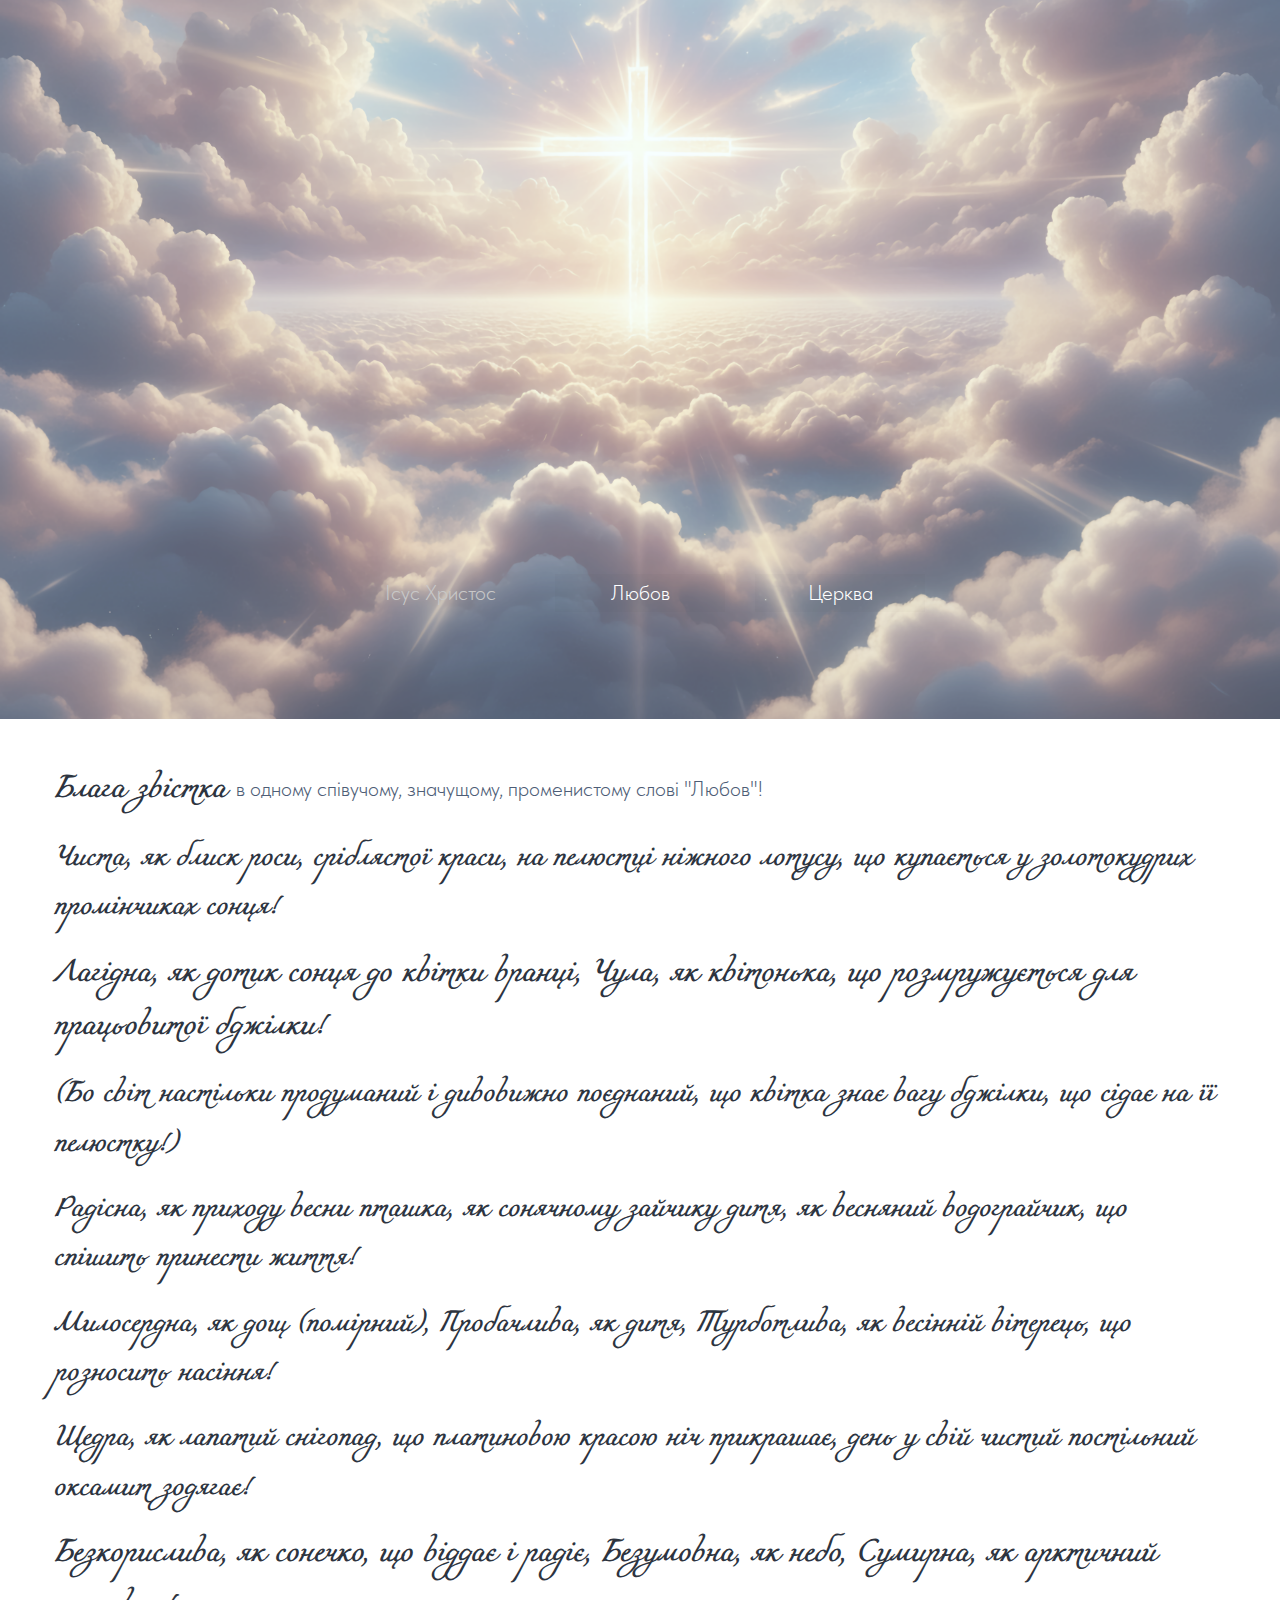
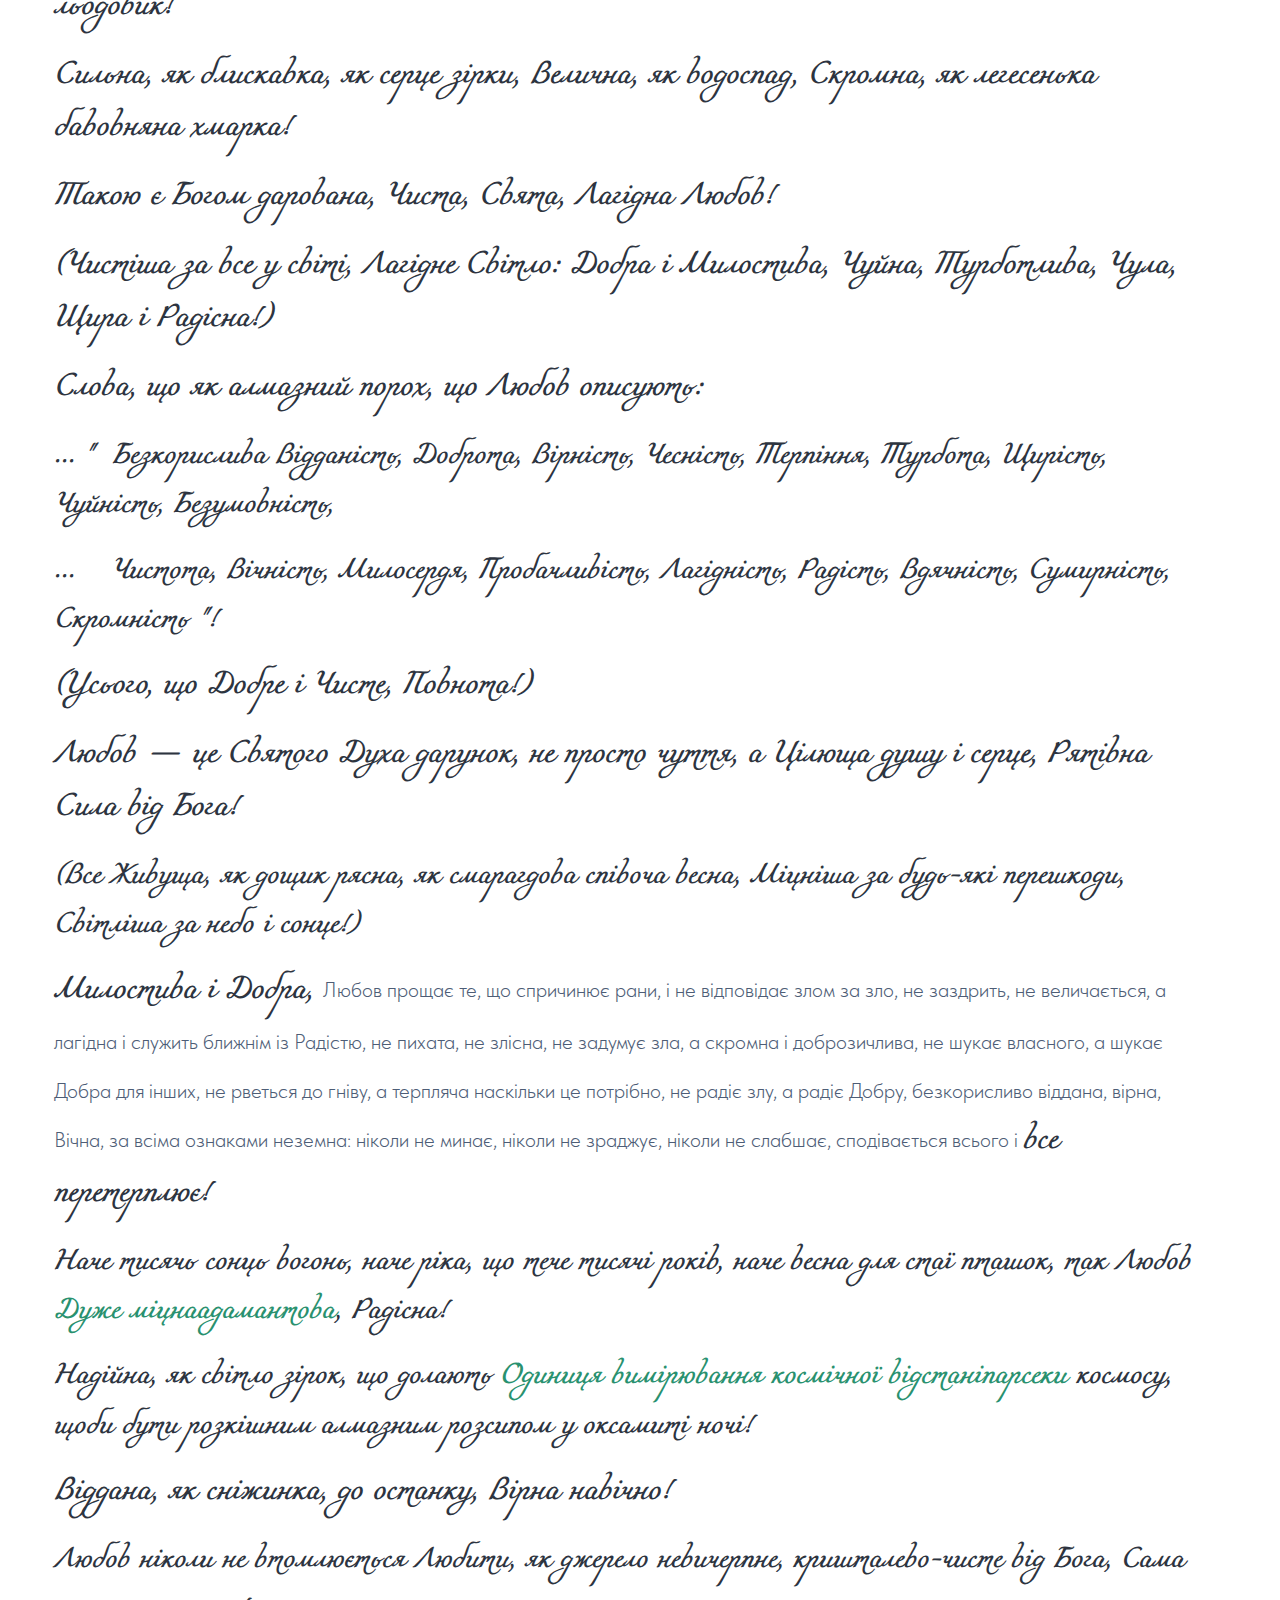
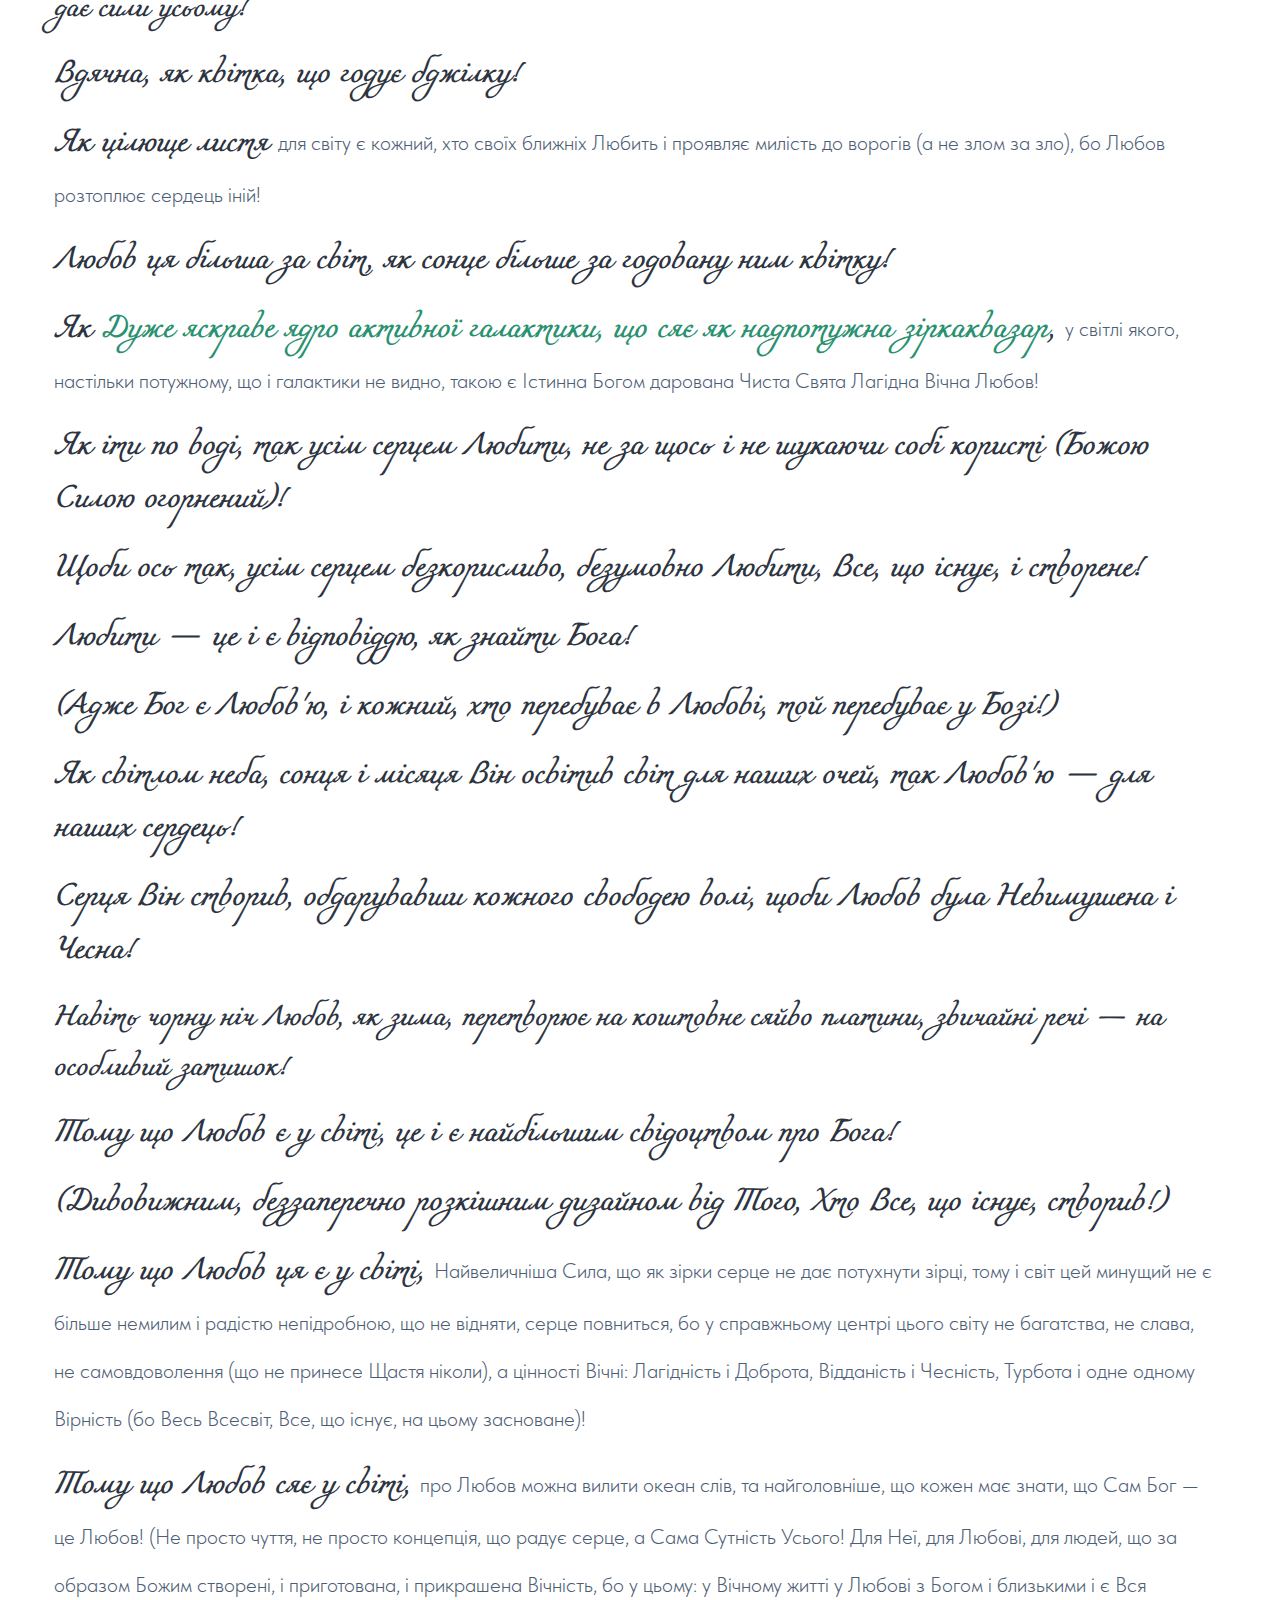
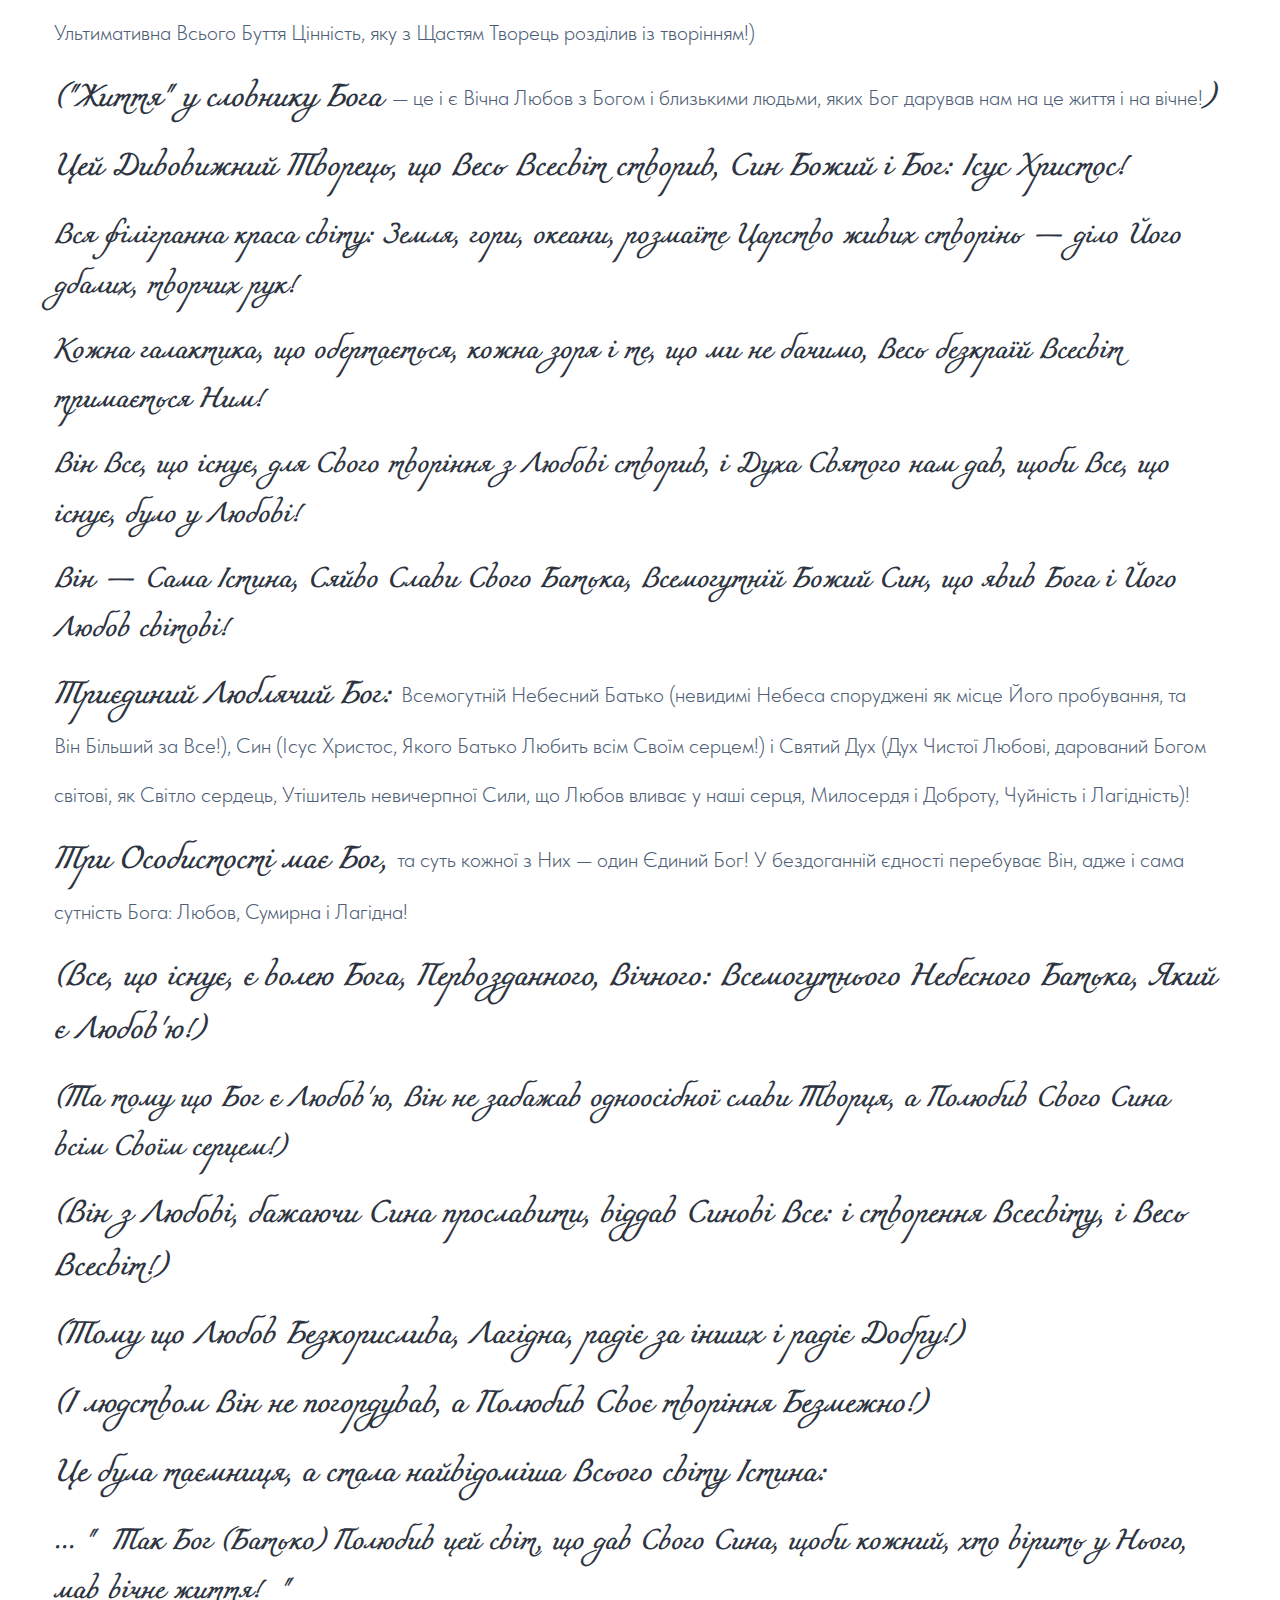
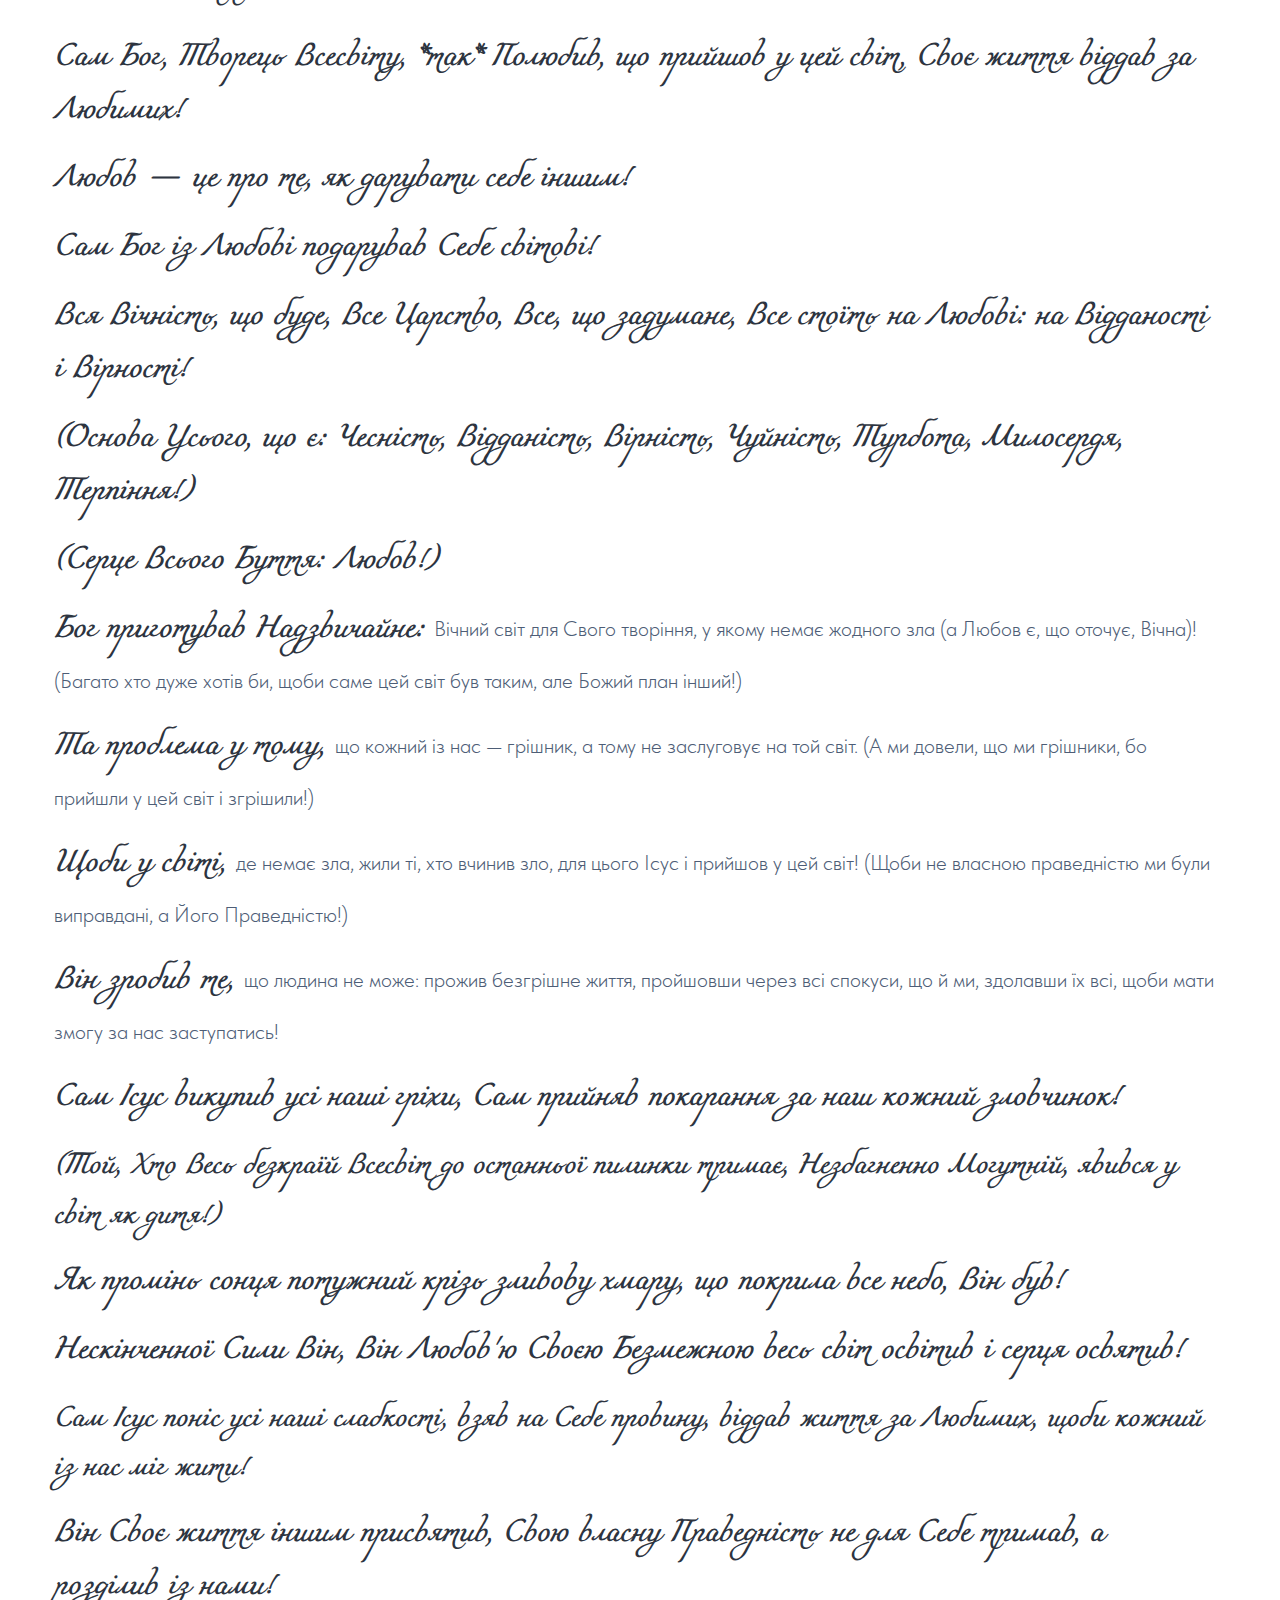
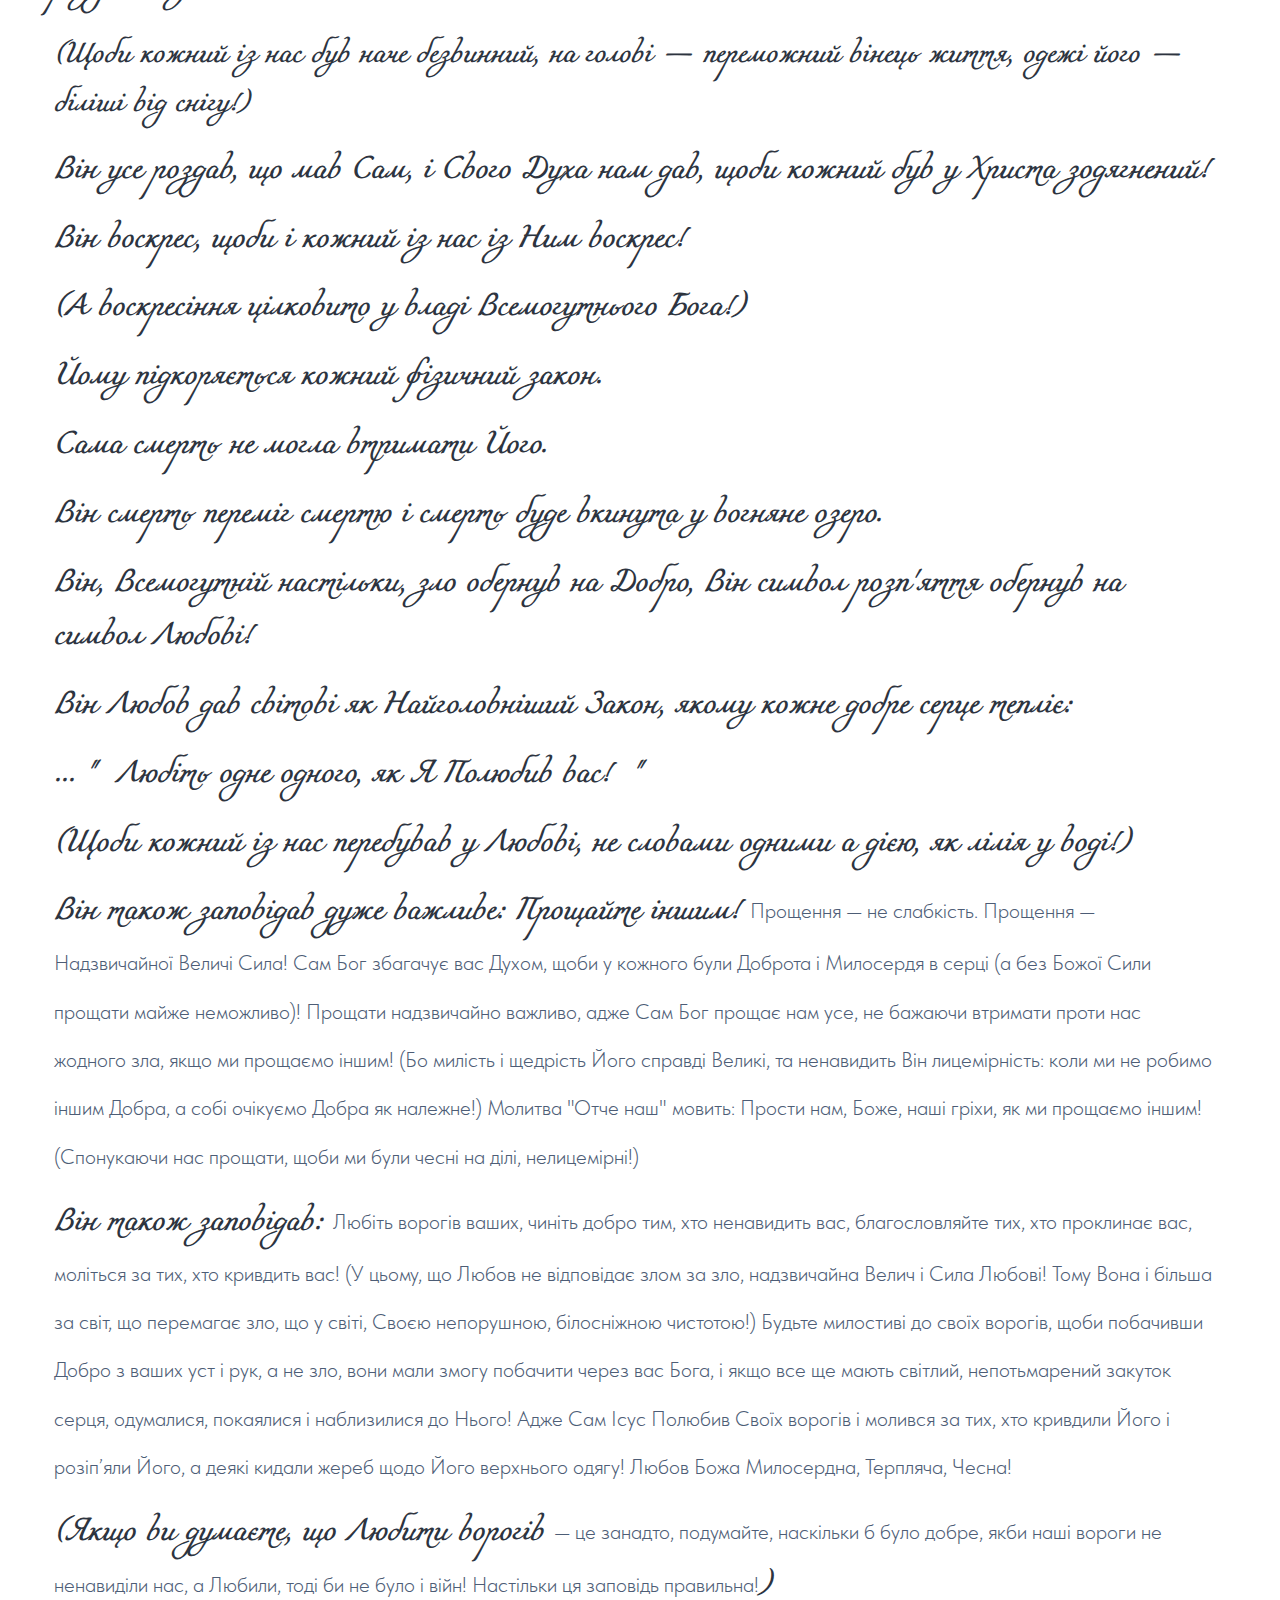
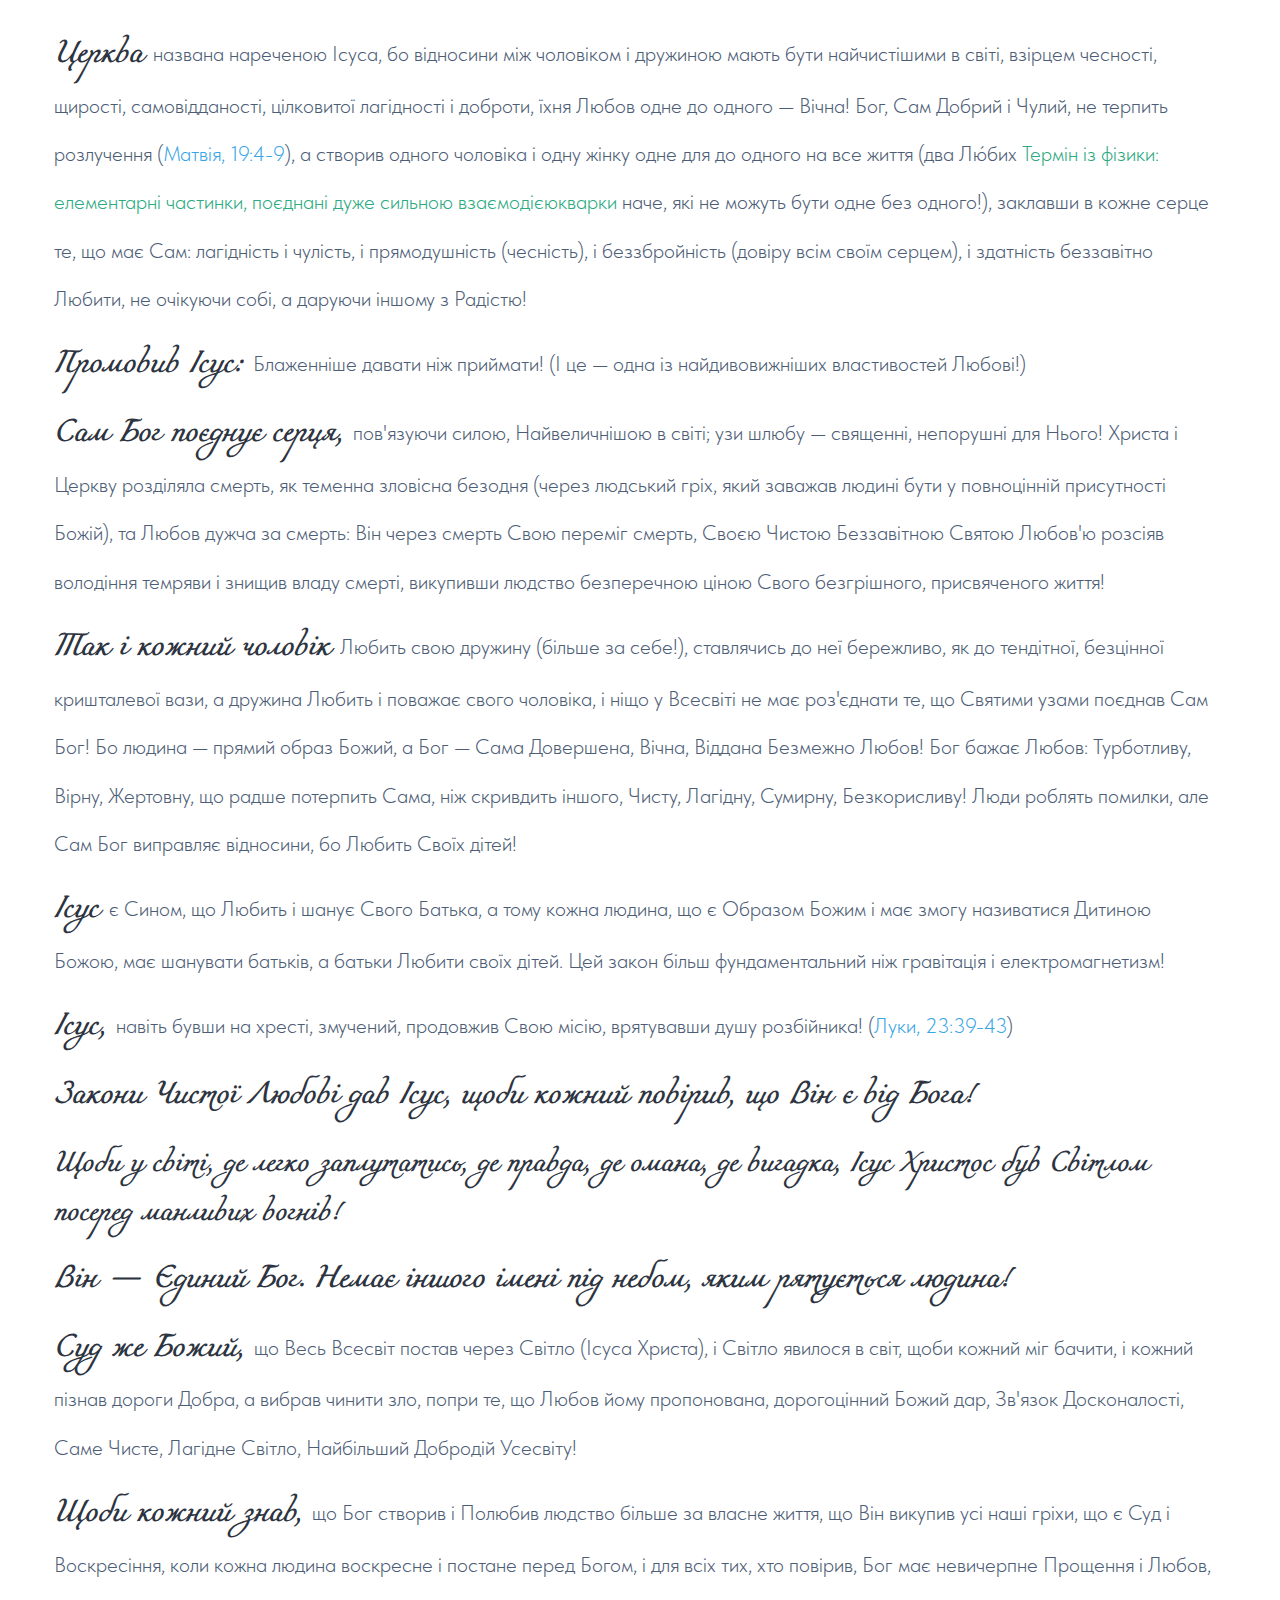
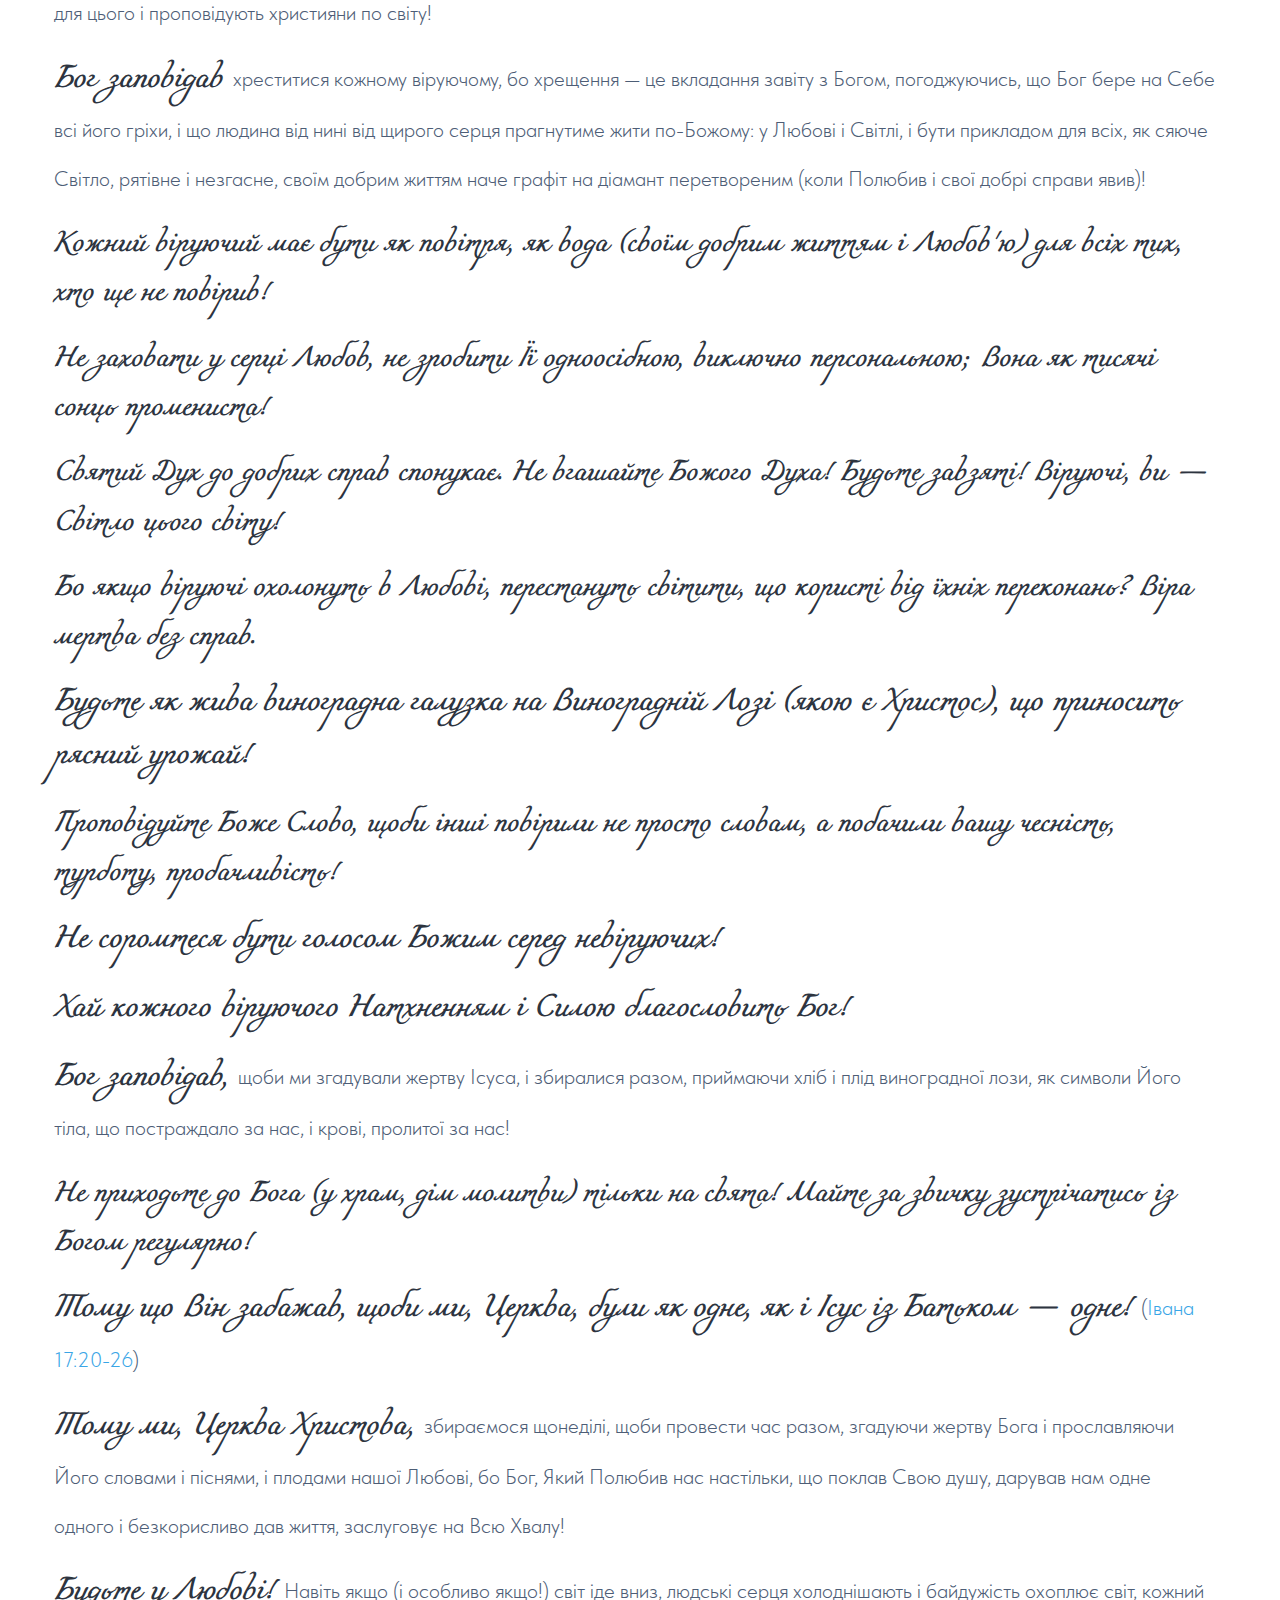
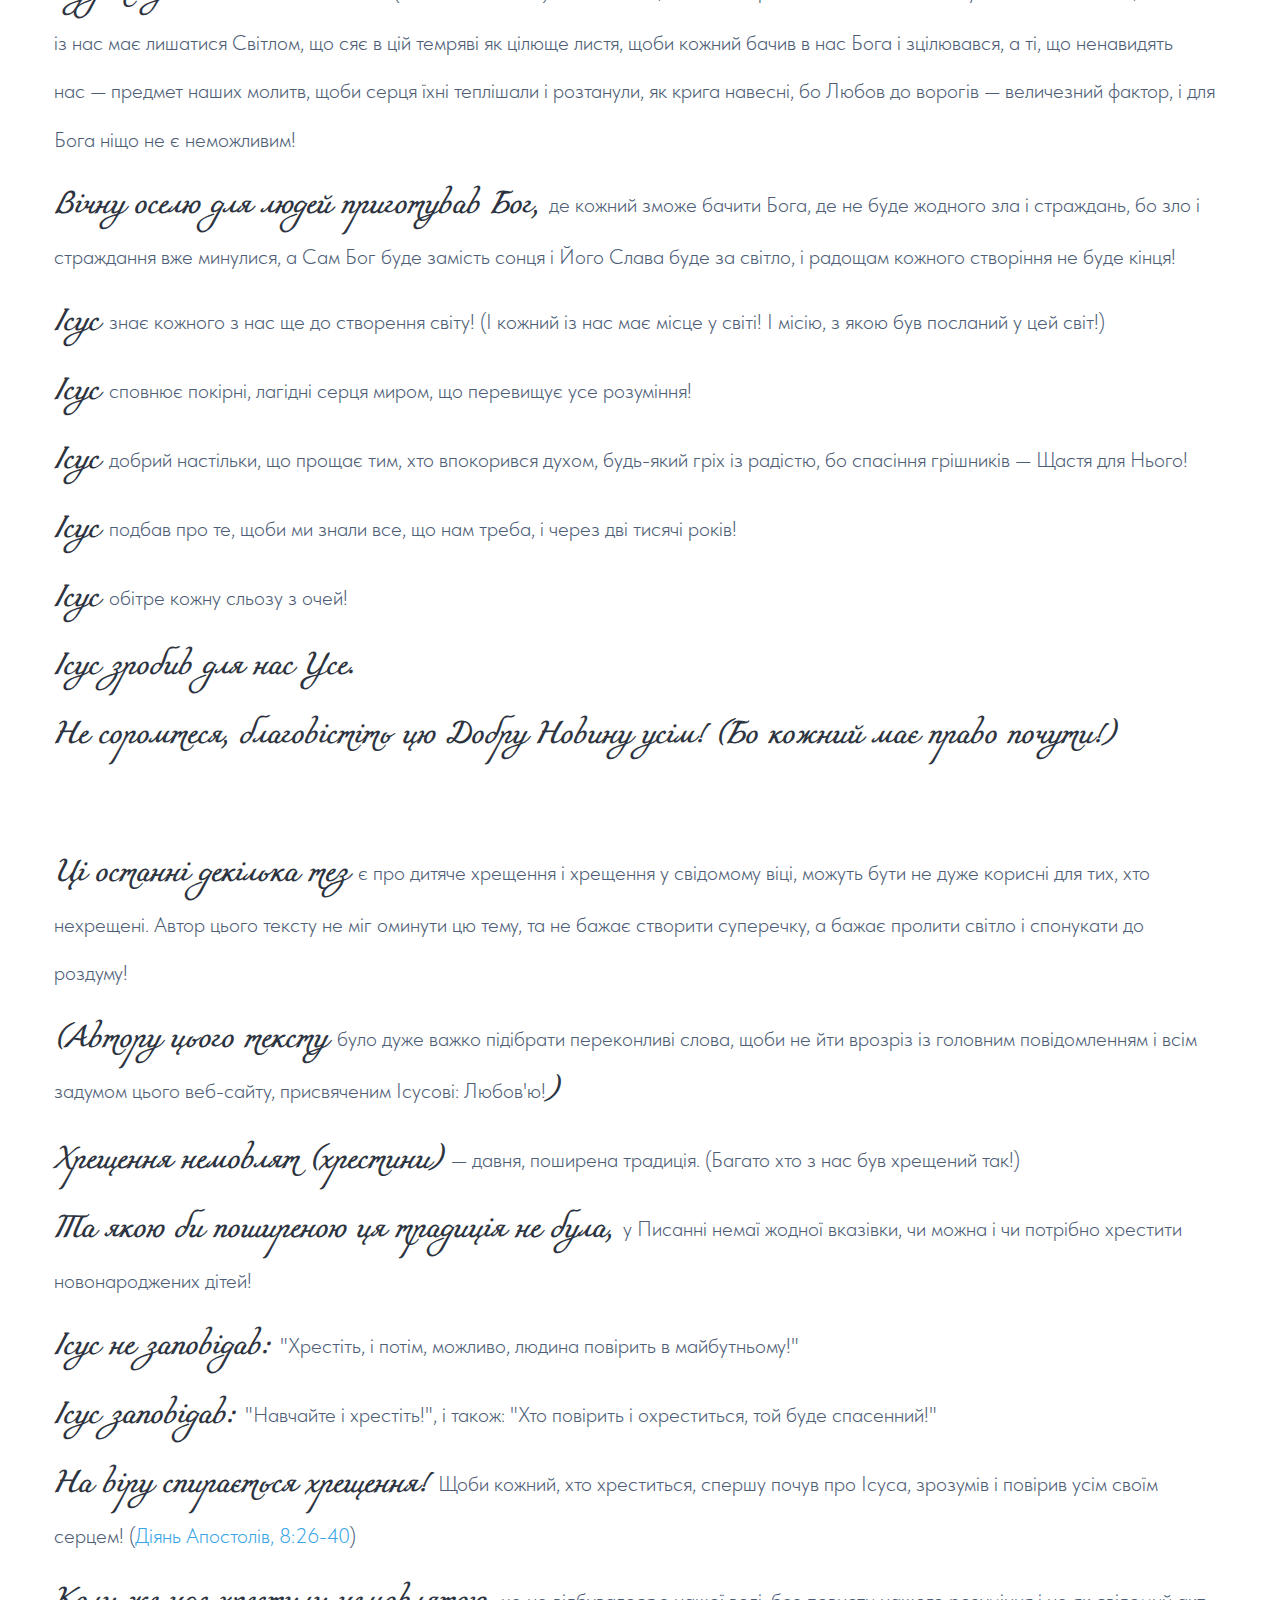
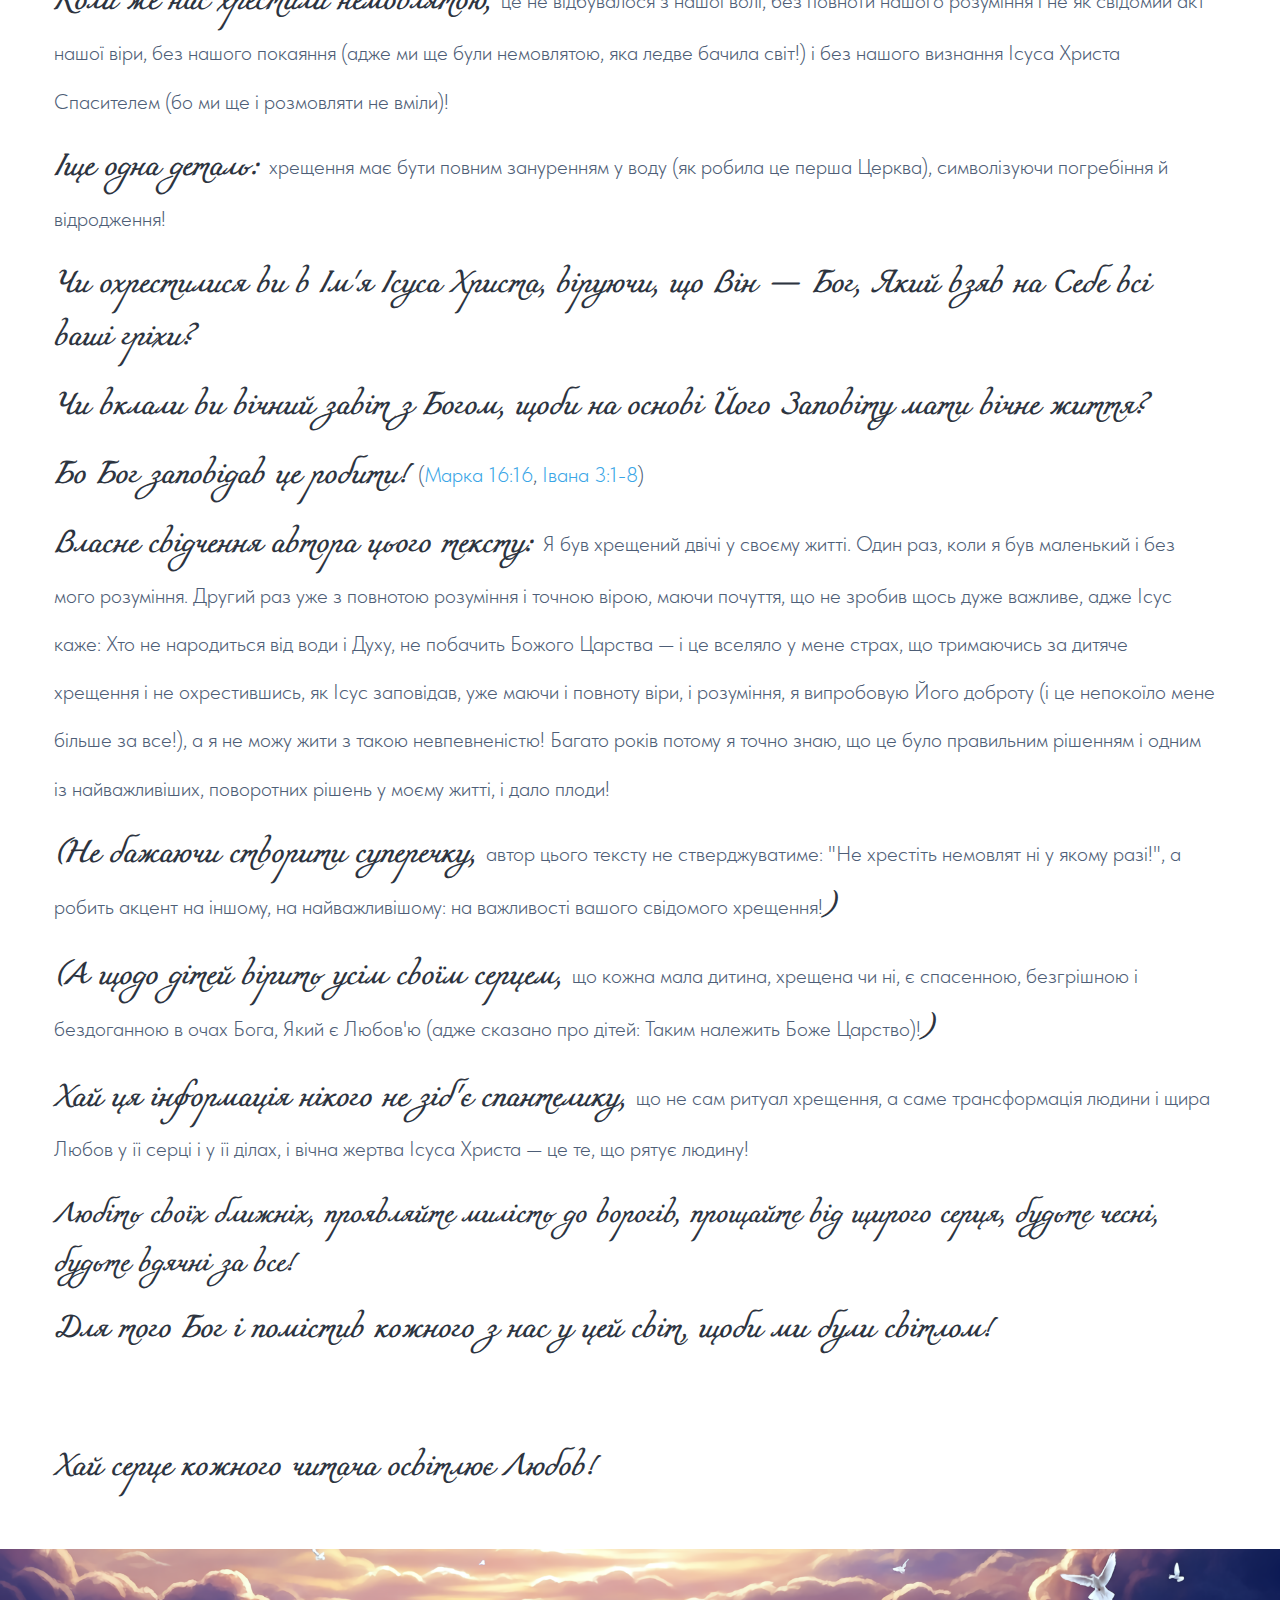
<file: index.html>
<!DOCTYPE html>
<html lang = "uk">

<head>
<meta charset="UTF-8">
<meta http-equiv="X-UA-Compatible" content="IE=edge,chrome=1">

<title>Ісус Христос, Творець і Спаситель</title>
<meta name="description" content="Ісус Христос: Вселюблячий Бог, Творець і Спаситель, Голова Церкви, Божий Агнець, Цар Всесвіту! Цей сайт містить опис, Ким є Христос для кожної людини!">
<meta name="keywords" content="Ісус, Христос, Бог, Любов, спасіння, Боже Царство, християнство, вічне життя">

<meta name="viewport" content="width=device-width, initial-scale=1">

<link rel="icon" href="./images/jesuscrosslogo.png">
<link rel="apple-touch-icon" href="./images/jesusCrossLogo.png">

<link rel="stylesheet" href="css/bootstrap.css">
<link rel="stylesheet" href="css/style.css" type="text/css" media="all">

<!--<script src="script.js"></script>-->
<!--<script src="https://kit.fontawesome.com/caea1695a2.js"></script>-->
</head>

<body>
<!--<body onLoad="Init()">-->

<div class="main" style="width: 100%; background-image: url('jesuscross.png'); background-size: contain; background-repeat: no-repeat; background-color: #ffffff">

    <span class="clickedButton" id="JesusChristClickedButton"><nobr>Ісус Христос</nobr></span>
    <span class="clickedButton" id="LoveClickedButton"><nobr>Любов</nobr></span>
    <span class="clickedButton" id="ChurchClickedButton"><nobr>Церква</nobr></span>
    <button class="button" onclick="ShowSection('JesusChrist')" type="button" id="JesusChristButton">Ісус Христос</button>
    <button class="button" onclick="ShowSection('Love')" type="button" id="LoveButton">Любов</button>
    <button class="button" onclick="ShowSection('Church')" type="button" id="ChurchButton">Церква</button>

    <!-- Main -->
    <div id="main">

        <div class="basicText" style="padding-left: 0%;" id="JesusChristSection">
        
            <p><span class=handwrittenText>Блага звістка</span>&nbsp в одному співучому, значущому, променистому слові "Любов"!</p>
            
            <p><span class=handwrittenTextSmaller>Чиста, як блиск роси, сріблястої краси, на пелюстці ніжного лотусу, що купається у золотокудрих промінчиках сонця!</span>&nbsp</p>
            
            <p><span class=handwrittenText>Лагідна, як дотик сонця до квітки вранці, Чула, як квітонька, що розмружується для працьовитої бджілки!</span>&nbsp</p>
            
            <p><span class=handwrittenTextSmaller>(Бо світ настільки продуманий і дивовижно поєднаний, що квітка знає вагу бджілки, що сідає на її пелюстку!)</span>&nbsp</p>
            
            <p><span class=handwrittenTextSmaller>Радісна, як приходу весни пташка, як сонячному зайчику дитя, як весняний водограйчик, що спішить принести життя!</span>&nbsp</p>
            
            <p><span class=handwrittenTextSmaller>Милосердна, як дощ (помірний), Пробачлива, як дитя, Турботлива, як весінній вітерець, що розносить насіння!</span>&nbsp</p>
            
            <p><span class=handwrittenTextSmaller>Щедра, як лапатий снігопад, що платиновою красою ніч прикрашає, день у свій чистий постільний оксамит зодягає!</span>&nbsp</p>
            
            <p><span class=handwrittenText>Безкорислива, як сонечко, що віддає і радіє, Безумовна, як небо, Сумирна, як арктичний льодовик!</span>&nbsp</p>
            
            <p><span class=handwrittenText>Сильна, як блискавка, як серце зірки, Велична, як водоспад, Скромна, як легесенька бавовняна хмарка!</span>&nbsp</p>
            
            <p><span class=handwrittenText>Такою є Богом дарована, Чиста, Свята, Лагідна Любов!</span>&nbsp</p>
            
            <p><span class=handwrittenText>(Чистіша за все у світі, Лагідне Світло: Добра і Милостива, Чуйна, Турботлива, Чула, Щира і Радісна!)</span>&nbsp</p>
            
            <p><span class=handwrittenText>Слова, що як алмазний порох, що Любов описують:</span>&nbsp</p>
            
            <p><span class=handwrittenTextSmaller>...&nbsp"&nbsp&nbspБезкорислива Відданість, Доброта, Вірність, Чесність, Терпіння, Турбота, Щирість, Чуйність, Безумовність,</span>&nbsp</p>
            
            <p><span class=handwrittenTextSmaller>...&nbsp&nbsp&nbsp&nbspЧистота, Вічність, Милосердя, Пробачливість, Лагідність, Радість, Вдячність, Сумирність, Скромність "!</span>&nbsp</p>

            <p><span class=handwrittenText>(Усього, що Добре і Чисте, Повнота!)</span>&nbsp</p>
            
            <p><span class=handwrittenText>Любов — це Святого Духа дарунок, не просто чуття, а Цілюща душу і серце, Рятівна Сила від Бога!</span>&nbsp</p>
            
            <p><span class=handwrittenTextSmaller>(Все Живуща, як дощик рясна, як смарагдова співоча весна, Міцніша за будь-які перешкоди, Світліша за небо і сонце!)</span>&nbsp</p>
            
            <p><span class=handwrittenText>Милостива і Добра,</span>&nbsp Любов прощає те, що спричинює рани, і не відповідає злом за зло, не заздрить, не величається, а лагідна і служить ближнім із Радістю, не пихата, не злісна, не задумує зла, а скромна і доброзичлива, не шукає власного, а шукає Добра для інших, не рветься до гніву, а терпляча наскільки це потрібно, не радіє злу, а радіє Добру, безкорисливо віддана, вірна, Вічна, за всіма ознаками неземна: ніколи не минає, ніколи не зраджує, ніколи не слабшає, сподівається всього і <span class=handwrittenText>все перетерплює!</span></p>
            
            <p><span class=handwrittenTextSmaller>Наче тисячь сонць вогонь, наче ріка, що тече тисячі років, наче весна для стаї пташок, так Любов <span class=handwrittenTextSmallerDescribed><span class=tooltipText>Дуже міцна</span>адамантова</span>, Радісна!</span>&nbsp</p>
            
            <p><span class=handwrittenTextSmaller>Надійна, як світло зірок, що долають <span class=handwrittenTextSmallerDescribed><span class=tooltipText>Одиниця вимірювання космічної відстані</span>парсеки</span> космосу, щоби бути розкішним алмазним розсипом у оксамиті ночі!</span>&nbsp</p>
            
            <p><span class=handwrittenText>Віддана, як сніжинка, до останку, Вірна навічно!</span>&nbsp</p>
            
            <p><span class=handwrittenTextSmaller>Любов ніколи не втомлюється Любити, як джерело невичерпне, кришталево-чисте від Бога, Сама дає сили усьому!</span>&nbsp</p>
            
            <p><span class=handwrittenText>Вдячна, як квітка, що годує бджілку!</span>&nbsp</p>
            
            <p><span class=handwrittenText>Як цілюще листя</span>&nbsp для світу є кожний, хто своїх ближніх Любить і проявляє милість до ворогів (а не злом за зло), бо Любов розтоплює сердець іній!</p>
            
            <p><span class=handwrittenText>Любов ця більша за світ, як сонце більше за годовану ним квітку!</span>&nbsp</p>
            
            <p><span class=handwrittenText>Як <span class=handwrittenTextDescribed><span class=tooltipText>Дуже яскраве ядро активної галактики, що сяє як надпотужна зірка</span>квазар</span>,</span>&nbsp у світлі якого, настільки потужному, що і галактики не видно, такою є Істинна Богом дарована Чиста Свята Лагідна Вічна Любов!</p>
            
            <p><span class=handwrittenText>Як іти по воді, так усім серцем Любити, не за щось і не шукаючи собі користі (Божою Силою огорнений)!</span>&nbsp</p>
            
            <p><span class=handwrittenText>Щоби ось так, усім серцем безкорисливо, безумовно Любити, Все, що існує, і створене!</span>&nbsp</p>
            
            <p><span class=handwrittenText>Любити — це і є відповіддю, як знайти Бога!</span>&nbsp</p>
            
            <p><span class=handwrittenText>(Адже Бог є Любов'ю, і кожний, хто перебуває в Любові, той перебуває у Бозі!)</span>&nbsp</p>
            
            <p><span class=handwrittenText>Як світлом неба, сонця і місяця Він освітив світ для наших очей, так <nobr>Любов'ю —</nobr> для наших сердець!</span>&nbsp</p>
            
            <p><span class=handwrittenText>Серця Він створив, обдарувавши кожного свободею волі, щоби Любов була Невимушена і Чесна!</span>&nbsp</p>
            
            <p><span class=handwrittenTextSmaller>Навіть чорну ніч Любов, як зима, перетворює на коштовне сяйво платини, звичайні <nobr>речі —</nobr> на особливий затишок!</span>&nbsp</p>
           
            <p><span class=handwrittenText>Тому що Любов є у світі, це і є найбільшим свідоцтвом про Бога!</span>&nbsp</p>
            
            <p><span class=handwrittenText>(Дивовижним, беззаперечно розкішним дизайном від Того, Хто Все, що існує, створив!)</span>&nbsp</p>
            
            <p><span class=handwrittenText>Тому що Любов ця є у світі,</span>&nbsp Найвеличніша Сила, що як зірки серце не дає потухнути зірці, тому і світ цей минущий не є більше немилим і радістю непідробною, що не відняти, серце повниться, бо у справжньому центрі цього світу не багатства, не слава, не самовдоволення (що не принесе Щастя ніколи), а цінності Вічні: Лагідність і Доброта, Відданість і Чесність, Турбота і одне одному Вірність (бо Весь Всесвіт, Все, що існує, на цьому засноване)!</p>
            
            <p><span class=handwrittenText>Тому що Любов сяє у світі,</span>&nbsp про Любов можна вилити океан слів, та найголовніше, що кожен має знати, що Сам <nobr>Бог —</nobr> це Любов! (Не просто чуття, не просто концепція, що радує серце, а Сама Сутність Усього! Для Неї, для Любові, для людей, що за образом Божим створені, і приготована, і прикрашена Вічність, бо у цьому: у Вічному житті у Любові з Богом і близькими і є Вся Ультимативна Всього Буття Цінність, яку з Щастям Творець розділив із творінням!)</p>
            
            <p><span class=handwrittenText>("Життя" у словнику Бога</span>&nbsp — це і є Вічна Любов з Богом і близькими людьми, яких Бог дарував нам на це життя і на вічне!<span class=handwrittenText>)</span></p>
            
            <p><span class=handwrittenText>Цей Дивовижний Творець, що Весь Всесвіт створив, Син Божий і Бог: Ісус Христос!</span>&nbsp</p>
            
            <p><span class=handwrittenTextSmaller>Вся філігранна краса світу: Земля, гори, океани, розмаїте Царство живих <nobr>створінь —</nobr> діло Його дбалих, творчих рук!</span>&nbsp</p>
            
            <p><span class=handwrittenTextSmaller>Кожна галактика, що обертається, кожна зоря і те, що ми не бачимо, Весь безкраїй Всесвіт тримається Ним!</span>&nbsp</p>
            
            <p><span class=handwrittenTextSmaller>Він Все, що існує, для Свого творіння з Любові створив, і Духа Святого нам дав, щоби Все, що існує, було у Любові!</span>&nbsp</p>
            
            <p><span class=handwrittenTextSmaller>Він — Сама Істина, Сяйво Слави Свого Батька, Всемогутній Божий Син, що явив Бога і Його Любов світові!</span>&nbsp</p>
            
            <p><span class=handwrittenText>Триєдиний Люблячий Бог:</span>&nbsp Всемогутній Небесний Батько (невидимі Небеса споруджені як місце Його пробування, та Він Більший за Все!), Син (Ісус Христос, Якого Батько Любить всім Своїм серцем!) і Святий Дух (Дух Чистої Любові, дарований Богом світові, як Світло сердець, Утішитель невичерпної Сили, що Любов вливає у наші серця, Милосердя і Доброту, Чуйність і Лагідність)!</p>
            
            <p><span class=handwrittenText>Три Особистості має Бог,</span>&nbsp та суть кожної з <nobr>Них —</nobr> один Єдиний Бог! У бездоганній єдності перебуває Він, адже і сама сутність Бога: Любов, Сумирна і Лагідна!</p>
            
            <p><span class=handwrittenText>(Все, що існує, є волею Бога, Первозданного, Вічного: Всемогутнього Небесного Батька, Який є Любов'ю!)</span>&nbsp</p>
            
            <p><span class=handwrittenTextSmaller>(Та тому що Бог є Любов'ю, Він не забажав одноосібної слави Творця, а Полюбив Свого Сина всім Своїм серцем!)</span>&nbsp</p>
            
            <p><span class=handwrittenText>(Він з Любові, бажаючи Сина прославити, віддав Синові Все: і створення Всесвіту, і Весь Всесвіт!)</span>&nbsp</p>
            
            <p><span class=handwrittenText>(Тому що Любов Безкорислива, Лагідна, радіє за інших і радіє Добру!)</span>&nbsp</p>
            
            <p><span class=handwrittenText>(І людством Він не погордував, а Полюбив Своє творіння Безмежно!)</span>&nbsp</p>
            
            <p><span class=handwrittenText>Це була таємниця, а стала найвідоміша Всього світу Істина:</span>&nbsp</p>
            
            <p><span class=handwrittenTextSmaller>...&nbsp"&nbsp&nbspТак Бог (Батько) Полюбив цей світ, що дав Свого Сина, щоби кожний, хто вірить у Нього, мав вічне життя!&nbsp&nbsp"</span>&nbsp</p>
            
            <p><span class=handwrittenText>Сам Бог, Творець Всесвіту, *так* Полюбив, що прийшов у цей світ, Своє життя віддав за Любимих!</span>&nbsp</p>
            
            <p><span class=handwrittenText>Любов — це про те, як дарувати себе іншим!</span>&nbsp</p>
            
            <p><span class=handwrittenText>Сам Бог із Любові подарував Себе світові!</span>&nbsp</p>
            
            <p><span class=handwrittenText>Вся Вічність, що буде, Все Царство, Все, що задумане, Все стоїть на Любові: на Відданості і Вірності!</span>&nbsp</p>
            
            <p><span class=handwrittenText>(Основа Усього, що є: Чесність, Відданість, Вірність, Чуйність, Турбота, Милосердя, Терпіння!)</span>&nbsp</p>
            
            <p><span class=handwrittenText>(Серце Всього Буття: Любов!)</span>&nbsp</p>

            <p><span class=handwrittenText>Бог приготував Надзвичайне:</span>&nbsp Вічний світ для Свого творіння, у якому немає жодного зла (а Любов є, що оточує, Вічна)! (Багато хто дуже хотів би, щоби саме цей світ був таким, але Божий план інший!)</p>
            
            <p><span class=handwrittenText>Та проблема у тому,</span>&nbsp що кожний із <nobr>нас —</nobr> грішник, а тому не заслуговує на той світ. (А ми довели, що ми грішники, бо прийшли у цей світ і згрішили!)</p>
            
            <p><span class=handwrittenText>Щоби у світі,</span>&nbsp де немає зла, жили ті, хто вчинив зло, для цього Ісус і прийшов у цей світ! (Щоби не власною праведністю ми були виправдані, а Його Праведністю!)</p>
            
            <p><span class=handwrittenText>Він зробив те,</span>&nbsp що людина не може: прожив безгрішне життя, пройшовши через всі спокуси, що й ми, здолавши їх всі, щоби мати змогу за нас заступатись!</p>
            
            <p><span class=handwrittenText>Сам Ісус викупив усі наші гріхи, Сам прийняв покарання за наш кожний зловчинок!</span>&nbsp</p>
            
            <p><span class=handwrittenTextSmaller>(Той, Хто Весь безкраїй Всесвіт до останньої пилинки тримає, Незбагненно Могутній, явився у світ як дитя!)</span>&nbsp</p>
            
            <p><span class=handwrittenText>Як промінь сонця потужний крізь зливову хмару, що покрила все небо, Він був!</span>&nbsp</p>
            
            <p><span class=handwrittenText>Нескінченної Сили Він, Він Любов'ю Своєю Безмежною весь світ освітив і серця освятив!</span>&nbsp</p>
            
            <p><span class=handwrittenTextSmaller>Сам Ісус поніс усі наші слабкості, взяв на Себе провину, віддав життя за Любимих, щоби кожний із нас міг жити!</span>&nbsp</p>
            
            <p><span class=handwrittenText>Він Своє життя іншим присвятив, Свою власну Праведність не для Себе тримав, а розділив із нами!</span>&nbsp</p>
            
            <p><span class=handwrittenTextSmaller>(Щоби кожний із нас був наче безвинний, на <nobr>голові —</nobr> переможний вінець життя, одежі <nobr>його —</nobr> біліші від снігу!)</span>&nbsp</p>
            
            <p><span class=handwrittenText>Він усе роздав, що мав Сам, і Свого Духа нам дав, щоби кожний був у Христа зодягнений!</span>&nbsp</p>
            
            <p><span class=handwrittenText>Він воскрес, щоби і кожний із нас із Ним воскрес!</span>&nbsp</p>
            
            <p><span class=handwrittenText>(А воскресіння цілковито у владі Всемогутнього Бога!)</span>&nbsp</p>

            <p><span class=handwrittenText>Йому підкоряється кожний фізичний закон.</span>&nbsp</p>
            
            <p><span class=handwrittenText>Сама смерть не могла втримати Його.</span>&nbsp</p>
            
            <p><span class=handwrittenText>Він смерть переміг смертю і смерть буде вкинута у вогняне озеро.</span>&nbsp</p>
            
            <p><span class=handwrittenText>Він, Всемогутній настільки, зло обернув на Добро, Він символ розп'яття обернув на символ Любові!</span>&nbsp</p>
            
            <p><span class=handwrittenText>Він Любов дав світові як Найголовніший Закон, якому кожне добре серце тепліє:</span>&nbsp</p>
            
            <p><span class=handwrittenText>...&nbsp"&nbsp&nbspЛюбіть одне одного, як Я Полюбив вас!&nbsp&nbsp"</span>&nbsp</p>
            
            <p><span class=handwrittenText>(Щоби кожний із нас перебував у Любові, не словами одними а дією, як лілія у воді!)</span>&nbsp</p>
            
            <p><span class=handwrittenText>Він також заповідав дуже важливе: Прощайте іншим!</span>&nbsp <nobr>Прощення —</nobr> не слабкість. <nobr>Прощення —</nobr> Надзвичайної Величі Сила! Сам Бог збагачує вас Духом, щоби у кожного були Доброта і Милосердя в серці (а без Божої Сили прощати майже неможливо)! Прощати надзвичайно важливо, адже Сам Бог прощає нам усе, не бажаючи втримати проти нас жодного зла, якщо ми прощаємо іншим! (Бо милість і щедрість Його справді Великі, та ненавидить Він лицемірність: коли ми не робимо іншим Добра, а собі очікуємо Добра як належне!) Молитва "Отче наш" мовить: Прости нам, Боже, наші гріхи, як ми прощаємо іншим! (Спонукаючи нас прощати, щоби ми були чесні на ділі, нелицемірні!)</p>

			<p><span class=handwrittenText>Він також заповідав:</span>&nbsp Любіть ворогів ваших, чиніть добро тим, хто ненавидить вас, благословляйте тих, хто проклинає вас, моліться за тих, хто кривдить вас! (У цьому, що Любов не відповідає злом за зло, надзвичайна Велич і Сила Любові! Тому Вона і більша за світ, що перемагає зло, що у світі, Своєю непорушною, білосніжною чистотою!) Будьте милостиві до своїх ворогів, щоби побачивши Добро з ваших уст і рук, а не зло, вони мали змогу побачити через вас Бога, і якщо все ще мають світлий, непотьмарений закуток серця, одумалися, покаялися і наблизилися до Нього! Адже Сам Ісус Полюбив Своїх ворогів і молився за тих, хто кривдили Його і розіп’яли Його, а деякі кидали жереб щодо Його верхнього одягу! Любов Божа Милосердна, Терпляча, Чесна!</p>
			
            <p><span class=handwrittenText>(Якщо ви думаєте, що Любити ворогів</span>&nbsp — це занадто, подумайте, наскільки б було добре, якби наші вороги не ненавиділи нас, а Любили, тоді би не було і війн! Настільки ця заповідь правильна!<span class=handwrittenText>)</span></p>
			
			<p><span class=handwrittenText>Церква</span>&nbsp названа нареченою Ісуса, бо відносини між чоловіком і дружиною мають бути найчистішими в світі, взірцем чесності, щирості, самовідданості, цілковитої лагідності і доброти, їхня Любов одне до <nobr>одного —</nobr> Вічна! Бог, Сам Добрий і Чулий, не терпить розлучення (<a href="https://www.bible.com/uk/bible/1755/MAT.19.4-9">Матвія, 19:4-9</a>), а створив одного чоловіка і одну жінку одне для до одного на все життя (два Лю&#769бих <span class=basicTextDescribed><span class=tooltipText>Термін із фізики: елементарні частинки, поєднані дуже сильною взаємодією</span>кварки</span> наче, які не можуть бути одне без одного!), заклавши в кожне серце те, що має Сам: лагідність і чулість, і прямодушність (чесність), і беззбройність (довіру всім своїм серцем), і здатність беззавітно Любити, не очікуючи собі, а даруючи іншому з Радістю!</p>

			<p><span class=handwrittenText>Промовив Ісус:</span>&nbsp Блаженніше давати ніж приймати! (І <nobr>це —</nobr> одна із найдивовижніших властивостей Любові!)</p>

			<p><span class=handwrittenText>Сам Бог поєднує серця,</span>&nbsp пов'язуючи силою, Найвеличнішою в світі; узи <nobr>шлюбу —</nobr> священні, непорушні для Нього! Христа і Церкву розділяла смерть, як теменна зловісна безодня (через людський гріх, який заважав людині бути у повноцінній присутності Божій), та Любов дужча за смерть: Він через смерть Свою переміг смерть, Своєю Чистою Беззавітною Святою Любов'ю розсіяв володіння темряви і знищив владу смерті, викупивши людство безперечною ціною Свого безгрішного, присвяченого життя!</p>

			<p><span class=handwrittenText>Так і кожний чоловік</span>&nbsp Любить свою дружину (більше за себе!), ставлячись до неї бережливо, як до тендітної, безцінної кришталевої вази, а дружина Любить і поважає свого чоловіка, і ніщо у Всесвіті не має роз'єднати те, що Святими узами поєднав Сам Бог! Бо <nobr>людина —</nobr> прямий образ Божий, а <nobr>Бог —</nobr> Сама Довершена, Вічна, Віддана Безмежно Любов! Бог бажає Любов: Турботливу, Вірну, Жертовну, що радше потерпить Сама, ніж скривдить іншого, Чисту, Лагідну, Сумирну, Безкорисливу! Люди роблять помилки, але Сам Бог виправляє відносини, бо Любить Своїх дітей!</p>

            <p><span class=handwrittenText>Ісус</span>&nbsp є Сином, що Любить і шанує Свого Батька, а тому кожна людина, що є Образом Божим і має змогу називатися Дитиною Божою, має шанувати батьків, а батьки Любити своїх дітей. Цей закон більш фундаментальний ніж гравітація і електромагнетизм!</p>
            
            <p><span class=handwrittenText>Ісус,</span>&nbsp навіть бувши на хресті, змучений, продовжив Свою місію, врятувавши душу розбійника! (<a href="https://www.bible.com/uk/bible/1755/LUK.23.39-43">Луки, 23:39-43</a>)</p>
            
            <p><span class=handwrittenText>Закони Чистої Любові дав Ісус, щоби кожний повірив, що Він є від Бога!</span>&nbsp</p>
            
            <p><span class=handwrittenTextSmaller>Щоби у світі, де легко заплутатись, де правда, де омана, де вигадка, Ісус Христос був Світлом посеред манливих вогнів!</span>&nbsp</p>
            
            <p><span class=handwrittenText>Він — Єдиний Бог. Немає іншого імені під небом, яким рятується людина!</span>&nbsp</p>
            
            <p><span class=handwrittenText>Суд же Божий,</span>&nbsp що Весь Всесвіт постав через Світло (Ісуса Христа), і Світло явилося в світ, щоби кожний міг бачити, і кожний пізнав дороги Добра, а вибрав чинити зло, попри те, що Любов йому пропонована, дорогоцінний Божий дар, Зв'язок Досконалості, Саме Чисте, Лагідне Світло, Найбільший Добродій Усесвіту!</p>
            
            <p><span class=handwrittenText>Щоби кожний знав,</span>&nbsp що Бог створив і Полюбив людство більше за власне життя, що Він викупив усі наші гріхи, що є Суд і Воскресіння, коли кожна людина воскресне і постане перед Богом, і для всіх тих, хто повірив, Бог має невичерпне Прощення і Любов, для цього і проповідують християни по світу!</p>
                      
            <p><span class=handwrittenText>Бог заповідав</span>&nbsp хреститися кожному віруючому, бо <nobr>хрещення —</nobr> це вкладання завіту з Богом, погоджуючись, що Бог бере на Себе всі його гріхи, і що людина від нині від щирого серця прагнутиме жити по-Божому: у Любові і Світлі, і бути прикладом для всіх, як сяюче Світло, рятівне і незгасне, своїм добрим життям наче графіт на діамант перетвореним (коли Полюбив і свої добрі справи явив)!</p>
            
            <p><span class=handwrittenTextSmaller>Кожний віруючий має бути як повітря, як вода (своїм добрим життям і Любов'ю) для всіх тих, хто ще не повірив!</span>&nbsp</p>
            
            <p><span class=handwrittenTextSmaller>Не заховати у серці Любов, не зробити Її одноосібною, виключно персональною; Вона як тисячі сонць промениста!</span>&nbsp</p>
            
            <p><span class=handwrittenTextSmaller>Святий Дух до добрих справ спонукає. Не вгашайте Божого Духа! Будьте завзяті! Віруючі, <nobr>ви —</nobr> Світло цього світу!</span>&nbsp</p>
            
            <p><span class=handwrittenTextSmaller>Бо якщо віруючі охолонуть в Любові, перестануть світити, що користі від їхніх переконань? Віра мертва без справ.</span>&nbsp</p>
            
            <p><span class=handwrittenText>Будьте як жива виноградна галузка на Виноградній Лозі (якою є Христос), що приносить рясний урожай!</span>&nbsp</p>
            
            <p><span class=handwrittenTextSmaller>Проповідуйте Боже Слово, щоби інші повірили не просто словам, а побачили вашу чесність, турботу, пробачливість!</span>&nbsp</p>
            
            <p><span class=handwrittenText>Не соромтеся бути голосом Божим серед невіруючих!</span>&nbsp</p>
            
            <p><span class=handwrittenText>Хай кожного віруючого Натхненням і Силою благословить Бог!</span>&nbsp</p>
            
            <p><span class=handwrittenText>Бог заповідав,</span>&nbsp щоби ми згадували жертву Ісуса, і збиралися разом, приймаючи хліб і плід виноградної лози, як символи Його тіла, що постраждало за нас, і крові, пролитої за нас!</p>
            
            <p><span class=handwrittenTextSmaller>Не приходьте до Бога (у храм, дім молитви) тільки на свята! Майте за звичку зустрічатись із Богом регулярно!</span>&nbsp</p>
            
            <p><span class=handwrittenText>Тому що Він забажав, щоби ми, Церква, були як одне, як і Ісус із <nobr>Батьком —</nobr> одне!</span>&nbsp (<a href="https://www.bible.com/uk/bible/1755/JHN.17.20-26">Івана 17:20-26</a>)</p>
            
            <p><span class=handwrittenText>Тому ми, Церква Христова,</span>&nbsp збираємося щонеділі, щоби провести час разом, згадуючи жертву Бога і прославляючи Його словами і піснями, і плодами нашої Любові, бо Бог, Який Полюбив нас настільки, що поклав Свою душу, дарував нам одне одного і безкорисливо дав життя, заслуговує на Всю Хвалу!</p>
            
            <p><span class=handwrittenText>Будьте у Любові!</span>&nbsp Навіть якщо (і особливо якщо!) світ іде вниз, людські серця холоднішають і байдужість охоплює світ, кожний із нас має лишатися Світлом, що сяє в цій темряві як цілюще листя, щоби кожний бачив в нас Бога і зцілювався, а ті, що ненавидять <nobr>нас —</nobr> предмет наших молитв, щоби серця їхні теплішали і розтанули, як крига навесні, бо Любов до <nobr>ворогів —</nobr> величезний фактор, і для Бога ніщо не є неможливим!</p>
            
            <p><span class=handwrittenText>Вічну оселю для людей приготував Бог,</span>&nbsp де кожний зможе бачити Бога, де не буде жодного зла і страждань, бо зло і страждання вже минулися, а Сам Бог буде замість сонця і Його Слава буде за світло, і радощам кожного створіння не буде кінця!</p>
            
			<p><span class=handwrittenText>Ісус</span>&nbsp знає кожного з нас ще до створення світу! (І кожний із нас має місце у світі! І місію, з якою був посланий у цей світ!)</p>
            
			<p><span class=handwrittenText>Ісус</span>&nbsp сповнює покірні, лагідні серця миром, що перевищує усе розуміння!</p>
            
			<p><span class=handwrittenText>Ісус</span>&nbsp добрий настільки, що прощає тим, хто впокорився духом, будь-який гріх із радістю, бо спасіння <nobr>грішників —</nobr> Щастя для Нього!</p>
            
			<p><span class=handwrittenText>Ісус</span>&nbsp подбав про те, щоби ми знали все, що нам треба, і через дві тисячі років!</p>
            
			<p><span class=handwrittenText>Ісус</span>&nbsp обітре кожну сльозу з очей!</p>

			<p><span class=handwrittenText>Ісус зробив для нас Усе.</span>&nbsp</p>
            
			<p><span class=handwrittenText>Не соромтеся, благовістіть цю Добру Новину усім! (Бо кожний має право почути!)</span>&nbsp</p>
			
            <p><span class=handwrittenText></span>&nbsp</p>
           
            <p><span class=handwrittenText>Ці останні декілька тез</span>&nbsp є про дитяче хрещення і хрещення у свідомому віці, можуть бути не дуже корисні для тих, хто нехрещені. Автор цього тексту не міг оминути цю тему, та не бажає створити суперечку, а бажає пролити світло і спонукати до роздуму!</p>
            
            <p><span class=handwrittenText>(Автору цього тексту</span>&nbsp було дуже важко підібрати переконливі слова, щоби не йти врозріз із головним повідомленням і всім задумом цього веб-сайту, присвяченим Ісусові: Любов'ю!<span class=handwrittenText>)</span></p>
            
            <p><span class=handwrittenText>Хрещення немовлят (хрестини)</span>&nbsp — давня, поширена традиція. (Багато хто з нас був хрещений так!)</p>
            
            <p><span class=handwrittenText>Та якою би поширеною ця традиція не була,</span>&nbsp у Писанні немаї жодної вказівки, чи можна і чи потрібно хрестити новонароджених дітей!</p>
            
            <p><span class=handwrittenText>Ісус не заповідав:</span>&nbsp "Хрестіть, і потім, можливо, людина повірить в майбутньому!"</p>
            
            <p><span class=handwrittenText>Ісус заповідав:</span>&nbsp "Навчайте і хрестіть!", і також: "Хто повірить і охреститься, той буде спасенний!"</p>

            <p><span class=handwrittenText>На віру спирається хрещення!</span>&nbsp Щоби кожний, хто хреститься, спершу почув про Ісуса, зрозумів і повірив усім своїм серцем! (<a href="https://www.bible.com/uk/bible/1755/ACT.8.26-40">Діянь Апостолів, 8:26-40</a>)</p>
            
            <p><span class=handwrittenText>Коли же нас хрестили немовлятою,</span>&nbsp це не відбувалося з нашої волі, без повноти нашого розуміння і не як свідомий акт нашої віри, без нашого покаяння (адже ми ще були немовлятою, яка ледве бачила світ!) і без нашого визнання Ісуса Христа Спасителем (бо ми ще і розмовляти не вміли)!</p>
            
            <p><span class=handwrittenText>Іще одна деталь:</span>&nbsp хрещення має бути повним зануренням у воду (як робила це перша Церква), символізуючи погребіння й відродження!</p>
            
            <p><span class=handwrittenText>Чи охрестилися ви в Ім'я Ісуса Христа, віруючи, що <nobr>Він —</nobr> Бог, Який взяв на Себе всі ваші гріхи?</span>&nbsp</p>
            
            <p><span class=handwrittenText>Чи вклали ви вічний завіт з Богом, щоби на основі Його Заповіту мати вічне життя?</span>&nbsp</p>
            
            <p><span class=handwrittenText>Бо Бог заповідав це робити!</span>&nbsp (<a href="https://www.bible.com/uk/bible/1755/MRK.16.16">Марка 16:16</a>, <a href="https://www.bible.com/uk/bible/1755/JHN.3.1-8">Івана 3:1-8</a>)</p>
            
            <p><span class=handwrittenText>Власне свідчення автора цього тексту:</span>&nbsp Я був хрещений двічі у своєму житті. Один раз, коли я був маленький і без мого розуміння. Другий раз уже з повнотою розуміння і точною вірою, маючи почуття, що не зробив щось дуже важливе, адже Ісус каже: Хто не народиться від води і Духу, не побачить Божого <nobr>Царства —</nobr> і це вселяло у мене страх, що тримаючись за дитяче хрещення і не охрестившись, як Ісус заповідав, уже маючи і повноту віри, і розуміння, я випробовую Його доброту (і це непокоїло мене більше за все!), а я не можу жити з такою невпевненістю! Багато років потому я точно знаю, що це було правильним рішенням і одним із найважливіших, поворотних рішень у моєму житті, і дало плоди!</p>
            
            <p><span class=handwrittenText>(Не бажаючи створити суперечку,</span>&nbsp автор цього тексту не стверджуватиме: "Не хрестіть немовлят ні у якому разі!", а робить акцент на іншому, на найважливішому: на важливості вашого свідомого хрещення!<span class=handwrittenText>)</span></p>
            
            <p><span class=handwrittenText>(А щодо дітей вірить усім своїм серцем,</span>&nbsp що кожна мала дитина, хрещена чи ні, є спасенною, безгрішною і бездоганною в очах Бога, Який є Любов'ю (адже сказано про дітей: Таким належить Боже Царство)!<span class=handwrittenText>)</span></p>

            <p><span class=handwrittenText>Хай ця інформація нікого не зіб'є спантелику,</span>&nbsp що не сам ритуал хрещення, а саме трансформація людини і щира Любов у її серці і у її ділах, і вічна жертва Ісуса <nobr>Христа —</nobr> це те, що рятує людину!</p>
            
            <p><span class=handwrittenTextSmaller>Любіть своїх ближніх, проявляйте милість до ворогів, прощайте від щирого серця, будьте чесні, будьте вдячні за все!</span>&nbsp</p>
            
            <p><span class=handwrittenText>Для того Бог і помістив кожного з нас у цей світ, щоби ми були світлом!</span>&nbsp</p>
            
            <p><span class=handwrittenText></span>&nbsp</p>

            <p><span class=handwrittenText>Хай серце кожного читача освітлює Любов!</span>&nbsp</p>

        </div>

        <div class="basicText" style="padding-left: 0%;" id="LoveSection">

            <p><span class=handwrittenText>Любов:</span>&nbsp Чиста, Віддана до останку, Вірна назавжди, Безумовна, Вічна, в усьому Чесна, Щира, Чуйна, Добра навіть за скрутних обставин, Безкорислива (Щаслива чинити Добро безоплатно!), Турботлива, щоби близька людина ні в чому не мала потреби, Терпелива задля Свого ближнього, Милосердна до ворогів, Пробачлива, навіть якщо провина серйозна, Лагідна, щоби завжди панувала Радість, за все Вдячна, Сумирна, Скромна! Любов не самолюбна, не лицемірна, не радіє злу, не звеличує себе! Любов не деформується під натиском зла, завжди праведна, завжди чиста, завжди вірна!</p>

			<p><span class=handwrittenText>Всесвіту</span>&nbsp ще не було, і математика з логікою ще не набули сенсу (бо до них ще не дійшли майстерні руки Творця: Того, у Чиїх руках усі галактики Всесвіту наче пилинка), а Любов, що є основою і серцем Всього Буття, уже була!</p>
            
			<p><span class=handwrittenText>Найголовніший Закон Всесвіту</span>&nbsp на живих скрижалях наших сердець написав Бог! Суть Всього Божого Закону: Любов усім своїм серцем!</p>
            
            <p><span class=handwrittenText>Стійкіша за едельвейс,</span>&nbsp Любов квітне й у холоді; Вона як соняшник, сповнений сили, що неможливим чином проростає із снігу і годує насінням! Тому і прохололий від гріху світ не здається немилим, бо Любов є у світі, і є Вона поміж нас, і ця Любов, як сонце, більша за світ!</p>
            
			<p><span class=handwrittenText>Добробут і Щастя інших</span>&nbsp — Її власна краса: спершу Своїх Любимих ближніх, а також милість до Її ворогів, щоби покаялися і наблизилися до Бога!</p>
			
            <p><span class=handwrittenText>Невичерпної Сили,</span>&nbsp Любов підіймає з теменної безодні крилами Доброти і очами Надії; коли душевних сил немає, <nobr>Вона —</nobr> капілярна сила нашого кореню, посадженого у напоєному саду, що живить все тіло!</p>
            
            <p><span class=handwrittenText>Найкращий дарунок від Творця до творіння,</span>&nbsp Сама <nobr>Любов —</nobr> це про те, як дарувати cебе іншим!</p>
            
            <p><span class=handwrittenText>Досконалості Зв'язок,</span>&nbsp Любов не чинить нічого лихого (<a href="https://www.bible.com/uk/bible/1755/ROM.13.10">Римлян, 13:10</a>)!</p>
			
			<p><span class=handwrittenText>Хоч і тисячі</span>&nbsp років пройдуть, Любов ніколи не минає і не холодшає ані на Цельсій!</p>
			
			<p><span class=handwrittenText>Хоч і тисяча</span>&nbsp спокус на Її шляху, Любов ніколи не зраджує і не повертається спиною!</p>
			
			<p><span class=handwrittenText>Безумовна за Своєю природою,</span>&nbsp Вона Любить не за досягнення чи у користь, а від чистого серця, цінуючи все!</p>
			
			<p><span class=handwrittenText>Найміцніша Сила у Всесвіті,</span>&nbsp Любов поєднує те, що разом міцніше за атом; сильніша за будь-які ядерні сили!</p>
            
			<p><span class=handwrittenText>Любов не шукає власного,</span>&nbsp а шукає Добра для Любимих!</p>
			
            <p><span class=handwrittenText>Бо Любов</span>&nbsp не шукає власного, Вона не шукає власного щастя! <nobr>Щастя —</nobr> це Щастя близької людини! Любов Щаслива, бо чинить Добро безоплатно! Любов Щаслива, бо це робить Щасливим ближніх!</p>

            <p><span class=handwrittenText>Любов</span>&nbsp не може бути тільки до Бога чи тільки до людини. Чим сильніше людина Любить Бога, тим сильніше вона Любить людину, яка створена Богом! Чим сильніше людина Любить людину, тим сильніше вона Любить Бога, Який її створив!</p>
            
            <p><span class=handwrittenText>Любов</span>&nbsp — це гаряча течія, що тримає на плаву цей корабель, жбурляємий вітром, що називається світом!</p>
            
            <p><span class=handwrittenText>Там, де наше серце, там і наш скарб!</span>&nbsp</p>
            
            <p><span class=handwrittenText>Здобувайте Боже Царство, а все інше додасться!</span>&nbsp</p>
            
            <p><span class=handwrittenText>Природне наповнення кожного серця, як задумане Богом:</span>&nbsp Любов!</p>
					
			<p><span class=handwrittenText>Любов Вічна!</span></p>
			
        </div>

        <div class="basicText" style="padding-left: 0%;" id="ChurchSection">
        </div>

    </div>
</div>

<div class="footer" id="Footer">
    <img src="./images/Footer.png">
</div>

<script src="script.js"></script>

</body>

</html>
</file>
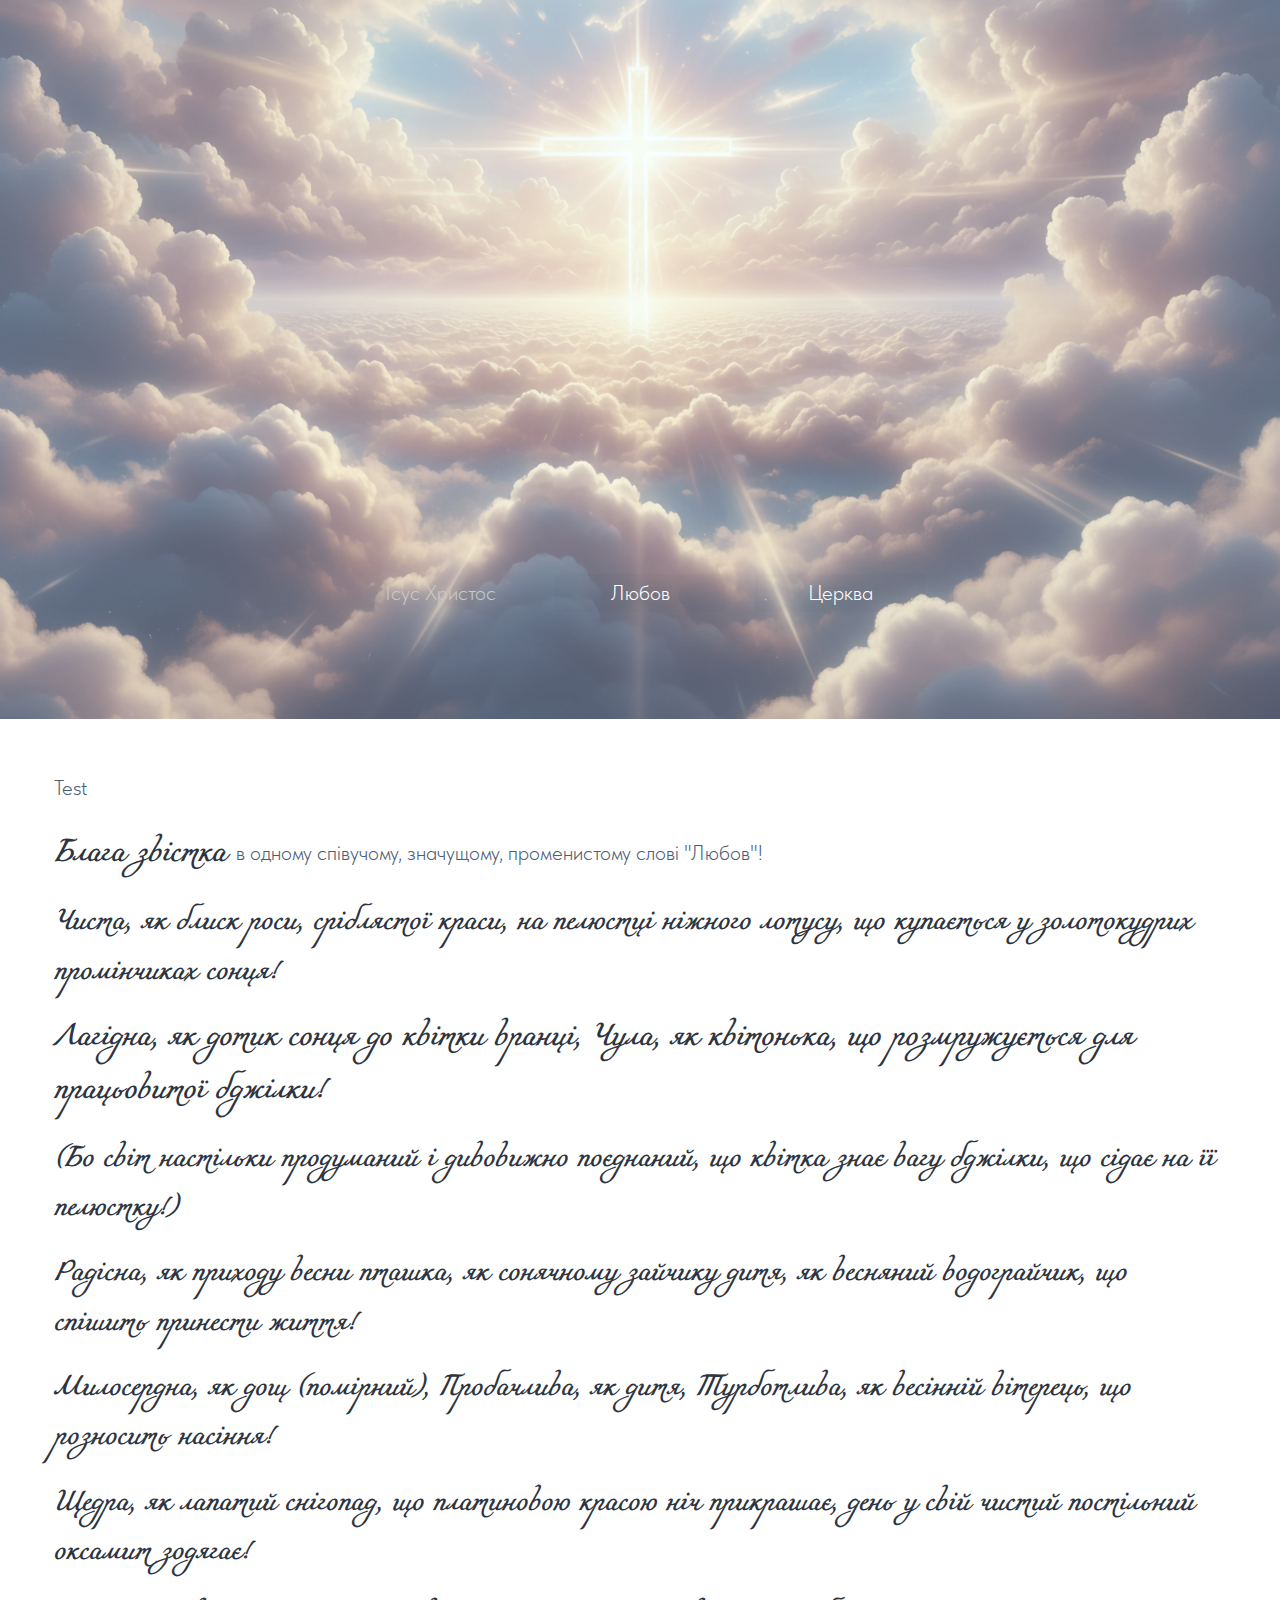
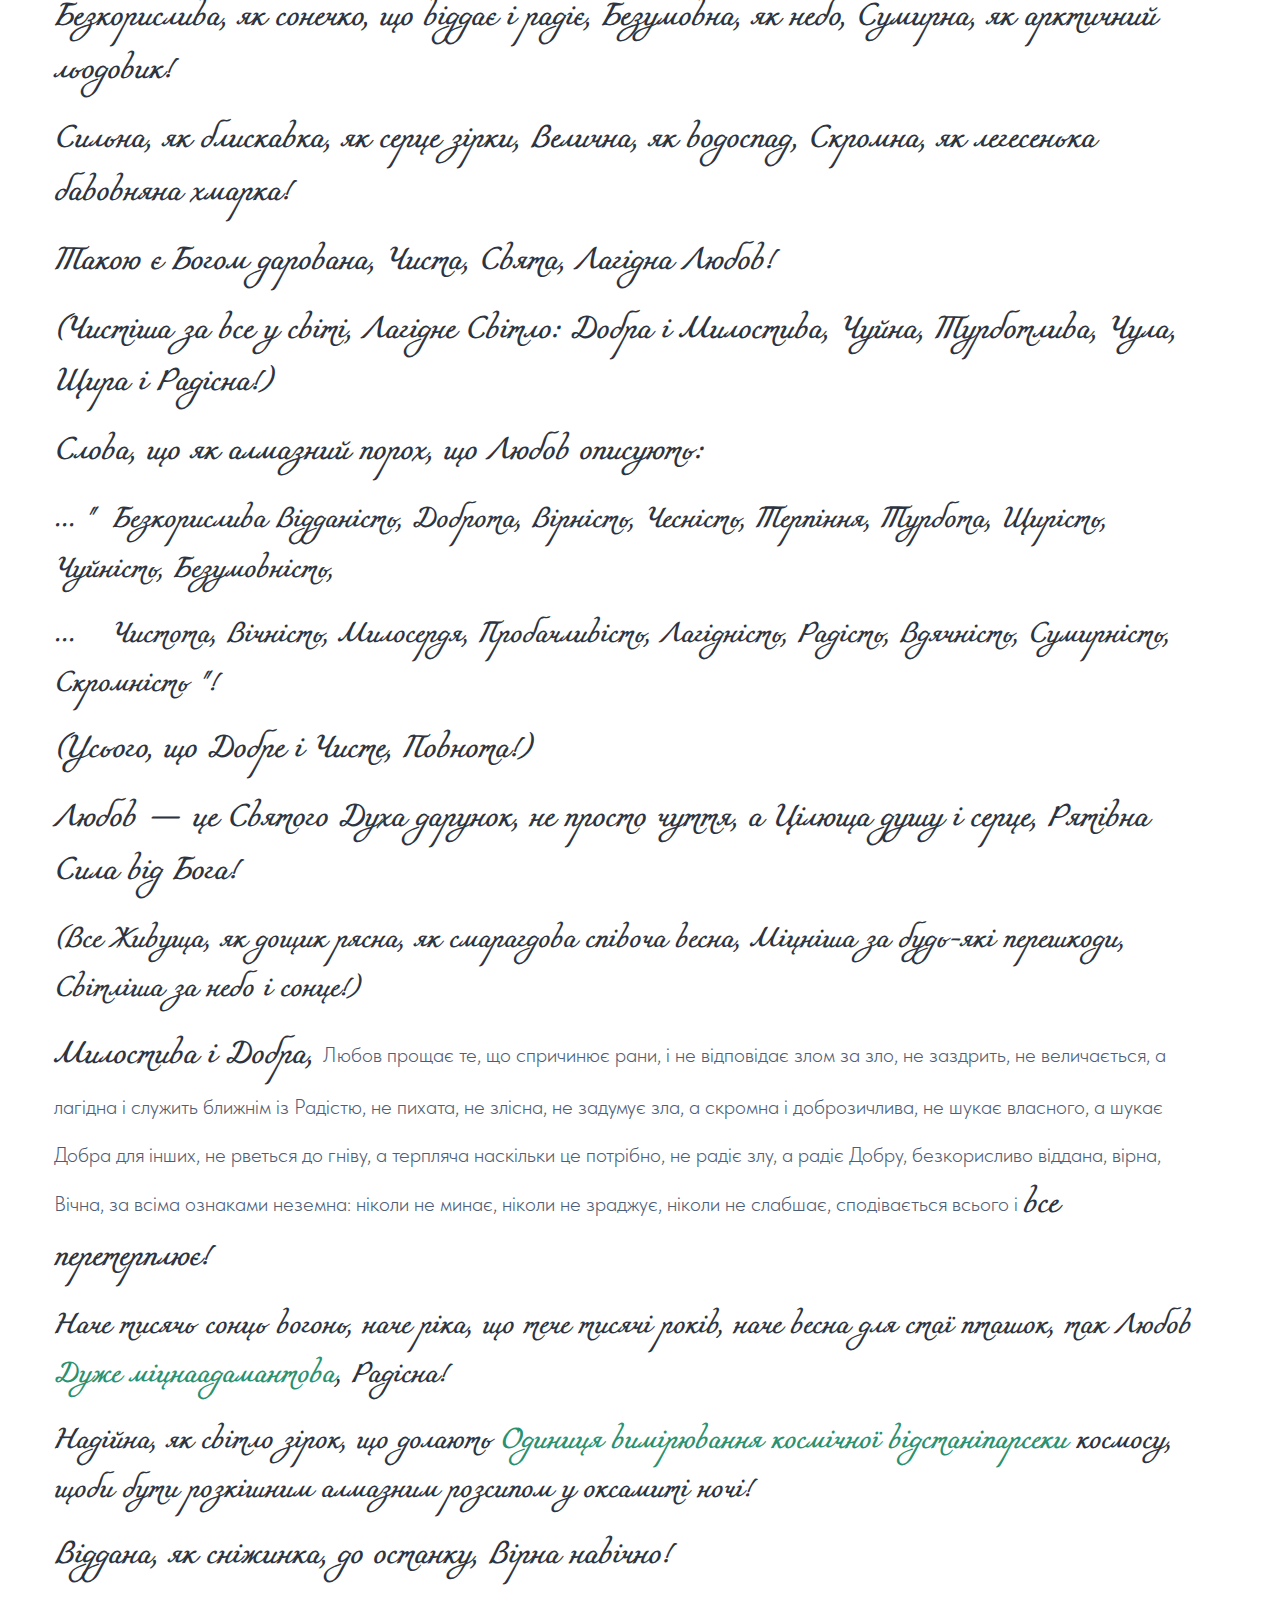
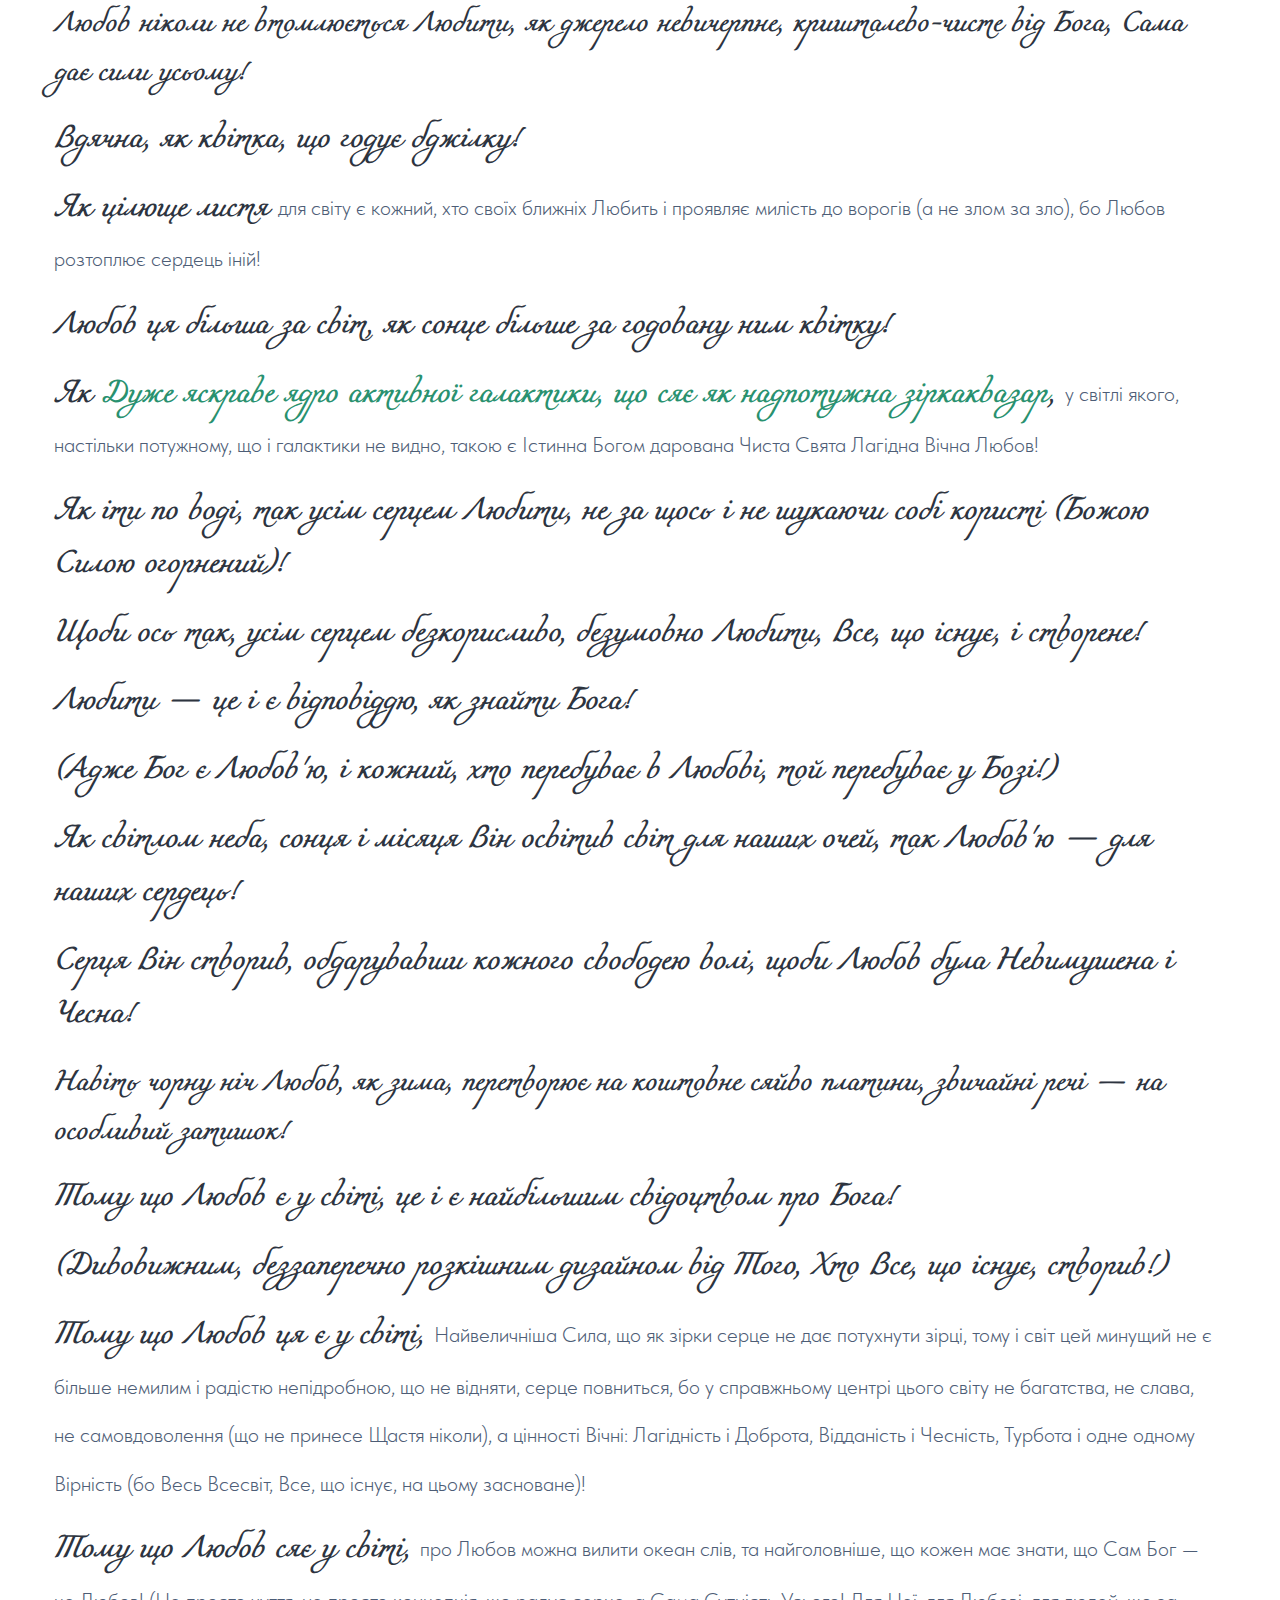
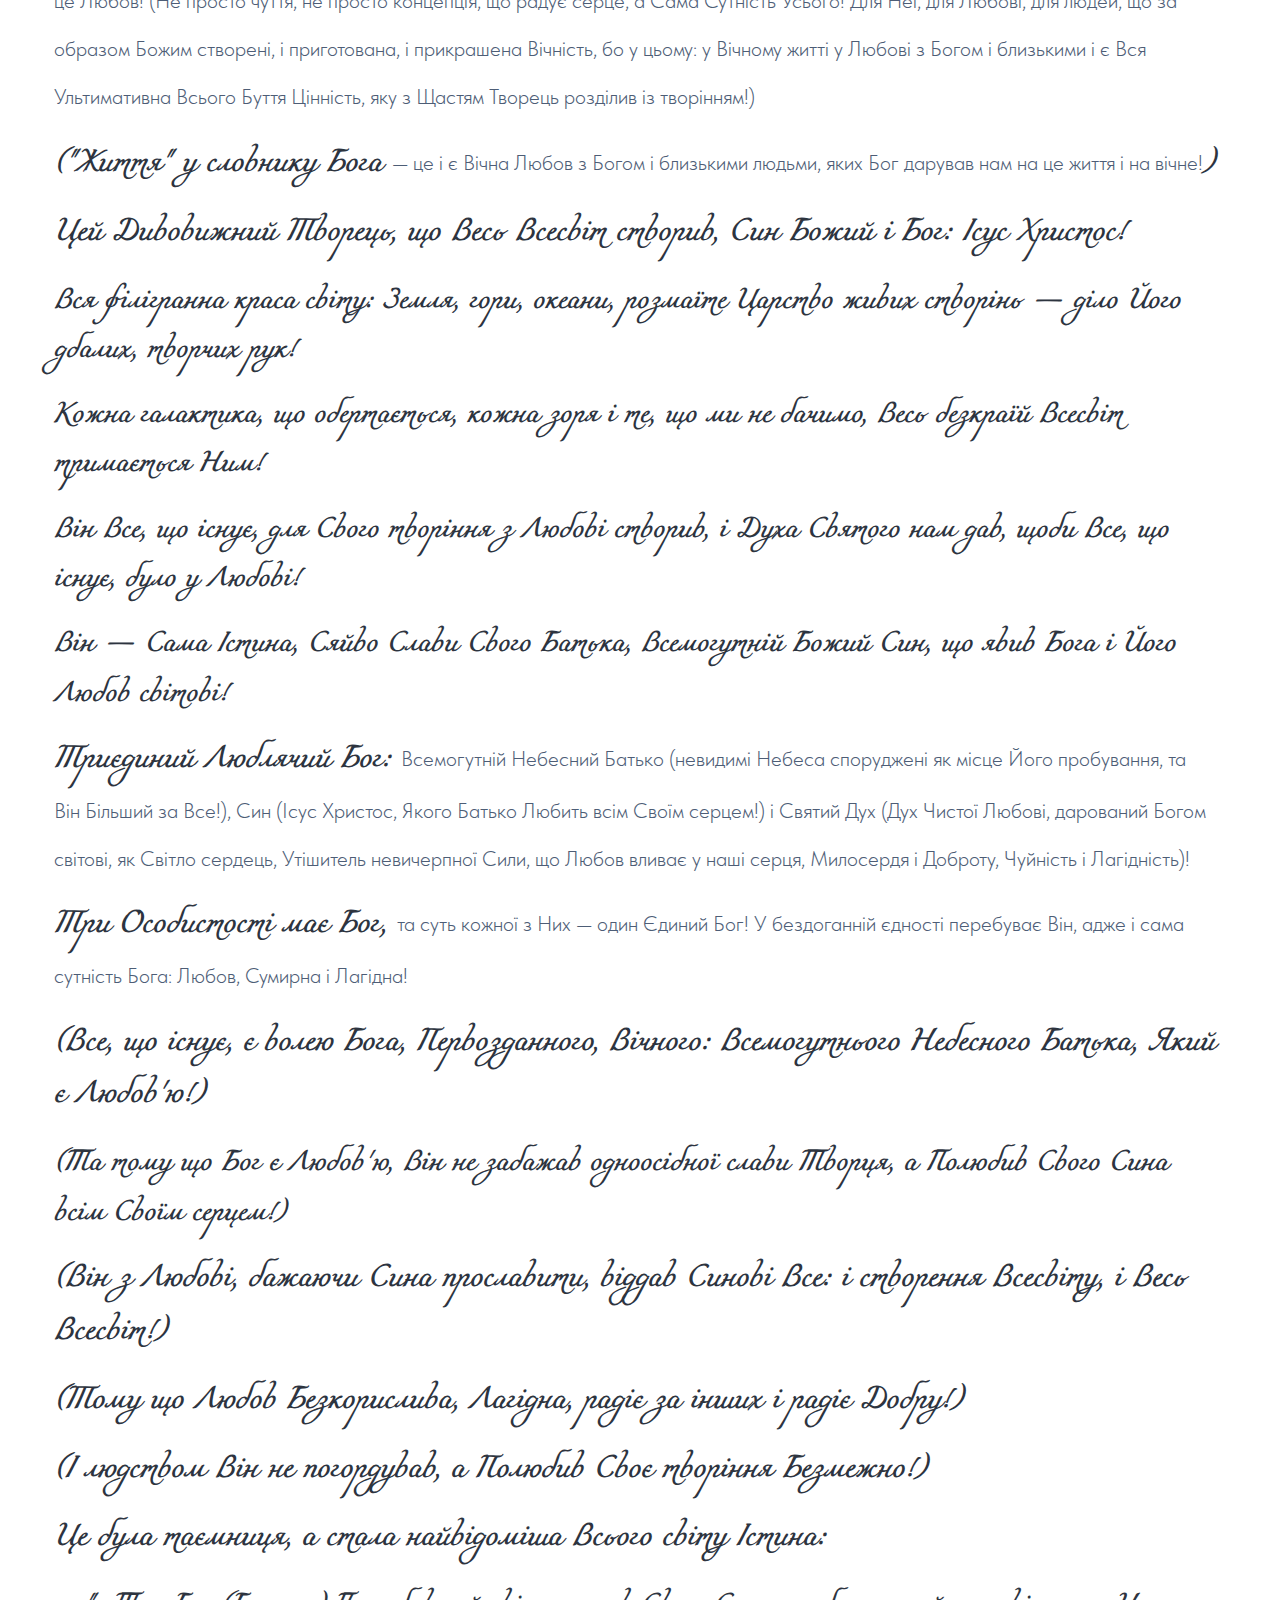
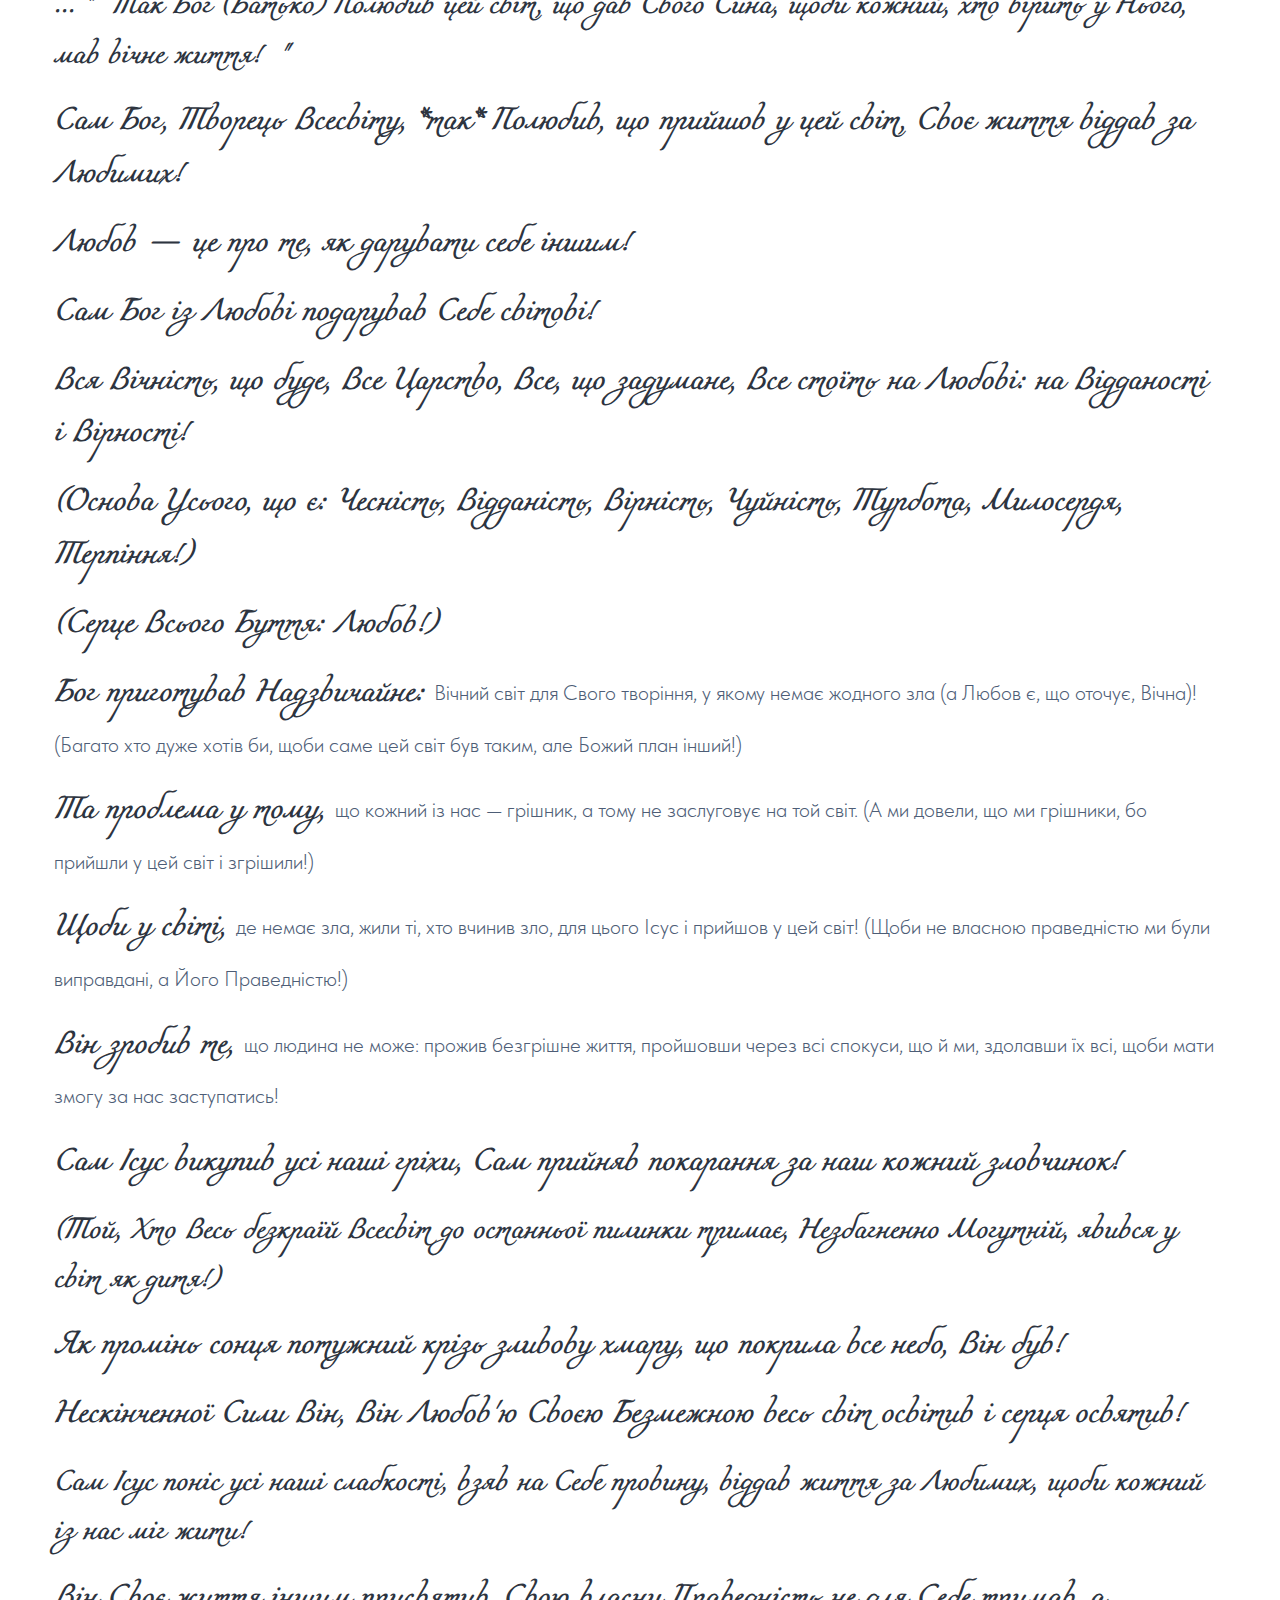
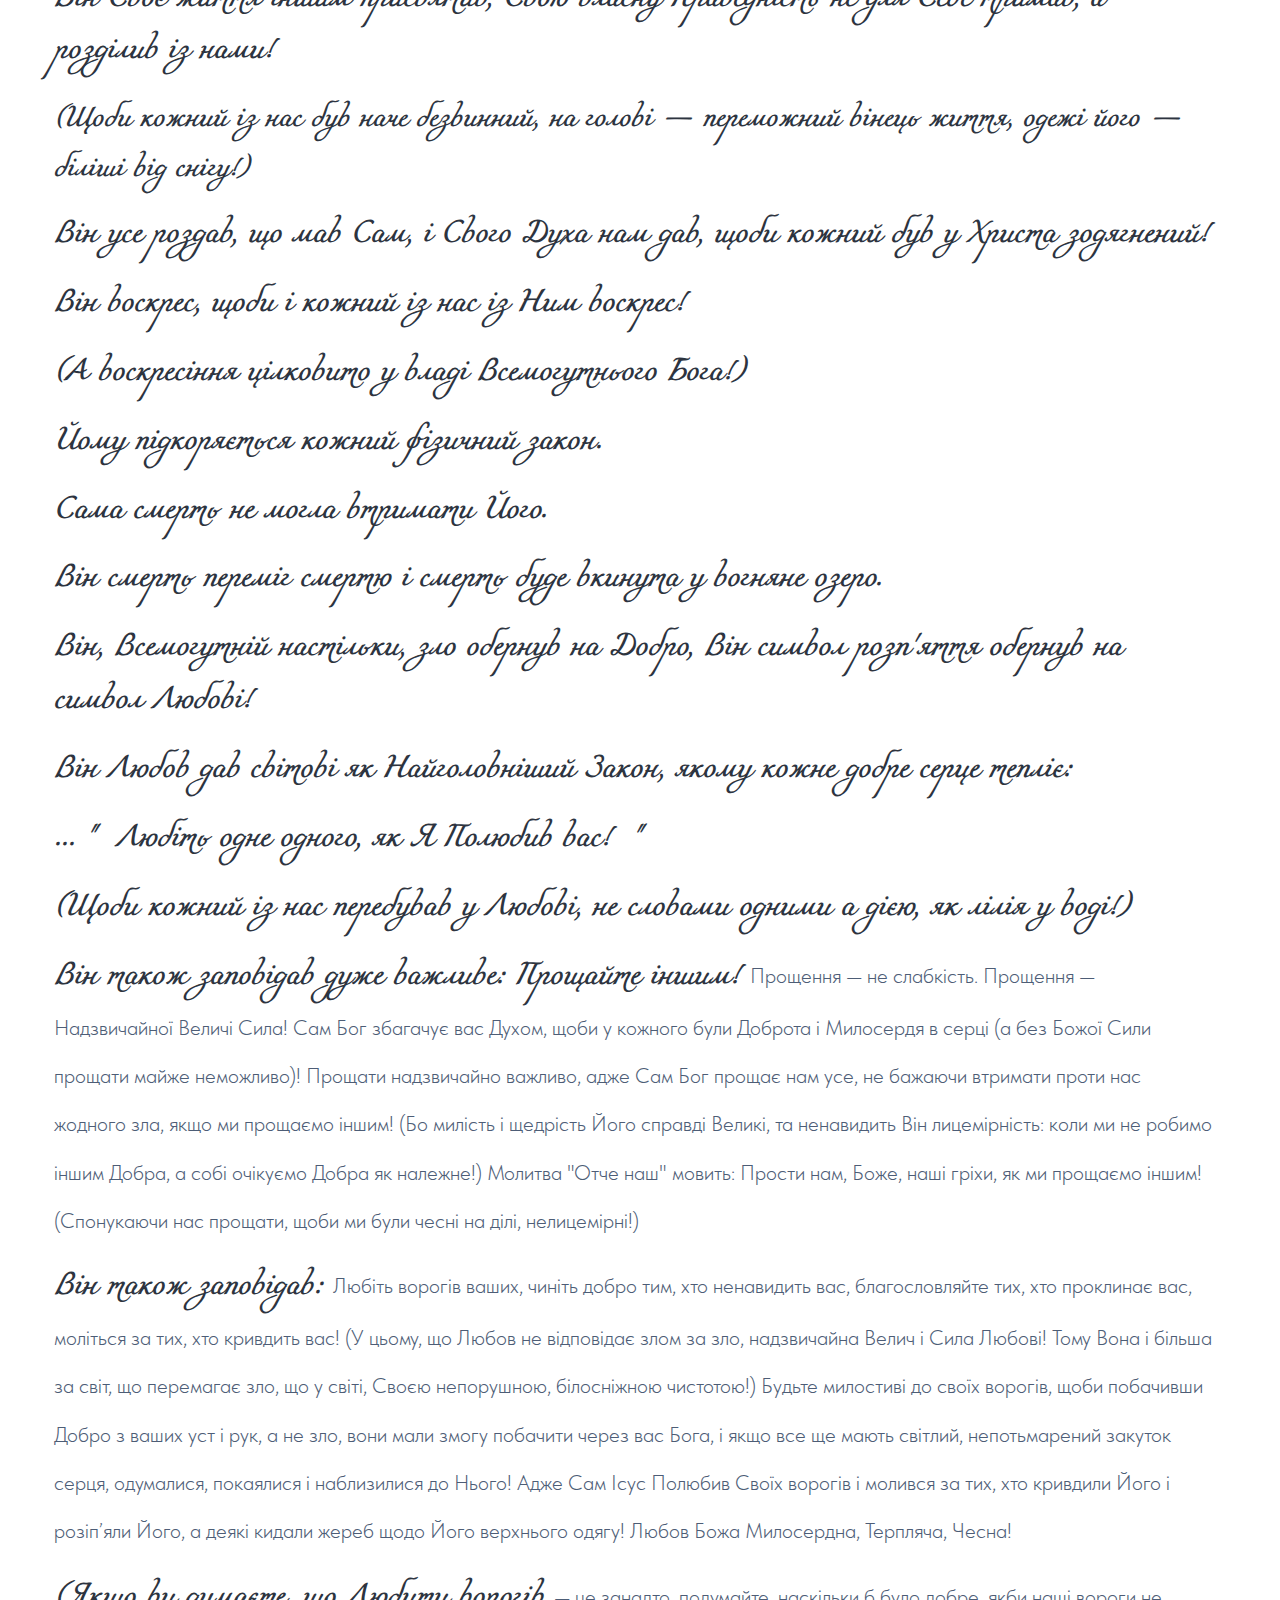
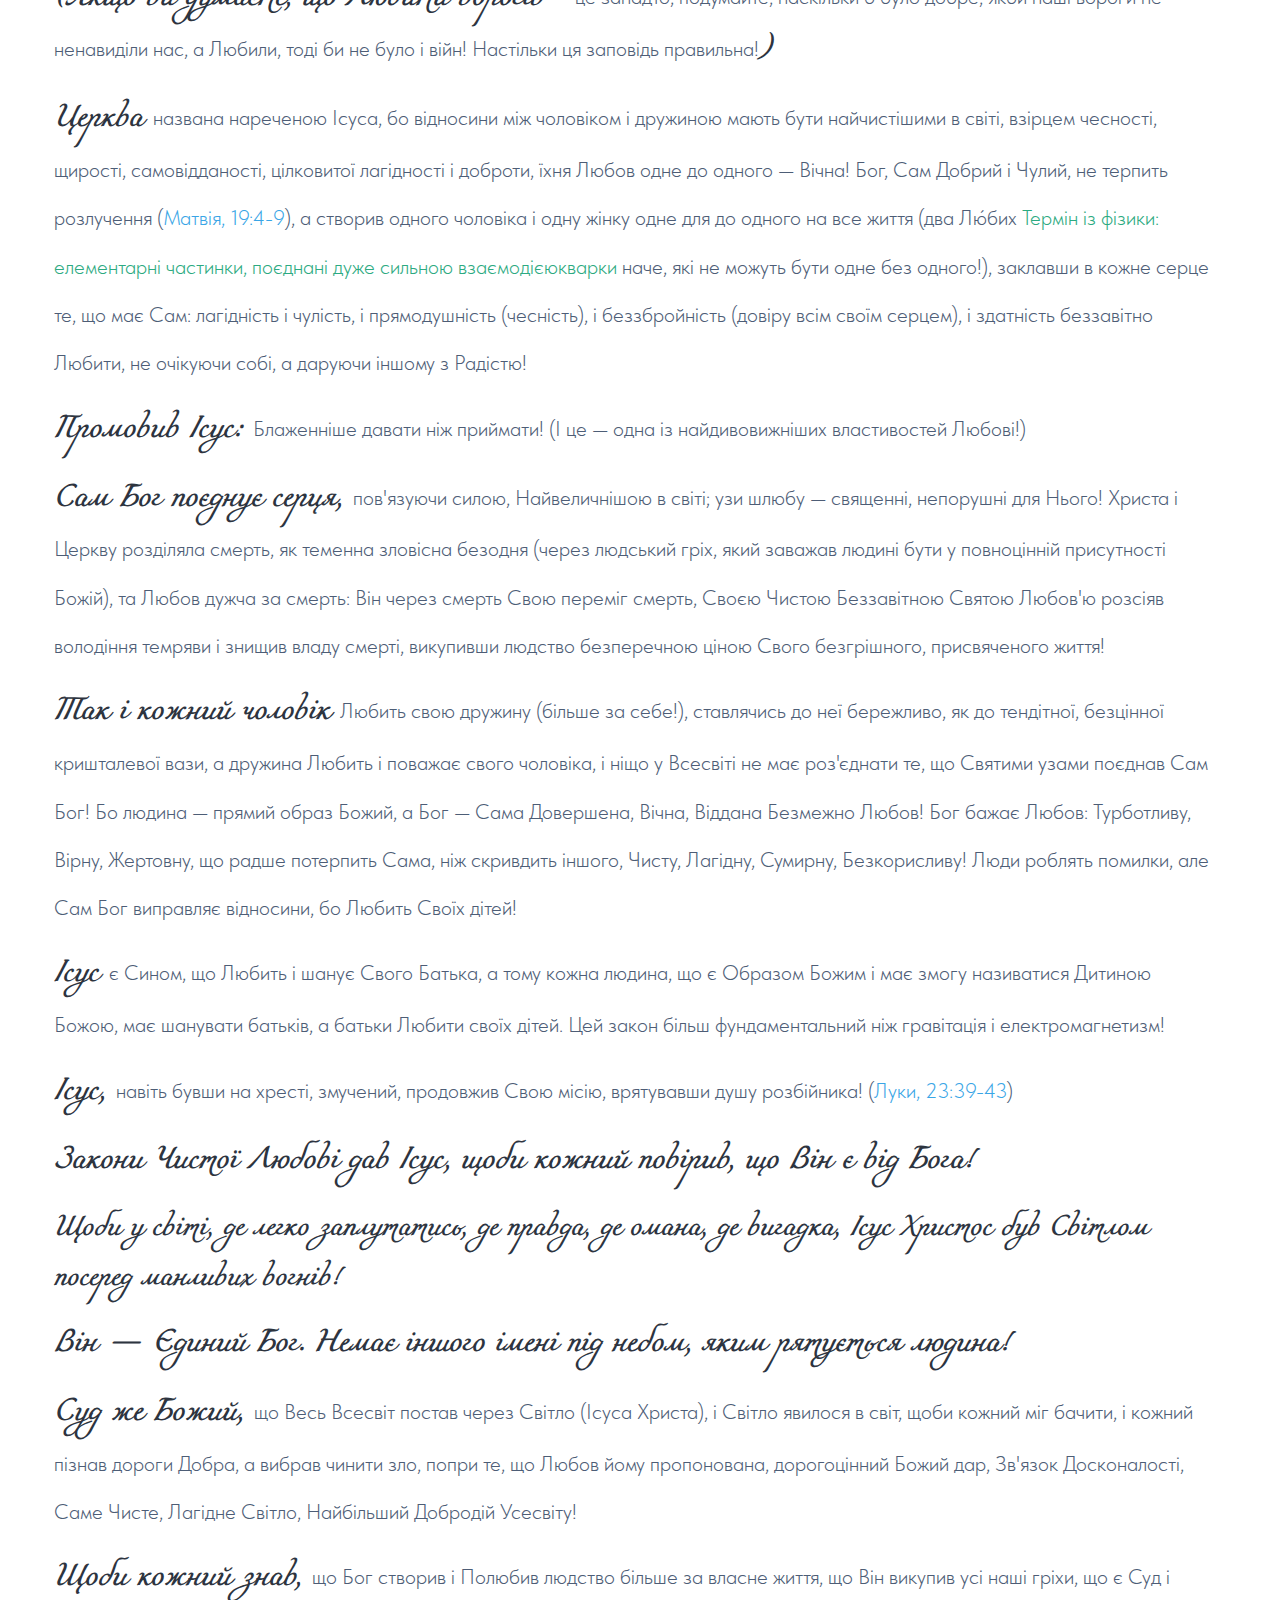
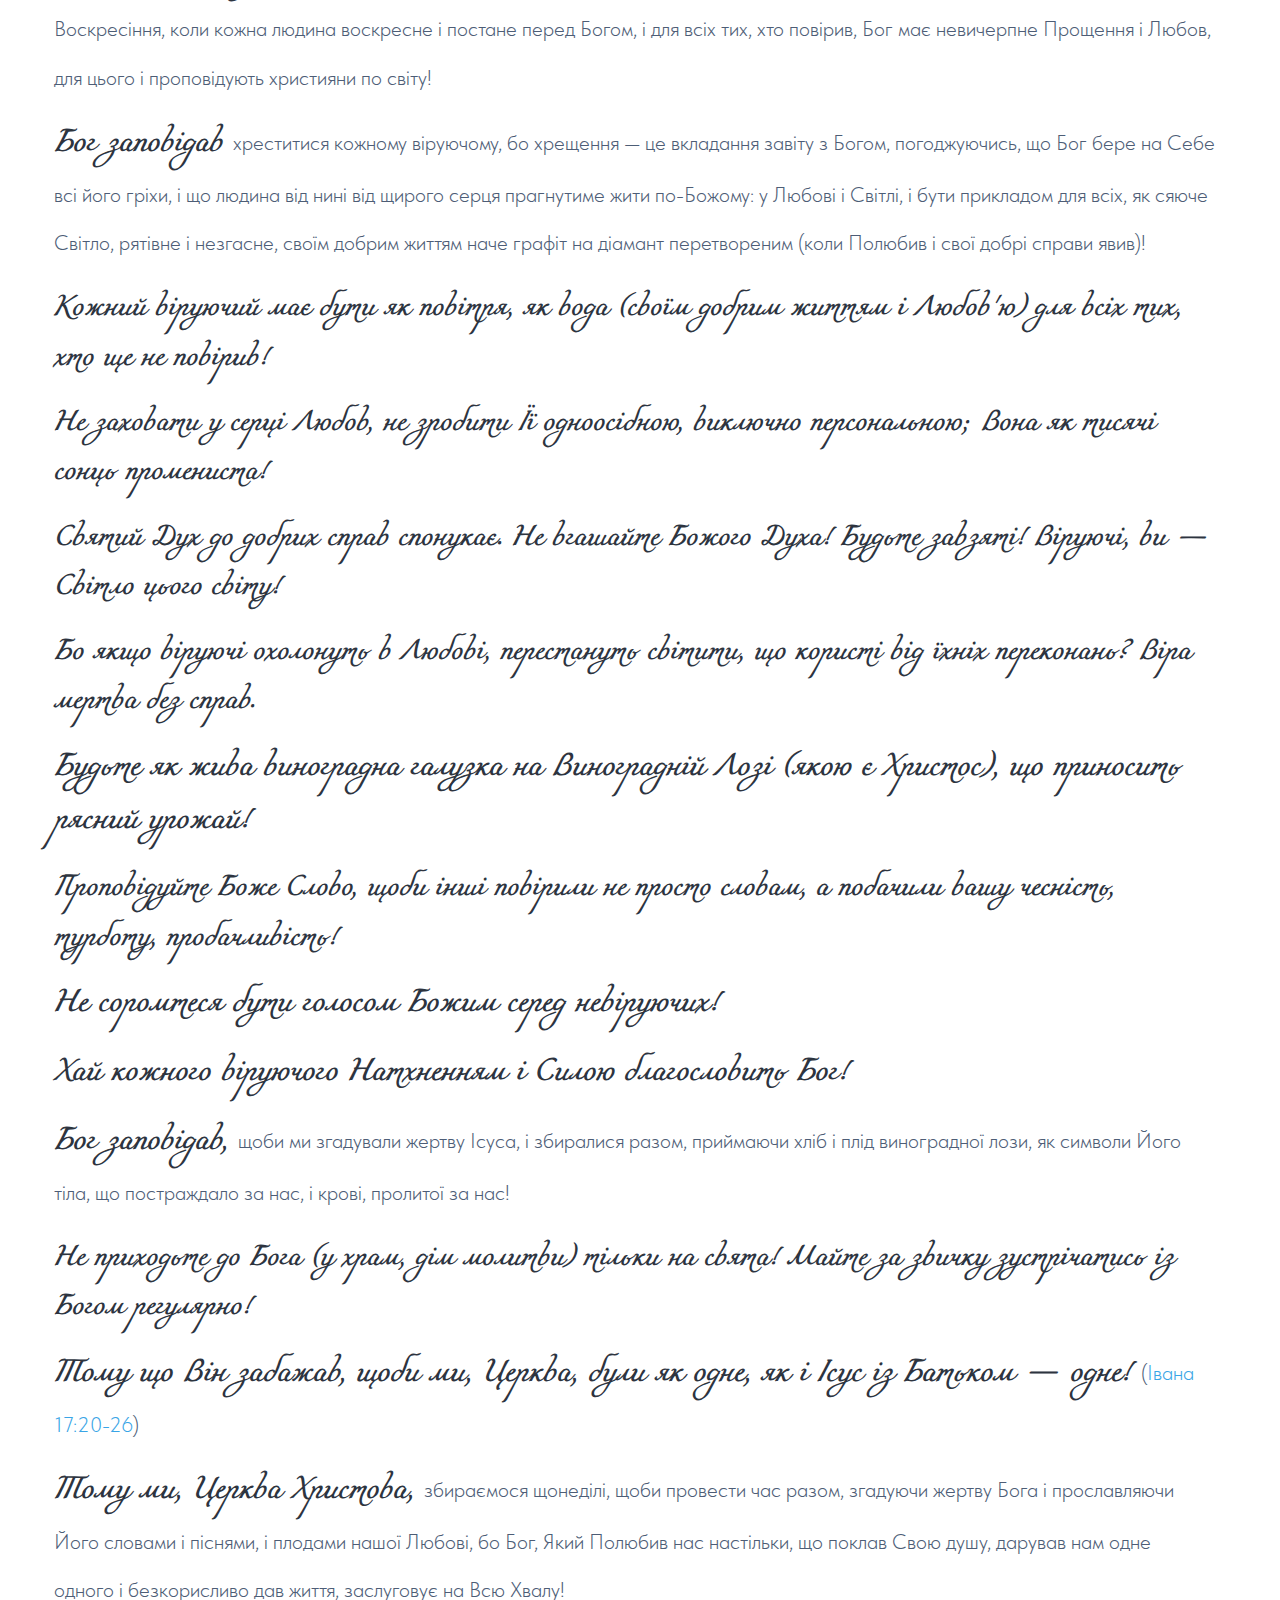
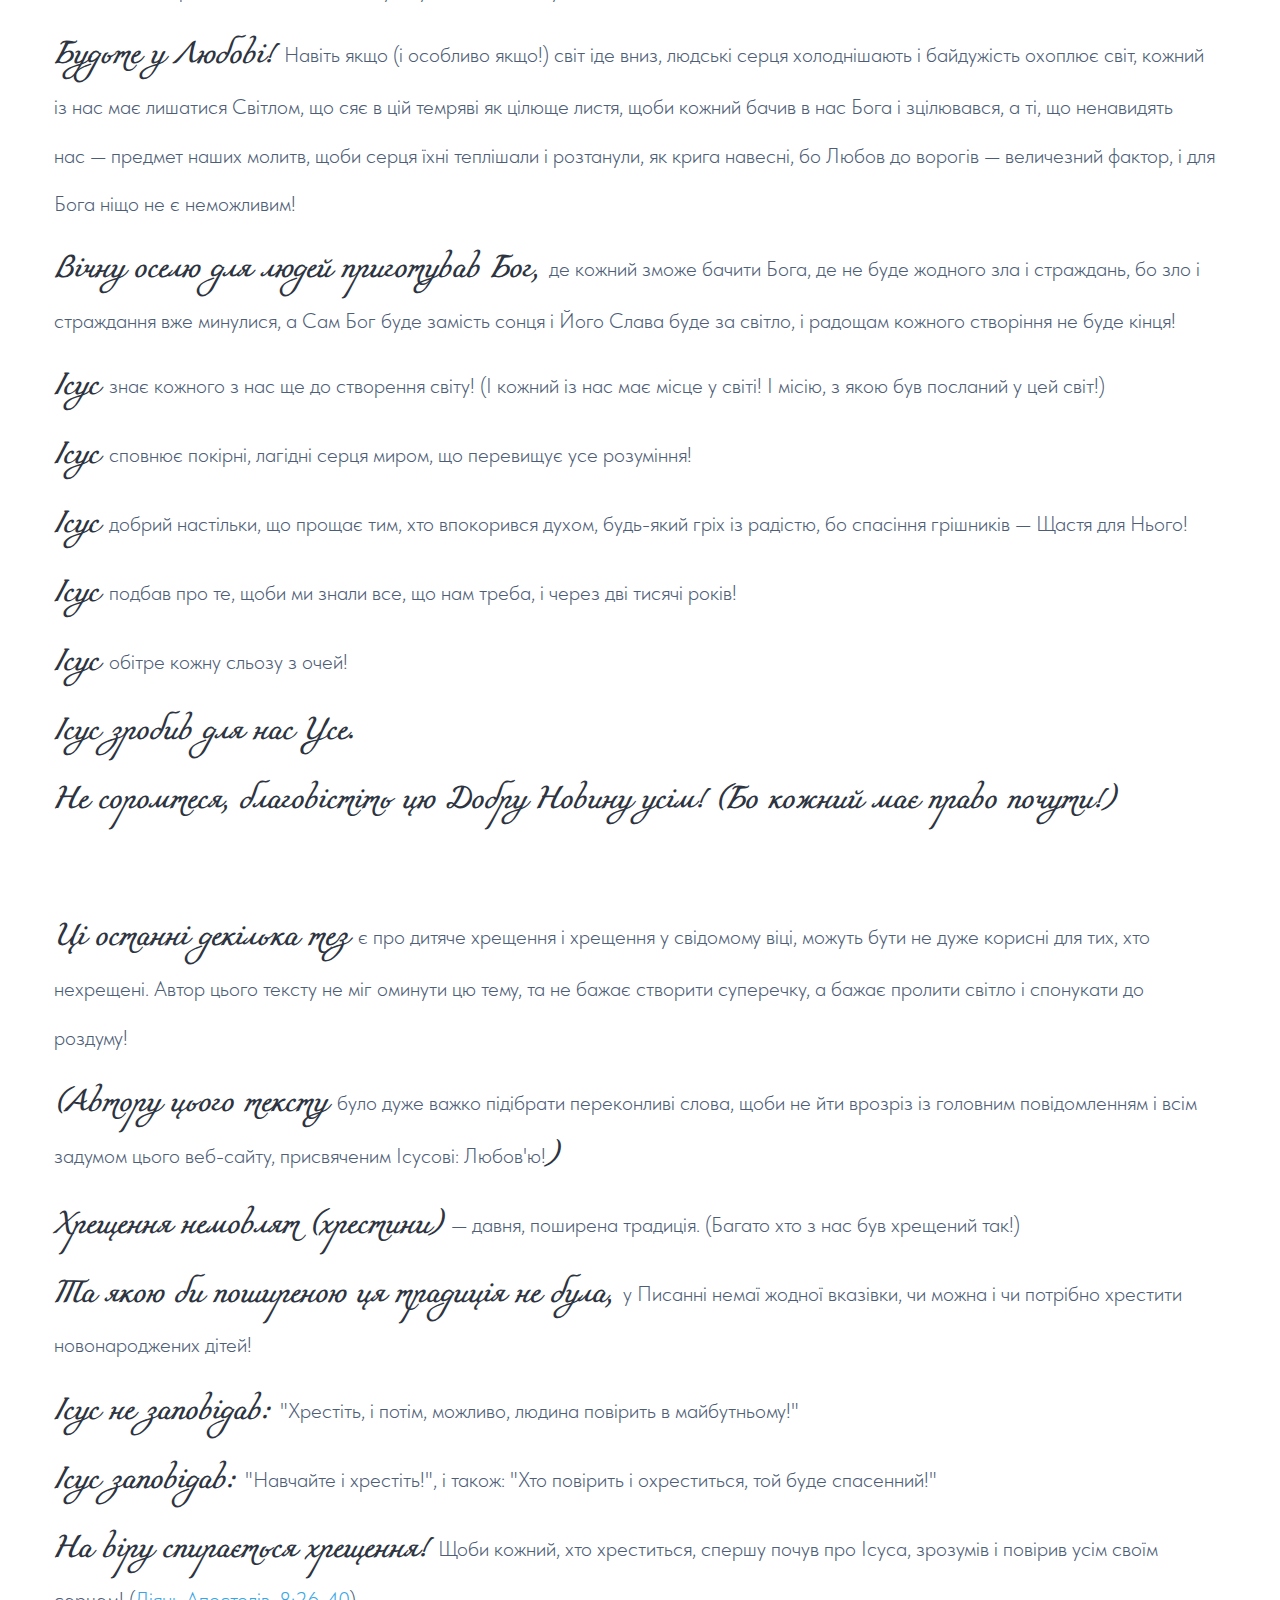
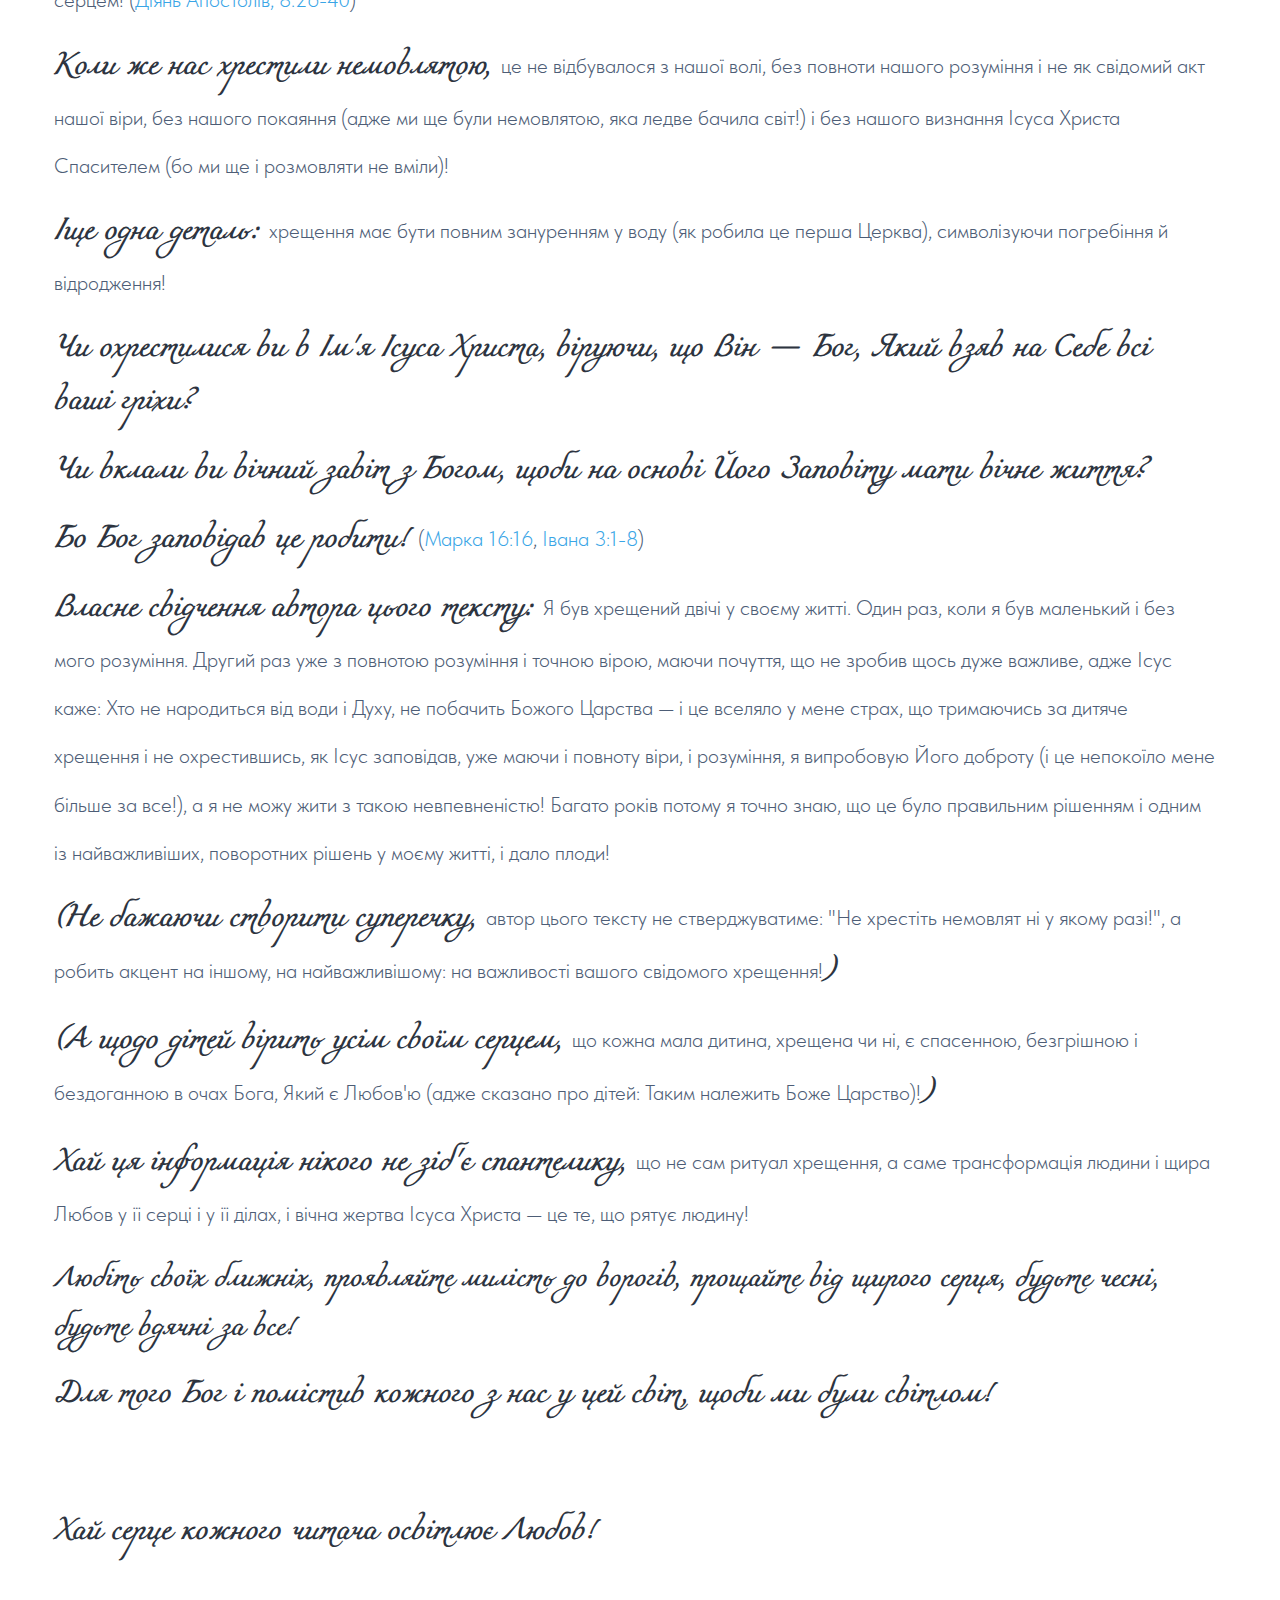
<file: JesusChrist.html>
<!DOCTYPE html>
<html lang = "uk">

<head>
<meta charset="UTF-8">
<meta http-equiv="X-UA-Compatible" content="IE=edge,chrome=1">

<title>Ісус Христос, Творець і Спаситель</title>
<meta name="description" content="Ісус Христос: Вселюблячий Бог, Творець і Спаситель, Голова Церкви, Божий Агнець, Цар Всесвіту! Цей сайт містить опис, Ким є Христос для кожної людини!">
<meta name="keywords" content="Ісус, Христос, Бог, Любов, спасіння, Боже Царство, християнство, вічне життя">

<meta name="viewport" content="width=device-width, initial-scale=1">

<link rel="icon" href="images/JesusCrossLogo.png">
<link rel="apple-touch-icon" href="images/JesusCrossLogo.png">

<link rel="stylesheet" href="css/bootstrap.css">
<link rel="stylesheet" href="css/style.css" type="text/css" media="all">

<!--<script src="script.js"></script>-->
<!--<script src="https://kit.fontawesome.com/caea1695a2.js"></script>-->
</head>

<body>
<!--<body onLoad="Init()">-->

<div class="main" style="width: 100%; background-image: url('images/jesuscross.png'); background-size: contain; background-repeat: no-repeat; background-color: #ffffff">

    <span class="clickedButton" id="JesusChristClickedButton"><nobr>Ісус Христос</nobr></span>
    <span class="clickedButton" id="LoveClickedButton"><nobr>Любов</nobr></span>
    <span class="clickedButton" id="ChurchClickedButton"><nobr>Церква</nobr></span>
    <button class="button" onclick="ShowSection('JesusChrist')" type="button" id="JesusChristButton">Ісус Христос</button>
    <button class="button" onclick="ShowSection('Love')" type="button" id="LoveButton">Любов</button>
    <button class="button" onclick="ShowSection('Church')" type="button" id="ChurchButton">Церква</button>

    <!-- Main -->
    <div id="main">

        <div class="basicText" style="padding-left: 0%;" id="JesusChristSection">
        
            <p id="TestText">Test</p>
            
            <p><span class=handwrittenText>Блага звістка</span>&nbsp в одному співучому, значущому, променистому слові "Любов"!</p>
            
            <p><span class=handwrittenTextSmaller>Чиста, як блиск роси, сріблястої краси, на пелюстці ніжного лотусу, що купається у золотокудрих промінчиках сонця!</span>&nbsp</p>
            
            <p><span class=handwrittenText>Лагідна, як дотик сонця до квітки вранці, Чула, як квітонька, що розмружується для працьовитої бджілки!</span>&nbsp</p>
            
            <p><span class=handwrittenTextSmaller>(Бо світ настільки продуманий і дивовижно поєднаний, що квітка знає вагу бджілки, що сідає на її пелюстку!)</span>&nbsp</p>
            
            <p><span class=handwrittenTextSmaller>Радісна, як приходу весни пташка, як сонячному зайчику дитя, як весняний водограйчик, що спішить принести життя!</span>&nbsp</p>
            
            <p><span class=handwrittenTextSmaller>Милосердна, як дощ (помірний), Пробачлива, як дитя, Турботлива, як весінній вітерець, що розносить насіння!</span>&nbsp</p>
            
            <p><span class=handwrittenTextSmaller>Щедра, як лапатий снігопад, що платиновою красою ніч прикрашає, день у свій чистий постільний оксамит зодягає!</span>&nbsp</p>
            
            <p><span class=handwrittenText>Безкорислива, як сонечко, що віддає і радіє, Безумовна, як небо, Сумирна, як арктичний льодовик!</span>&nbsp</p>
            
            <p><span class=handwrittenText>Сильна, як блискавка, як серце зірки, Велична, як водоспад, Скромна, як легесенька бавовняна хмарка!</span>&nbsp</p>
            
            <p><span class=handwrittenText>Такою є Богом дарована, Чиста, Свята, Лагідна Любов!</span>&nbsp</p>
            
            <p><span class=handwrittenText>(Чистіша за все у світі, Лагідне Світло: Добра і Милостива, Чуйна, Турботлива, Чула, Щира і Радісна!)</span>&nbsp</p>
            
            <p><span class=handwrittenText>Слова, що як алмазний порох, що Любов описують:</span>&nbsp</p>
            
            <p><span class=handwrittenTextSmaller>...&nbsp"&nbsp&nbspБезкорислива Відданість, Доброта, Вірність, Чесність, Терпіння, Турбота, Щирість, Чуйність, Безумовність,</span>&nbsp</p>
            
            <p><span class=handwrittenTextSmaller>...&nbsp&nbsp&nbsp&nbspЧистота, Вічність, Милосердя, Пробачливість, Лагідність, Радість, Вдячність, Сумирність, Скромність "!</span>&nbsp</p>

            <p><span class=handwrittenText>(Усього, що Добре і Чисте, Повнота!)</span>&nbsp</p>
            
            <p><span class=handwrittenText>Любов — це Святого Духа дарунок, не просто чуття, а Цілюща душу і серце, Рятівна Сила від Бога!</span>&nbsp</p>
            
            <p><span class=handwrittenTextSmaller>(Все Живуща, як дощик рясна, як смарагдова співоча весна, Міцніша за будь-які перешкоди, Світліша за небо і сонце!)</span>&nbsp</p>
            
            <p><span class=handwrittenText>Милостива і Добра,</span>&nbsp Любов прощає те, що спричинює рани, і не відповідає злом за зло, не заздрить, не величається, а лагідна і служить ближнім із Радістю, не пихата, не злісна, не задумує зла, а скромна і доброзичлива, не шукає власного, а шукає Добра для інших, не рветься до гніву, а терпляча наскільки це потрібно, не радіє злу, а радіє Добру, безкорисливо віддана, вірна, Вічна, за всіма ознаками неземна: ніколи не минає, ніколи не зраджує, ніколи не слабшає, сподівається всього і <span class=handwrittenText>все перетерплює!</span></p>
            
            <p><span class=handwrittenTextSmaller>Наче тисячь сонць вогонь, наче ріка, що тече тисячі років, наче весна для стаї пташок, так Любов <span class=handwrittenTextSmallerDescribed><span class=tooltipText>Дуже міцна</span>адамантова</span>, Радісна!</span>&nbsp</p>
            
            <p><span class=handwrittenTextSmaller>Надійна, як світло зірок, що долають <span class=handwrittenTextSmallerDescribed><span class=tooltipText>Одиниця вимірювання космічної відстані</span>парсеки</span> космосу, щоби бути розкішним алмазним розсипом у оксамиті ночі!</span>&nbsp</p>
            
            <p><span class=handwrittenText>Віддана, як сніжинка, до останку, Вірна навічно!</span>&nbsp</p>
            
            <p><span class=handwrittenTextSmaller>Любов ніколи не втомлюється Любити, як джерело невичерпне, кришталево-чисте від Бога, Сама дає сили усьому!</span>&nbsp</p>
            
            <p><span class=handwrittenText>Вдячна, як квітка, що годує бджілку!</span>&nbsp</p>
            
            <p><span class=handwrittenText>Як цілюще листя</span>&nbsp для світу є кожний, хто своїх ближніх Любить і проявляє милість до ворогів (а не злом за зло), бо Любов розтоплює сердець іній!</p>
            
            <p><span class=handwrittenText>Любов ця більша за світ, як сонце більше за годовану ним квітку!</span>&nbsp</p>
            
            <p><span class=handwrittenText>Як <span class=handwrittenTextDescribed><span class=tooltipText>Дуже яскраве ядро активної галактики, що сяє як надпотужна зірка</span>квазар</span>,</span>&nbsp у світлі якого, настільки потужному, що і галактики не видно, такою є Істинна Богом дарована Чиста Свята Лагідна Вічна Любов!</p>
            
            <p><span class=handwrittenText>Як іти по воді, так усім серцем Любити, не за щось і не шукаючи собі користі (Божою Силою огорнений)!</span>&nbsp</p>
            
            <p><span class=handwrittenText>Щоби ось так, усім серцем безкорисливо, безумовно Любити, Все, що існує, і створене!</span>&nbsp</p>
            
            <p><span class=handwrittenText>Любити — це і є відповіддю, як знайти Бога!</span>&nbsp</p>
            
            <p><span class=handwrittenText>(Адже Бог є Любов'ю, і кожний, хто перебуває в Любові, той перебуває у Бозі!)</span>&nbsp</p>
            
            <p><span class=handwrittenText>Як світлом неба, сонця і місяця Він освітив світ для наших очей, так <nobr>Любов'ю —</nobr> для наших сердець!</span>&nbsp</p>
            
            <p><span class=handwrittenText>Серця Він створив, обдарувавши кожного свободею волі, щоби Любов була Невимушена і Чесна!</span>&nbsp</p>
            
            <p><span class=handwrittenTextSmaller>Навіть чорну ніч Любов, як зима, перетворює на коштовне сяйво платини, звичайні <nobr>речі —</nobr> на особливий затишок!</span>&nbsp</p>
           
            <p><span class=handwrittenText>Тому що Любов є у світі, це і є найбільшим свідоцтвом про Бога!</span>&nbsp</p>
            
            <p><span class=handwrittenText>(Дивовижним, беззаперечно розкішним дизайном від Того, Хто Все, що існує, створив!)</span>&nbsp</p>
            
            <p><span class=handwrittenText>Тому що Любов ця є у світі,</span>&nbsp Найвеличніша Сила, що як зірки серце не дає потухнути зірці, тому і світ цей минущий не є більше немилим і радістю непідробною, що не відняти, серце повниться, бо у справжньому центрі цього світу не багатства, не слава, не самовдоволення (що не принесе Щастя ніколи), а цінності Вічні: Лагідність і Доброта, Відданість і Чесність, Турбота і одне одному Вірність (бо Весь Всесвіт, Все, що існує, на цьому засноване)!</p>
            
            <p><span class=handwrittenText>Тому що Любов сяє у світі,</span>&nbsp про Любов можна вилити океан слів, та найголовніше, що кожен має знати, що Сам <nobr>Бог —</nobr> це Любов! (Не просто чуття, не просто концепція, що радує серце, а Сама Сутність Усього! Для Неї, для Любові, для людей, що за образом Божим створені, і приготована, і прикрашена Вічність, бо у цьому: у Вічному житті у Любові з Богом і близькими і є Вся Ультимативна Всього Буття Цінність, яку з Щастям Творець розділив із творінням!)</p>
            
            <p><span class=handwrittenText>("Життя" у словнику Бога</span>&nbsp — це і є Вічна Любов з Богом і близькими людьми, яких Бог дарував нам на це життя і на вічне!<span class=handwrittenText>)</span></p>
            
            <p><span class=handwrittenText>Цей Дивовижний Творець, що Весь Всесвіт створив, Син Божий і Бог: Ісус Христос!</span>&nbsp</p>
            
            <p><span class=handwrittenTextSmaller>Вся філігранна краса світу: Земля, гори, океани, розмаїте Царство живих <nobr>створінь —</nobr> діло Його дбалих, творчих рук!</span>&nbsp</p>
            
            <p><span class=handwrittenTextSmaller>Кожна галактика, що обертається, кожна зоря і те, що ми не бачимо, Весь безкраїй Всесвіт тримається Ним!</span>&nbsp</p>
            
            <p><span class=handwrittenTextSmaller>Він Все, що існує, для Свого творіння з Любові створив, і Духа Святого нам дав, щоби Все, що існує, було у Любові!</span>&nbsp</p>
            
            <p><span class=handwrittenTextSmaller>Він — Сама Істина, Сяйво Слави Свого Батька, Всемогутній Божий Син, що явив Бога і Його Любов світові!</span>&nbsp</p>
            
            <p><span class=handwrittenText>Триєдиний Люблячий Бог:</span>&nbsp Всемогутній Небесний Батько (невидимі Небеса споруджені як місце Його пробування, та Він Більший за Все!), Син (Ісус Христос, Якого Батько Любить всім Своїм серцем!) і Святий Дух (Дух Чистої Любові, дарований Богом світові, як Світло сердець, Утішитель невичерпної Сили, що Любов вливає у наші серця, Милосердя і Доброту, Чуйність і Лагідність)!</p>
            
            <p><span class=handwrittenText>Три Особистості має Бог,</span>&nbsp та суть кожної з <nobr>Них —</nobr> один Єдиний Бог! У бездоганній єдності перебуває Він, адже і сама сутність Бога: Любов, Сумирна і Лагідна!</p>
            
            <p><span class=handwrittenText>(Все, що існує, є волею Бога, Первозданного, Вічного: Всемогутнього Небесного Батька, Який є Любов'ю!)</span>&nbsp</p>
            
            <p><span class=handwrittenTextSmaller>(Та тому що Бог є Любов'ю, Він не забажав одноосібної слави Творця, а Полюбив Свого Сина всім Своїм серцем!)</span>&nbsp</p>
            
            <p><span class=handwrittenText>(Він з Любові, бажаючи Сина прославити, віддав Синові Все: і створення Всесвіту, і Весь Всесвіт!)</span>&nbsp</p>
            
            <p><span class=handwrittenText>(Тому що Любов Безкорислива, Лагідна, радіє за інших і радіє Добру!)</span>&nbsp</p>
            
            <p><span class=handwrittenText>(І людством Він не погордував, а Полюбив Своє творіння Безмежно!)</span>&nbsp</p>
            
            <p><span class=handwrittenText>Це була таємниця, а стала найвідоміша Всього світу Істина:</span>&nbsp</p>
            
            <p><span class=handwrittenTextSmaller>...&nbsp"&nbsp&nbspТак Бог (Батько) Полюбив цей світ, що дав Свого Сина, щоби кожний, хто вірить у Нього, мав вічне життя!&nbsp&nbsp"</span>&nbsp</p>
            
            <p><span class=handwrittenText>Сам Бог, Творець Всесвіту, *так* Полюбив, що прийшов у цей світ, Своє життя віддав за Любимих!</span>&nbsp</p>
            
            <p><span class=handwrittenText>Любов — це про те, як дарувати себе іншим!</span>&nbsp</p>
            
            <p><span class=handwrittenText>Сам Бог із Любові подарував Себе світові!</span>&nbsp</p>
            
            <p><span class=handwrittenText>Вся Вічність, що буде, Все Царство, Все, що задумане, Все стоїть на Любові: на Відданості і Вірності!</span>&nbsp</p>
            
            <p><span class=handwrittenText>(Основа Усього, що є: Чесність, Відданість, Вірність, Чуйність, Турбота, Милосердя, Терпіння!)</span>&nbsp</p>
            
            <p><span class=handwrittenText>(Серце Всього Буття: Любов!)</span>&nbsp</p>

            <p><span class=handwrittenText>Бог приготував Надзвичайне:</span>&nbsp Вічний світ для Свого творіння, у якому немає жодного зла (а Любов є, що оточує, Вічна)! (Багато хто дуже хотів би, щоби саме цей світ був таким, але Божий план інший!)</p>
            
            <p><span class=handwrittenText>Та проблема у тому,</span>&nbsp що кожний із <nobr>нас —</nobr> грішник, а тому не заслуговує на той світ. (А ми довели, що ми грішники, бо прийшли у цей світ і згрішили!)</p>
            
            <p><span class=handwrittenText>Щоби у світі,</span>&nbsp де немає зла, жили ті, хто вчинив зло, для цього Ісус і прийшов у цей світ! (Щоби не власною праведністю ми були виправдані, а Його Праведністю!)</p>
            
            <p><span class=handwrittenText>Він зробив те,</span>&nbsp що людина не може: прожив безгрішне життя, пройшовши через всі спокуси, що й ми, здолавши їх всі, щоби мати змогу за нас заступатись!</p>
            
            <p><span class=handwrittenText>Сам Ісус викупив усі наші гріхи, Сам прийняв покарання за наш кожний зловчинок!</span>&nbsp</p>
            
            <p><span class=handwrittenTextSmaller>(Той, Хто Весь безкраїй Всесвіт до останньої пилинки тримає, Незбагненно Могутній, явився у світ як дитя!)</span>&nbsp</p>
            
            <p><span class=handwrittenText>Як промінь сонця потужний крізь зливову хмару, що покрила все небо, Він був!</span>&nbsp</p>
            
            <p><span class=handwrittenText>Нескінченної Сили Він, Він Любов'ю Своєю Безмежною весь світ освітив і серця освятив!</span>&nbsp</p>
            
            <p><span class=handwrittenTextSmaller>Сам Ісус поніс усі наші слабкості, взяв на Себе провину, віддав життя за Любимих, щоби кожний із нас міг жити!</span>&nbsp</p>
            
            <p><span class=handwrittenText>Він Своє життя іншим присвятив, Свою власну Праведність не для Себе тримав, а розділив із нами!</span>&nbsp</p>
            
            <p><span class=handwrittenTextSmaller>(Щоби кожний із нас був наче безвинний, на <nobr>голові —</nobr> переможний вінець життя, одежі <nobr>його —</nobr> біліші від снігу!)</span>&nbsp</p>
            
            <p><span class=handwrittenText>Він усе роздав, що мав Сам, і Свого Духа нам дав, щоби кожний був у Христа зодягнений!</span>&nbsp</p>
            
            <p><span class=handwrittenText>Він воскрес, щоби і кожний із нас із Ним воскрес!</span>&nbsp</p>
            
            <p><span class=handwrittenText>(А воскресіння цілковито у владі Всемогутнього Бога!)</span>&nbsp</p>

            <p><span class=handwrittenText>Йому підкоряється кожний фізичний закон.</span>&nbsp</p>
            
            <p><span class=handwrittenText>Сама смерть не могла втримати Його.</span>&nbsp</p>
            
            <p><span class=handwrittenText>Він смерть переміг смертю і смерть буде вкинута у вогняне озеро.</span>&nbsp</p>
            
            <p><span class=handwrittenText>Він, Всемогутній настільки, зло обернув на Добро, Він символ розп'яття обернув на символ Любові!</span>&nbsp</p>
            
            <p><span class=handwrittenText>Він Любов дав світові як Найголовніший Закон, якому кожне добре серце тепліє:</span>&nbsp</p>
            
            <p><span class=handwrittenText>...&nbsp"&nbsp&nbspЛюбіть одне одного, як Я Полюбив вас!&nbsp&nbsp"</span>&nbsp</p>
            
            <p><span class=handwrittenText>(Щоби кожний із нас перебував у Любові, не словами одними а дією, як лілія у воді!)</span>&nbsp</p>
            
            <p><span class=handwrittenText>Він також заповідав дуже важливе: Прощайте іншим!</span>&nbsp <nobr>Прощення —</nobr> не слабкість. <nobr>Прощення —</nobr> Надзвичайної Величі Сила! Сам Бог збагачує вас Духом, щоби у кожного були Доброта і Милосердя в серці (а без Божої Сили прощати майже неможливо)! Прощати надзвичайно важливо, адже Сам Бог прощає нам усе, не бажаючи втримати проти нас жодного зла, якщо ми прощаємо іншим! (Бо милість і щедрість Його справді Великі, та ненавидить Він лицемірність: коли ми не робимо іншим Добра, а собі очікуємо Добра як належне!) Молитва "Отче наш" мовить: Прости нам, Боже, наші гріхи, як ми прощаємо іншим! (Спонукаючи нас прощати, щоби ми були чесні на ділі, нелицемірні!)</p>

			<p><span class=handwrittenText>Він також заповідав:</span>&nbsp Любіть ворогів ваших, чиніть добро тим, хто ненавидить вас, благословляйте тих, хто проклинає вас, моліться за тих, хто кривдить вас! (У цьому, що Любов не відповідає злом за зло, надзвичайна Велич і Сила Любові! Тому Вона і більша за світ, що перемагає зло, що у світі, Своєю непорушною, білосніжною чистотою!) Будьте милостиві до своїх ворогів, щоби побачивши Добро з ваших уст і рук, а не зло, вони мали змогу побачити через вас Бога, і якщо все ще мають світлий, непотьмарений закуток серця, одумалися, покаялися і наблизилися до Нього! Адже Сам Ісус Полюбив Своїх ворогів і молився за тих, хто кривдили Його і розіп’яли Його, а деякі кидали жереб щодо Його верхнього одягу! Любов Божа Милосердна, Терпляча, Чесна!</p>
			
            <p><span class=handwrittenText>(Якщо ви думаєте, що Любити ворогів</span>&nbsp — це занадто, подумайте, наскільки б було добре, якби наші вороги не ненавиділи нас, а Любили, тоді би не було і війн! Настільки ця заповідь правильна!<span class=handwrittenText>)</span></p>
			
			<p><span class=handwrittenText>Церква</span>&nbsp названа нареченою Ісуса, бо відносини між чоловіком і дружиною мають бути найчистішими в світі, взірцем чесності, щирості, самовідданості, цілковитої лагідності і доброти, їхня Любов одне до <nobr>одного —</nobr> Вічна! Бог, Сам Добрий і Чулий, не терпить розлучення (<a href="https://www.bible.com/uk/bible/1755/MAT.19.4-9">Матвія, 19:4-9</a>), а створив одного чоловіка і одну жінку одне для до одного на все життя (два Лю&#769бих <span class=basicTextDescribed><span class=tooltipText>Термін із фізики: елементарні частинки, поєднані дуже сильною взаємодією</span>кварки</span> наче, які не можуть бути одне без одного!), заклавши в кожне серце те, що має Сам: лагідність і чулість, і прямодушність (чесність), і беззбройність (довіру всім своїм серцем), і здатність беззавітно Любити, не очікуючи собі, а даруючи іншому з Радістю!</p>

			<p><span class=handwrittenText>Промовив Ісус:</span>&nbsp Блаженніше давати ніж приймати! (І <nobr>це —</nobr> одна із найдивовижніших властивостей Любові!)</p>

			<p><span class=handwrittenText>Сам Бог поєднує серця,</span>&nbsp пов'язуючи силою, Найвеличнішою в світі; узи <nobr>шлюбу —</nobr> священні, непорушні для Нього! Христа і Церкву розділяла смерть, як теменна зловісна безодня (через людський гріх, який заважав людині бути у повноцінній присутності Божій), та Любов дужча за смерть: Він через смерть Свою переміг смерть, Своєю Чистою Беззавітною Святою Любов'ю розсіяв володіння темряви і знищив владу смерті, викупивши людство безперечною ціною Свого безгрішного, присвяченого життя!</p>

			<p><span class=handwrittenText>Так і кожний чоловік</span>&nbsp Любить свою дружину (більше за себе!), ставлячись до неї бережливо, як до тендітної, безцінної кришталевої вази, а дружина Любить і поважає свого чоловіка, і ніщо у Всесвіті не має роз'єднати те, що Святими узами поєднав Сам Бог! Бо <nobr>людина —</nobr> прямий образ Божий, а <nobr>Бог —</nobr> Сама Довершена, Вічна, Віддана Безмежно Любов! Бог бажає Любов: Турботливу, Вірну, Жертовну, що радше потерпить Сама, ніж скривдить іншого, Чисту, Лагідну, Сумирну, Безкорисливу! Люди роблять помилки, але Сам Бог виправляє відносини, бо Любить Своїх дітей!</p>

            <p><span class=handwrittenText>Ісус</span>&nbsp є Сином, що Любить і шанує Свого Батька, а тому кожна людина, що є Образом Божим і має змогу називатися Дитиною Божою, має шанувати батьків, а батьки Любити своїх дітей. Цей закон більш фундаментальний ніж гравітація і електромагнетизм!</p>
            
            <p><span class=handwrittenText>Ісус,</span>&nbsp навіть бувши на хресті, змучений, продовжив Свою місію, врятувавши душу розбійника! (<a href="https://www.bible.com/uk/bible/1755/LUK.23.39-43">Луки, 23:39-43</a>)</p>
            
            <p><span class=handwrittenText>Закони Чистої Любові дав Ісус, щоби кожний повірив, що Він є від Бога!</span>&nbsp</p>
            
            <p><span class=handwrittenTextSmaller>Щоби у світі, де легко заплутатись, де правда, де омана, де вигадка, Ісус Христос був Світлом посеред манливих вогнів!</span>&nbsp</p>
            
            <p><span class=handwrittenText>Він — Єдиний Бог. Немає іншого імені під небом, яким рятується людина!</span>&nbsp</p>
            
            <p><span class=handwrittenText>Суд же Божий,</span>&nbsp що Весь Всесвіт постав через Світло (Ісуса Христа), і Світло явилося в світ, щоби кожний міг бачити, і кожний пізнав дороги Добра, а вибрав чинити зло, попри те, що Любов йому пропонована, дорогоцінний Божий дар, Зв'язок Досконалості, Саме Чисте, Лагідне Світло, Найбільший Добродій Усесвіту!</p>
            
            <p><span class=handwrittenText>Щоби кожний знав,</span>&nbsp що Бог створив і Полюбив людство більше за власне життя, що Він викупив усі наші гріхи, що є Суд і Воскресіння, коли кожна людина воскресне і постане перед Богом, і для всіх тих, хто повірив, Бог має невичерпне Прощення і Любов, для цього і проповідують християни по світу!</p>
                      
            <p><span class=handwrittenText>Бог заповідав</span>&nbsp хреститися кожному віруючому, бо <nobr>хрещення —</nobr> це вкладання завіту з Богом, погоджуючись, що Бог бере на Себе всі його гріхи, і що людина від нині від щирого серця прагнутиме жити по-Божому: у Любові і Світлі, і бути прикладом для всіх, як сяюче Світло, рятівне і незгасне, своїм добрим життям наче графіт на діамант перетвореним (коли Полюбив і свої добрі справи явив)!</p>
            
            <p><span class=handwrittenTextSmaller>Кожний віруючий має бути як повітря, як вода (своїм добрим життям і Любов'ю) для всіх тих, хто ще не повірив!</span>&nbsp</p>
            
            <p><span class=handwrittenTextSmaller>Не заховати у серці Любов, не зробити Її одноосібною, виключно персональною; Вона як тисячі сонць промениста!</span>&nbsp</p>
            
            <p><span class=handwrittenTextSmaller>Святий Дух до добрих справ спонукає. Не вгашайте Божого Духа! Будьте завзяті! Віруючі, <nobr>ви —</nobr> Світло цього світу!</span>&nbsp</p>
            
            <p><span class=handwrittenTextSmaller>Бо якщо віруючі охолонуть в Любові, перестануть світити, що користі від їхніх переконань? Віра мертва без справ.</span>&nbsp</p>
            
            <p><span class=handwrittenText>Будьте як жива виноградна галузка на Виноградній Лозі (якою є Христос), що приносить рясний урожай!</span>&nbsp</p>
            
            <p><span class=handwrittenTextSmaller>Проповідуйте Боже Слово, щоби інші повірили не просто словам, а побачили вашу чесність, турботу, пробачливість!</span>&nbsp</p>
            
            <p><span class=handwrittenText>Не соромтеся бути голосом Божим серед невіруючих!</span>&nbsp</p>
            
            <p><span class=handwrittenText>Хай кожного віруючого Натхненням і Силою благословить Бог!</span>&nbsp</p>
            
            <p><span class=handwrittenText>Бог заповідав,</span>&nbsp щоби ми згадували жертву Ісуса, і збиралися разом, приймаючи хліб і плід виноградної лози, як символи Його тіла, що постраждало за нас, і крові, пролитої за нас!</p>
            
            <p><span class=handwrittenTextSmaller>Не приходьте до Бога (у храм, дім молитви) тільки на свята! Майте за звичку зустрічатись із Богом регулярно!</span>&nbsp</p>
            
            <p><span class=handwrittenText>Тому що Він забажав, щоби ми, Церква, були як одне, як і Ісус із <nobr>Батьком —</nobr> одне!</span>&nbsp (<a href="https://www.bible.com/uk/bible/1755/JHN.17.20-26">Івана 17:20-26</a>)</p>
            
            <p><span class=handwrittenText>Тому ми, Церква Христова,</span>&nbsp збираємося щонеділі, щоби провести час разом, згадуючи жертву Бога і прославляючи Його словами і піснями, і плодами нашої Любові, бо Бог, Який Полюбив нас настільки, що поклав Свою душу, дарував нам одне одного і безкорисливо дав життя, заслуговує на Всю Хвалу!</p>
            
            <p><span class=handwrittenText>Будьте у Любові!</span>&nbsp Навіть якщо (і особливо якщо!) світ іде вниз, людські серця холоднішають і байдужість охоплює світ, кожний із нас має лишатися Світлом, що сяє в цій темряві як цілюще листя, щоби кожний бачив в нас Бога і зцілювався, а ті, що ненавидять <nobr>нас —</nobr> предмет наших молитв, щоби серця їхні теплішали і розтанули, як крига навесні, бо Любов до <nobr>ворогів —</nobr> величезний фактор, і для Бога ніщо не є неможливим!</p>
            
            <p><span class=handwrittenText>Вічну оселю для людей приготував Бог,</span>&nbsp де кожний зможе бачити Бога, де не буде жодного зла і страждань, бо зло і страждання вже минулися, а Сам Бог буде замість сонця і Його Слава буде за світло, і радощам кожного створіння не буде кінця!</p>
            
			<p><span class=handwrittenText>Ісус</span>&nbsp знає кожного з нас ще до створення світу! (І кожний із нас має місце у світі! І місію, з якою був посланий у цей світ!)</p>
            
			<p><span class=handwrittenText>Ісус</span>&nbsp сповнює покірні, лагідні серця миром, що перевищує усе розуміння!</p>
            
			<p><span class=handwrittenText>Ісус</span>&nbsp добрий настільки, що прощає тим, хто впокорився духом, будь-який гріх із радістю, бо спасіння <nobr>грішників —</nobr> Щастя для Нього!</p>
            
			<p><span class=handwrittenText>Ісус</span>&nbsp подбав про те, щоби ми знали все, що нам треба, і через дві тисячі років!</p>
            
			<p><span class=handwrittenText>Ісус</span>&nbsp обітре кожну сльозу з очей!</p>

			<p><span class=handwrittenText>Ісус зробив для нас Усе.</span>&nbsp</p>
            
			<p><span class=handwrittenText>Не соромтеся, благовістіть цю Добру Новину усім! (Бо кожний має право почути!)</span>&nbsp</p>
			
            <p><span class=handwrittenText></span>&nbsp</p>
           
            <p><span class=handwrittenText>Ці останні декілька тез</span>&nbsp є про дитяче хрещення і хрещення у свідомому віці, можуть бути не дуже корисні для тих, хто нехрещені. Автор цього тексту не міг оминути цю тему, та не бажає створити суперечку, а бажає пролити світло і спонукати до роздуму!</p>
            
            <p><span class=handwrittenText>(Автору цього тексту</span>&nbsp було дуже важко підібрати переконливі слова, щоби не йти врозріз із головним повідомленням і всім задумом цього веб-сайту, присвяченим Ісусові: Любов'ю!<span class=handwrittenText>)</span></p>
            
            <p><span class=handwrittenText>Хрещення немовлят (хрестини)</span>&nbsp — давня, поширена традиція. (Багато хто з нас був хрещений так!)</p>
            
            <p><span class=handwrittenText>Та якою би поширеною ця традиція не була,</span>&nbsp у Писанні немаї жодної вказівки, чи можна і чи потрібно хрестити новонароджених дітей!</p>
            
            <p><span class=handwrittenText>Ісус не заповідав:</span>&nbsp "Хрестіть, і потім, можливо, людина повірить в майбутньому!"</p>
            
            <p><span class=handwrittenText>Ісус заповідав:</span>&nbsp "Навчайте і хрестіть!", і також: "Хто повірить і охреститься, той буде спасенний!"</p>

            <p><span class=handwrittenText>На віру спирається хрещення!</span>&nbsp Щоби кожний, хто хреститься, спершу почув про Ісуса, зрозумів і повірив усім своїм серцем! (<a href="https://www.bible.com/uk/bible/1755/ACT.8.26-40">Діянь Апостолів, 8:26-40</a>)</p>
            
            <p><span class=handwrittenText>Коли же нас хрестили немовлятою,</span>&nbsp це не відбувалося з нашої волі, без повноти нашого розуміння і не як свідомий акт нашої віри, без нашого покаяння (адже ми ще були немовлятою, яка ледве бачила світ!) і без нашого визнання Ісуса Христа Спасителем (бо ми ще і розмовляти не вміли)!</p>
            
            <p><span class=handwrittenText>Іще одна деталь:</span>&nbsp хрещення має бути повним зануренням у воду (як робила це перша Церква), символізуючи погребіння й відродження!</p>
            
            <p><span class=handwrittenText>Чи охрестилися ви в Ім'я Ісуса Христа, віруючи, що <nobr>Він —</nobr> Бог, Який взяв на Себе всі ваші гріхи?</span>&nbsp</p>
            
            <p><span class=handwrittenText>Чи вклали ви вічний завіт з Богом, щоби на основі Його Заповіту мати вічне життя?</span>&nbsp</p>
            
            <p><span class=handwrittenText>Бо Бог заповідав це робити!</span>&nbsp (<a href="https://www.bible.com/uk/bible/1755/MRK.16.16">Марка 16:16</a>, <a href="https://www.bible.com/uk/bible/1755/JHN.3.1-8">Івана 3:1-8</a>)</p>
            
            <p><span class=handwrittenText>Власне свідчення автора цього тексту:</span>&nbsp Я був хрещений двічі у своєму житті. Один раз, коли я був маленький і без мого розуміння. Другий раз уже з повнотою розуміння і точною вірою, маючи почуття, що не зробив щось дуже важливе, адже Ісус каже: Хто не народиться від води і Духу, не побачить Божого <nobr>Царства —</nobr> і це вселяло у мене страх, що тримаючись за дитяче хрещення і не охрестившись, як Ісус заповідав, уже маючи і повноту віри, і розуміння, я випробовую Його доброту (і це непокоїло мене більше за все!), а я не можу жити з такою невпевненістю! Багато років потому я точно знаю, що це було правильним рішенням і одним із найважливіших, поворотних рішень у моєму житті, і дало плоди!</p>
            
            <p><span class=handwrittenText>(Не бажаючи створити суперечку,</span>&nbsp автор цього тексту не стверджуватиме: "Не хрестіть немовлят ні у якому разі!", а робить акцент на іншому, на найважливішому: на важливості вашого свідомого хрещення!<span class=handwrittenText>)</span></p>
            
            <p><span class=handwrittenText>(А щодо дітей вірить усім своїм серцем,</span>&nbsp що кожна мала дитина, хрещена чи ні, є спасенною, безгрішною і бездоганною в очах Бога, Який є Любов'ю (адже сказано про дітей: Таким належить Боже Царство)!<span class=handwrittenText>)</span></p>

            <p><span class=handwrittenText>Хай ця інформація нікого не зіб'є спантелику,</span>&nbsp що не сам ритуал хрещення, а саме трансформація людини і щира Любов у її серці і у її ділах, і вічна жертва Ісуса <nobr>Христа —</nobr> це те, що рятує людину!</p>
            
            <p><span class=handwrittenTextSmaller>Любіть своїх ближніх, проявляйте милість до ворогів, прощайте від щирого серця, будьте чесні, будьте вдячні за все!</span>&nbsp</p>
            
            <p><span class=handwrittenText>Для того Бог і помістив кожного з нас у цей світ, щоби ми були світлом!</span>&nbsp</p>
            
            <p><span class=handwrittenText></span>&nbsp</p>

            <p><span class=handwrittenText>Хай серце кожного читача освітлює Любов!</span>&nbsp</p>

        </div>

        <div class="basicText" style="padding-left: 0%;" id="LoveSection">

            <p><span class=handwrittenText>Любов:</span>&nbsp Чиста, Віддана до останку, Вірна назавжди, Безумовна, Вічна, в усьому Чесна, Щира, Чуйна, Добра навіть за скрутних обставин, Безкорислива (Щаслива чинити Добро безоплатно!), Турботлива, щоби близька людина ні в чому не мала потреби, Терпелива задля Свого ближнього, Милосердна до ворогів, Пробачлива, навіть якщо провина серйозна, Лагідна, щоби завжди панувала Радість, за все Вдячна, Сумирна, Скромна! Любов не самолюбна, не лицемірна, не радіє злу, не звеличує себе! Любов не деформується під натиском зла, завжди праведна, завжди чиста, завжди вірна!</p>

			<p><span class=handwrittenText>Всесвіту</span>&nbsp ще не було, і математика з логікою ще не набули сенсу (бо до них ще не дійшли майстерні руки Творця: Того, у Чиїх руках усі галактики Всесвіту наче пилинка), а Любов, що є основою і серцем Всього Буття, уже була!</p>
            
			<p><span class=handwrittenText>Найголовніший Закон Всесвіту</span>&nbsp на живих скрижалях наших сердець написав Бог! Суть Всього Божого Закону: Любов усім своїм серцем!</p>
            
            <p><span class=handwrittenText>Стійкіша за едельвейс,</span>&nbsp Любов квітне й у холоді; Вона як соняшник, сповнений сили, що неможливим чином проростає із снігу і годує насінням! Тому і прохололий від гріху світ не здається немилим, бо Любов є у світі, і є Вона поміж нас, і ця Любов, як сонце, більша за світ!</p>
            
			<p><span class=handwrittenText>Добробут і Щастя інших</span>&nbsp — Її власна краса: спершу Своїх Любимих ближніх, а також милість до Її ворогів, щоби покаялися і наблизилися до Бога!</p>
			
            <p><span class=handwrittenText>Невичерпної Сили,</span>&nbsp Любов підіймає з теменної безодні крилами Доброти і очами Надії; коли душевних сил немає, <nobr>Вона —</nobr> капілярна сила нашого кореню, посадженого у напоєному саду, що живить все тіло!</p>
            
            <p><span class=handwrittenText>Найкращий дарунок від Творця до творіння,</span>&nbsp Сама <nobr>Любов —</nobr> це про те, як дарувати cебе іншим!</p>
            
            <p><span class=handwrittenText>Досконалості Зв'язок,</span>&nbsp Любов не чинить нічого лихого (<a href="https://www.bible.com/uk/bible/1755/ROM.13.10">Римлян, 13:10</a>)!</p>
			
			<p><span class=handwrittenText>Хоч і тисячі</span>&nbsp років пройдуть, Любов ніколи не минає і не холодшає ані на Цельсій!</p>
			
			<p><span class=handwrittenText>Хоч і тисяча</span>&nbsp спокус на Її шляху, Любов ніколи не зраджує і не повертається спиною!</p>
			
			<p><span class=handwrittenText>Безумовна за Своєю природою,</span>&nbsp Вона Любить не за досягнення чи у користь, а від чистого серця, цінуючи все!</p>
			
			<p><span class=handwrittenText>Найміцніша Сила у Всесвіті,</span>&nbsp Любов поєднує те, що разом міцніше за атом; сильніша за будь-які ядерні сили!</p>
            
			<p><span class=handwrittenText>Любов не шукає власного,</span>&nbsp а шукає Добра для Любимих!</p>
			
            <p><span class=handwrittenText>Бо Любов</span>&nbsp не шукає власного, Вона не шукає власного щастя! <nobr>Щастя —</nobr> це Щастя близької людини! Любов Щаслива, бо чинить Добро безоплатно! Любов Щаслива, бо це робить Щасливим ближніх!</p>

            <p><span class=handwrittenText>Любов</span>&nbsp не може бути тільки до Бога чи тільки до людини. Чим сильніше людина Любить Бога, тим сильніше вона Любить людину, яка створена Богом! Чим сильніше людина Любить людину, тим сильніше вона Любить Бога, Який її створив!</p>
            
            <p><span class=handwrittenText>Любов</span>&nbsp — це гаряча течія, що тримає на плаву цей корабель, жбурляємий вітром, що називається світом!</p>
            
            <p><span class=handwrittenText>Там, де наше серце, там і наш скарб!</span>&nbsp</p>
            
            <p><span class=handwrittenText>Здобувайте Боже Царство, а все інше додасться!</span>&nbsp</p>
            
            <p><span class=handwrittenText>Природне наповнення кожного серця, як задумане Богом:</span>&nbsp Любов!</p>
					
			<p><span class=handwrittenText>Любов Вічна!</span></p>
			
        </div>

        <div class="basicText" style="padding-left: 0%;" id="ChurchSection">
        </div>

    </div>
</div>

<div class="footer" id="Footer">
    <img src="images/footer.png">
</div>

<script src="script.js"></script>

</body>

</html>
</file>
<file: css/style.css>
.floatedImageRight {
  float: right; 
  
  margin: 0 0 10px 15px; 
  /* Top: 0, Right: 0, Bottom: 10px, Left: 15px */

  width: 40%;
  height: auto; 
}

.floatedImageLeft {
  float: left; 
  
  margin-top: 0; 
  margin-right: 25px;
  margin-bottom: 10px;
  margin-left: 0;
  /* Top: 0, Right: 0, Bottom: 10px, Left: 15px */

  width: 35%;
  height: auto; 
}

#LoveText {
    position: absolute;
    
    transform: translate(-50%, -50%);
}

.gotoButton {
    border: none;
    
    font-size: 23px;
    color: #39a5e6;
    font-family: Handwriting;
    font-weight: 1000;
    
    padding: 0px;

    background-color: rgba(0, 0, 0, 0);
}

.gotoButton:hover {
    color: #2e79a5;

    transition: background-color 0.0s ease;
    
    text-decoration: underline;

    cursor: pointer;
}

.gotoButton:active {
}

.gotoButton:focus:not(:focus-visible) {
    outline: none;
}

.gotoButton:focus-visible {
    outline-color: lightgreen;
}

.sectionPanel {
    background: #0000;
    margin: 0;
    
    position: absolute;
    
    padding-top: 0;
    margin-top: 0;
    
    display: flex;
    
    left: 0px;
    width: 0px;
}

.sectionButton {
    border: none;
    
    font-family: Basic;
    font-size: 21px;
    font-weight: 100;
    color: white;

    background-color: rgba(0, 0, 0, 0.12);

    width: 100%;
    height: 100%;
    
    text-align: center;
    
    transition: background-color 0.15s ease;
}

.sectionButton:hover {
    background: white;
    color: #4d5d76;

    transition: background-color 0.15s ease;
    
    text-decoration-line: none;

    cursor: pointer;
}

.sectionButton:active {
    border: none;

    background: skyblue;
    color: white;

    transition: background-color 0.15s ease;
}

.sectionButton:focus:not(:focus-visible) {
    outline: none;
}

.sectionButton:focus-visible {
    outline-color: lightgreen;
}

.sectionButton[disabled] {
    color: rgb(200,200,200);
}

.sectionButton[disabled]:hover {
    color: rgb(200,200,200);
}

/* Fonts */

@font-face {
    font-family: "Basic";
    src: url(../fonts/tilda-sans_light.ttf);
}

@font-face {
    font-family: "Handwriting";
    src: url(../fonts/miama.otf);
}

@font-face {
    font-family: "Reference";
    src: url(../fonts/Involve-Regular.ttf);
}

/* Common */

html {
    scroll-behavior: smooth;
}

body {
    font-family: "Basic";
}

p {
    font-size: 1vw;
    letter-spacing: 0px;
    line-height: 2.3;
    color: #999;

    margin-top: 1vw;
}

img {
    position: relative;
    display: block;
    float: left;
    width: 100%;
}

a {
    color: #39a5e6;
}

a:hover {
    color: #2e79a5;
     text-underline-offset: 3px;
}

a:focus {
    outline-color: lightgreen;
}

/* Tooltip */

#Tooltip {
    position: absolute;
    z-index: 100;
    opacity: 0;
    visibility: hidden;
    transition: opacity 0.2s, transform 0.2s;
    pointer-events: none; /* Allows clicks to pass through when hidden */

	line-height: 100%;
	
	font-size: 18px;
	
	background-color: #e2ffea;
	color: #4d5d76;
	text-align: center;
	border-radius: 6px;
	padding-top: 4px;
	padding-bottom: 4px;
	padding-left: 16px;
	padding-right: 16px;
    
    max-width: 250px;
}

/* Buttons */

.clickedButton {
    font-family: Basic;
    font-size: 21px;
    font-weight: 100;
    color: rgb(200,200,200);

    position: absolute;
    /*top: 650px;*/
    top: 47vw;
    
    transform: translate(-50%, -50%);
}

.button {
    border: none;
    
    font-family: Basic;
    font-size: 21px;
    font-weight: 100;
    color: white;

    background-color: rgba(0, 0, 0, 0.017);

    width: 170px;
    height: 38px;
    
    text-align: center;
    
    position: absolute;
    
    transform: translate(-50%, -50%);
    
    transition: background-color 0.15s ease;
}

.button:hover {
    background: white;
    color: #4d5d76;

    transition: background-color 0.15s ease;
    
    text-decoration-line: none;
}

.button:active {
    border: none;

    background: skyblue;
    color: white;

    transition: background-color 0.15s ease;
}

.button:focus:not(:focus-visible) {
    outline: none;
}

.button:focus-visible {
    outline-color: lightgreen;
}

/* Main */

.main {
    width: 100%;
    /*padding-top: 0%;
    padding-bottom: 0%;
    padding-left: 0%;
    padding-right: 0%;*/
    padding-top: 58.7%;
    padding-bottom: 3%;
    padding-left: 4.25%;
    padding-right: 5%;
}

.footer {
    padding-top: 0%;
    padding-bottom: 0%;
    padding-left: 0%;
    padding-right: 0%;
}

.basicText p {
    font-family: Basic;
    /*font-size: 1.5vw;*/
    font-size: 21px;
    font-weight: 100;
    /*color: #2d343f;*/
    color: #4d5d76;
    /*color: #4c5c76;*/
    /*color: #ffffff;*/

	/*-webkit-text-stroke-width: 1px;
	-webkit-text-stroke-color: black;*/
    /*text-shadow: 0 0 4px #0ff;*/
    /*text-shadow: 0 0 4px #ffffff;*/
    /*display:inline-block;*/

   /*text-shadow: #ffffff 0px 0px 3px;
    -webkit-font-smoothing: antialiased;*/
}

.basicTextDescribed {
   font-family: Basic;
   font-size: 21px;
   font-weight: 100;
   /*color: #4d5d76;
   text-decoration-line: underline;
	text-decoration-style: wavy;
	text-decoration-thickness: 1px;
	text-underline-offset: 2px;*/
    
    color: #2caa81;
}

.basicTextDescribed:hover {
   font-family: Basic;
   font-size: 21px;
   font-weight: 100;

   text-decoration-line: underline;
	text-decoration-style: wavy;
	text-decoration-thickness: 1px;
	text-underline-offset: 2px;
}

.handwrittenText {
    font-size: 23px;
    color: #2d343f;
    font-family: Handwriting;
    font-weight: 1000;
}

.handwrittenTextSmaller {
    font-size: 21px;
    color: #2d343f;
    font-family: Handwriting;
    font-weight: 1000;
}

.handwrittenTextWhite {
    font-size: 23px;
    color: #fff;
    font-family: Handwriting;
    font-weight: 1000;

   text-shadow: #ccc 2px 2px 2px;
    -webkit-font-smoothing: antialiased;
}

.handwrittenTextSmallerWhite {
    font-size: 21px;
    color: #fff;
    font-family: Handwriting;
    font-weight: 1000;

   text-shadow: #ccc 2px 2px 2px;
    -webkit-font-smoothing: antialiased;
}

.handwrittenTextSmaller2 {
    /*font-size: 1.53vw;*/
    font-size: 20px;
    /*color: #61728e;*/
    /*color: #ccdd55;*/
    /*color: #ddee77;*/
    /*color: #000000;*/
    color: #2d343f;
    /*text-shadow: 0 0 4px #0ff;*/
    /*text-shadow: 0 0 4px #ffffff;*/
    font-family: Handwriting;
    font-weight: 1000;

	/*-webkit-text-stroke-width: 1px;
	-webkit-text-stroke-color: black;*/

    /*-webkit-text-fill-color: transparent;
    -webkit-text-stroke: 3px black;*/
     
   /*text-shadow: #000 0px 0px 2px;
    -webkit-font-smoothing: antialiased;*/
}

.handwrittenTextDescribed {
    /*font-size: 1.53vw;*/
    font-size: 23px;
    /*color: #61728e;*/
    /*color: #ccdd55;*/
    /*color: #ddee77;*/
    /*color: #000000;*/
    color: #29916f;
    /*text-shadow: 0 0 4px #0ff;*/
    /*text-shadow: 0 0 4px #ffffff;*/
    font-family: Handwriting;
    font-weight: 1000;

	/*-webkit-text-stroke-width: 1px;
	-webkit-text-stroke-color: black;*/

    /*-webkit-text-fill-color: transparent;
    -webkit-text-stroke: 3px black;*/
     
   /*text-shadow: #000 0px 0px 2px;
    -webkit-font-smoothing: antialiased;*/
}

.handwrittenTextDescribed:hover {
   text-decoration-line: underline;
	text-decoration-style: wavy;
	text-decoration-thickness: 2px;
	text-underline-offset: 2px;
}

.handwrittenTextSmallerDescribed {
    font-size: 21px;
    color: #29916f;
    font-family: Handwriting;
    font-weight: 1000;
}

.handwrittenTextSmallerDescribed:hover {
   text-decoration-line: underline;
	text-decoration-style: wavy;
	text-decoration-thickness: 2px;
	text-underline-offset: 2px;
}

.referenceText {
    white-space: pre;
    
    font-family: Reference;
    font-size: 13px;
    font-weight: 100;
    color: #4d5d76;
    
    border-radius: 25px;
    background: #f5f8ff;
    padding: 4px;
    
    transition: 0.25s;
}

.referenceText:hover {
    background: #f8faff;
}
</file>
